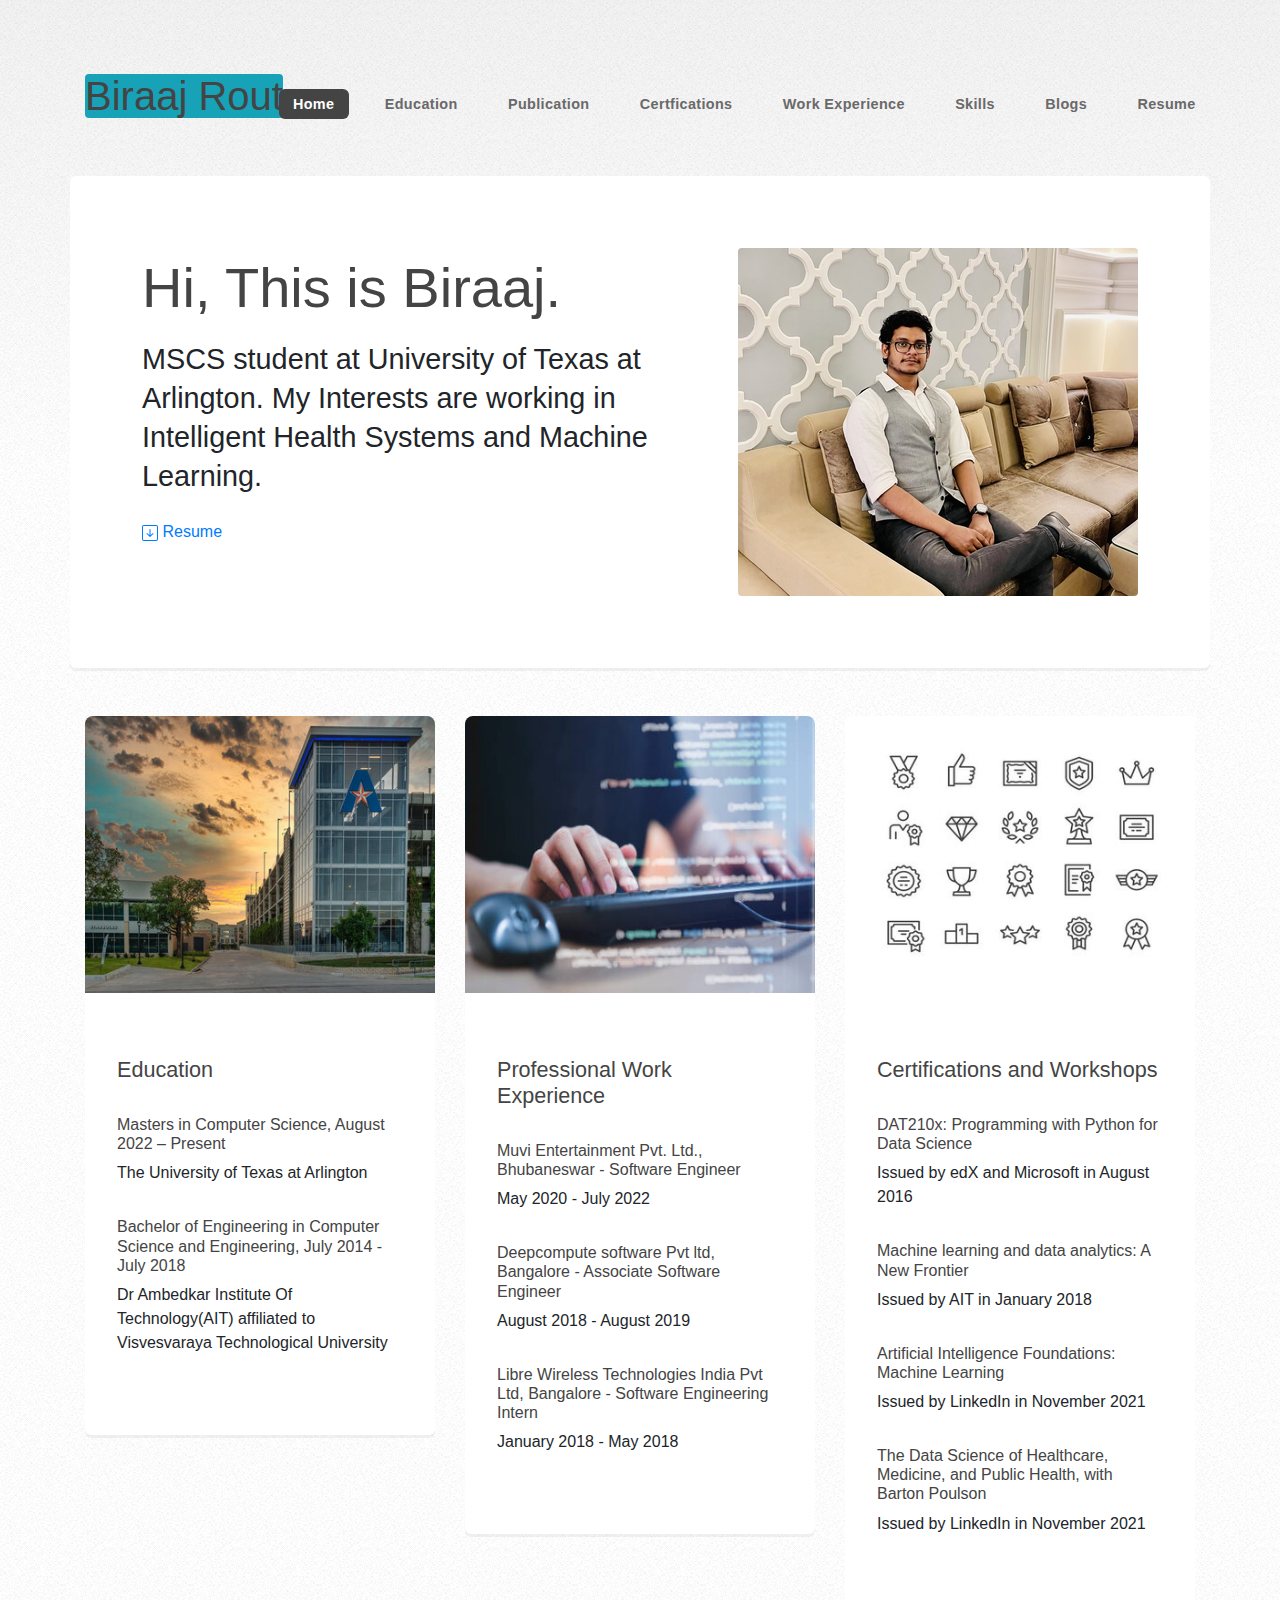
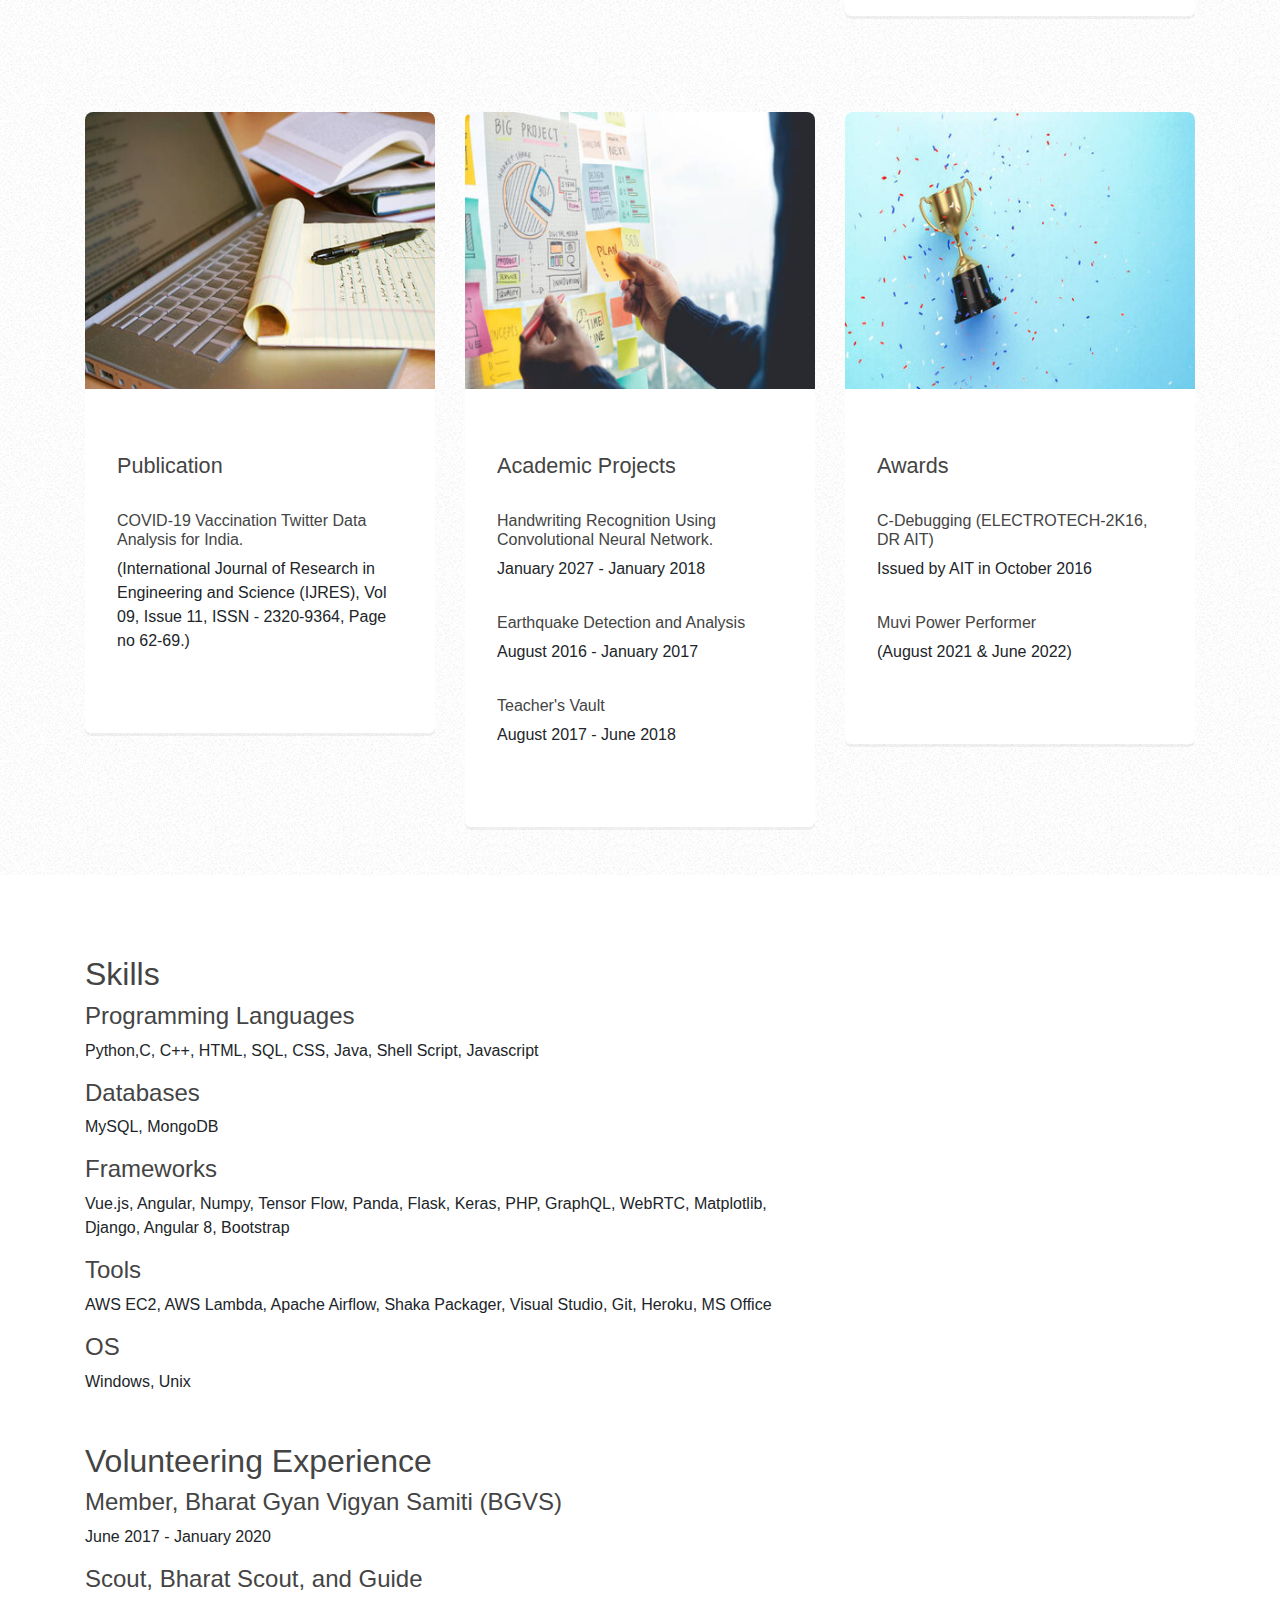
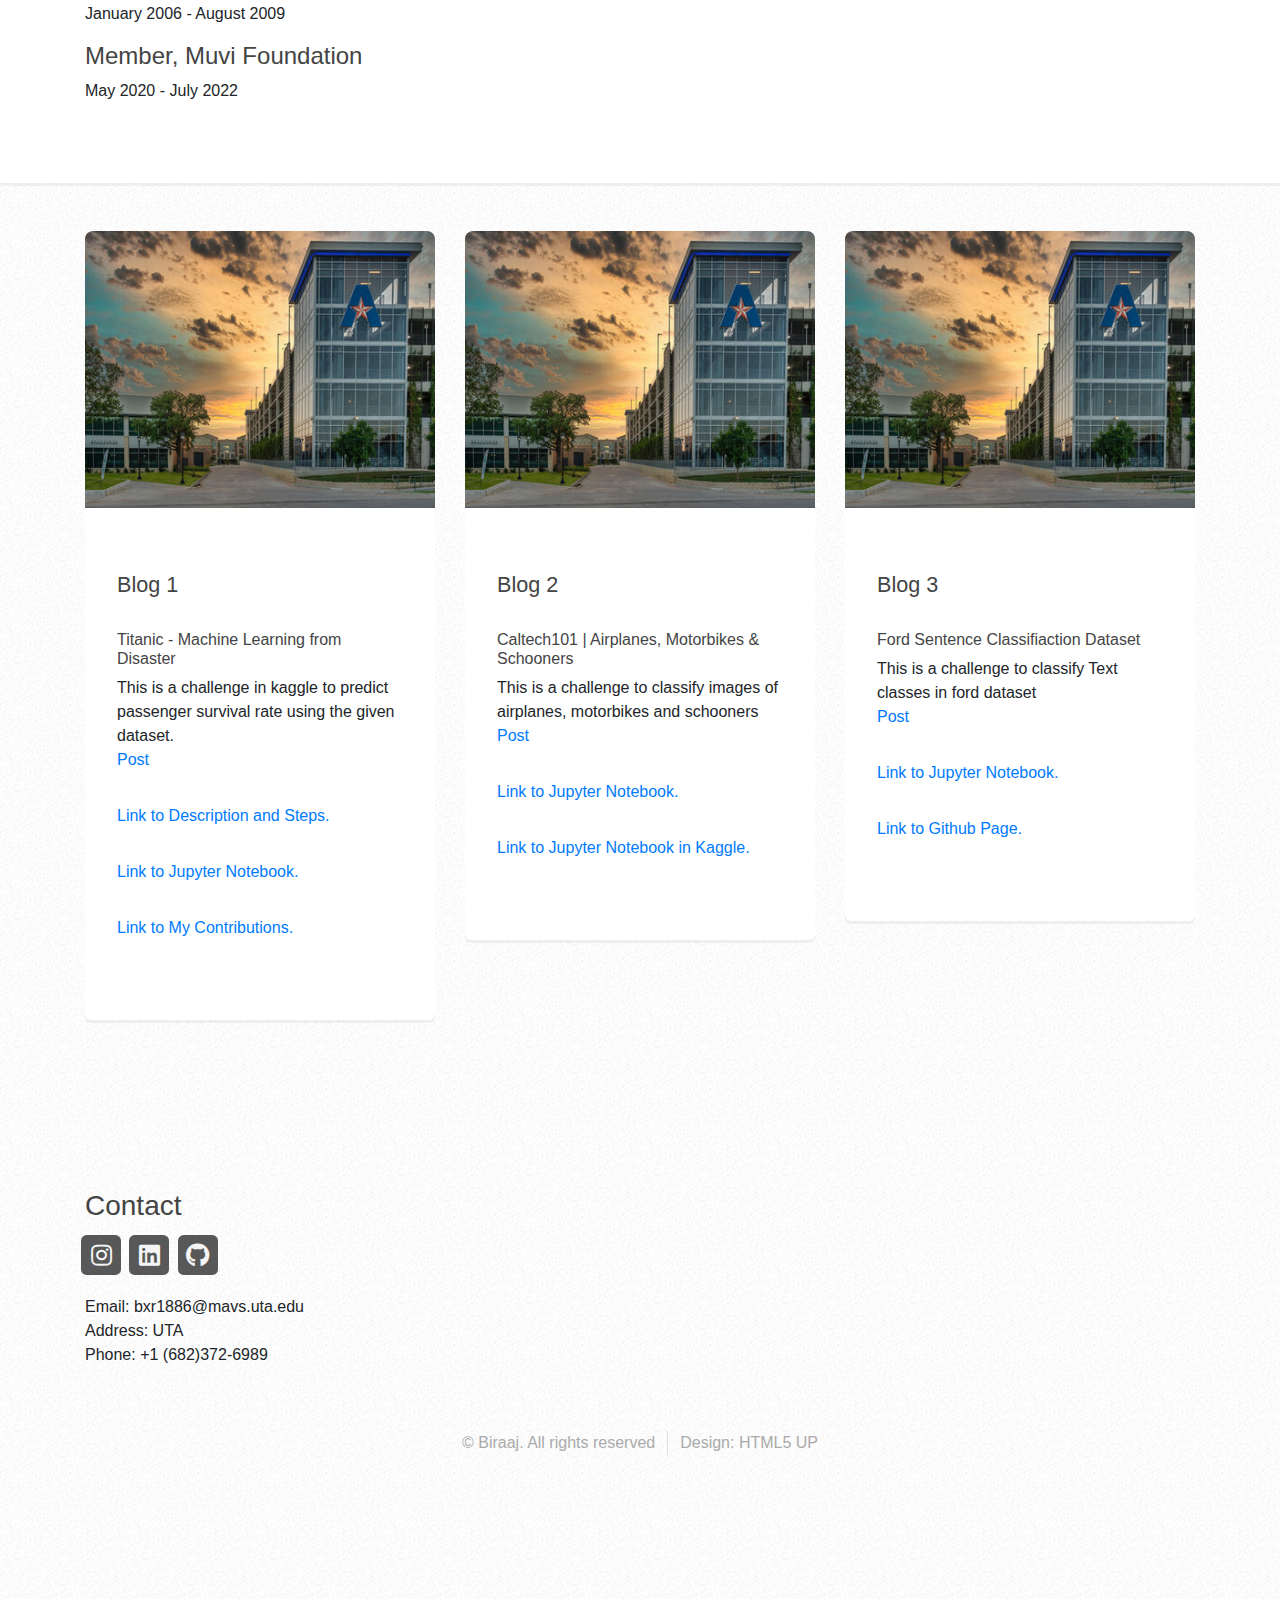
<file: index.html>
<!DOCTYPE HTML>
<!--
	Verti by HTML5 UP
	html5up.net | @ajlkn
	Free for personal and commercial use under the CCA 3.0 license (html5up.net/license)
-->
<html>
	<head>
		<title>Homepage</title>
		<meta charset="utf-8" />
		<meta name="viewport" content="width=device-width, initial-scale=1, user-scalable=no" />
		<link rel="stylesheet" href="assets/css/main.css" />
		<link rel="stylesheet" href="https://cdn.jsdelivr.net/npm/bootstrap@4.3.1/dist/css/bootstrap.min.css" integrity="sha384-ggOyR0iXCbMQv3Xipma34MD+dH/1fQ784/j6cY/iJTQUOhcWr7x9JvoRxT2MZw1T" crossorigin="anonymous">
	</head>
	<body class="is-preload homepage">
		<div id="page-wrapper">

			<!-- Header -->
				<div id="header-wrapper">
					<header id="header" class="container">

						<!-- Logo -->
							<div>
								<h1 class="current"><a class="bg-info rounded" href="index.html">Biraaj Rout</a></h1>
								<span></span>
							</div>

						<!-- Nav -->
							<nav id="nav">
								<ul>
									<li class="current"><a href="index.html">Home</a></li>
									<li><a href="#education">Education</a></li>
									<li><a href="#publication">Publication</a></li>
									<li><a href="#certification">Certfications</a></li>
									<li><a href="#workexperience">Work Experience</a></li>
									<li><a href="#skills">Skills</a></li>
									<li><a href="Blogs">Blogs</a></li>
									<li><a href="https://biraaj.github.io/portfolio/uploads/Resume_fall_2022_biraaj_rout.pdf">Resume</a></li>
								</ul>
							</nav>

					</header>
				</div>

			<!-- Banner -->
				<div id="banner-wrapper">
					<div id="banner" class="box container">
						<div class="row">
							<div class="col-7 col-12-medium">
								<h2>Hi, This is Biraaj.</h2>
								<p style="font-size:180%;">MSCS student at University of Texas at Arlington. My Interests are working in Intelligent Health Systems and Machine Learning.</p>
								</br>
								<div><a href="https://biraaj.github.io/portfolio/uploads/Resume_fall_2022_biraaj_rout.pdf"><svg xmlns="http://www.w3.org/2000/svg" width="16" height="16" fill="currentColor" class="bi bi-arrow-down-square" viewBox="0 0 16 16">
									<path fill-rule="evenodd" d="M15 2a1 1 0 0 0-1-1H2a1 1 0 0 0-1 1v12a1 1 0 0 0 1 1h12a1 1 0 0 0 1-1V2zM0 2a2 2 0 0 1 2-2h12a2 2 0 0 1 2 2v12a2 2 0 0 1-2 2H2a2 2 0 0 1-2-2V2zm8.5 2.5a.5.5 0 0 0-1 0v5.793L5.354 8.146a.5.5 0 1 0-.708.708l3 3a.5.5 0 0 0 .708 0l3-3a.5.5 0 0 0-.708-.708L8.5 10.293V4.5z"/>
								  </svg>&nbsp;Resume</a></div>
							</div>
							<div class="col-5 col-12-medium">
								<ul>
									<li><div><img src="images/biraajpic1.jpg" class="rounded float-sm-right"></div></li>
								</ul>
							</div>
						</div>
					</div>
				</div>

			<!-- Features wrapper 1-->
				<div id="features-wrapper">
					<div class="container">
						<div class="row">
							<div class="col-4 col-12-medium">
								<!-- Box -->
								<section class="box feature" id="education">
									<a href="#" class="image featured"><img src="images/education.jpg" alt="" /></a>
									<div class="inner">
										<header>
											<h2>Education</h2>
										</header>
										<header>
											<h6>Masters in Computer Science, August 2022 – Present</h6>
											<p>The University of Texas at Arlington</p>
										</header>
										<header>
											<h6>Bachelor of Engineering in Computer Science and Engineering, July 2014 - July 2018</h6>
											<p>Dr Ambedkar Institute Of Technology(AIT) affiliated to Visvesvaraya Technological University</p>
										</header>

									</div>
								</section>
							</div>
							<div class="col-4 col-12-medium">
								<!-- Box -->
								<section class="box feature" id="workexperience">
									<a href="#" class="image featured"><img src="images/professional.jpg" alt="" /></a>
									<div class="inner">
										<header>
											<h2>Professional Work Experience</h2>
										</header>
										<header>
											<h6>Muvi Entertainment Pvt. Ltd., Bhubaneswar - Software Engineer</h6>
											<h7>May 2020 - July 2022</h7>
										</header>
										<header>
											<h6>Deepcompute software Pvt ltd, Bangalore - Associate Software Engineer</h6>
											<h7>August 2018 - August 2019</h7>
										</header>
										<header>
											<h6>Libre Wireless Technologies India Pvt Ltd, Bangalore - Software Engineering Intern</h6>
											<h7>January 2018 - May 2018</h7>
										</header>
									</div>
								</section>
							</div>
							<div class="col-4 col-12-medium">
								<!-- Box -->
								<section class="box feature" id="certification">
									<a href="#" class="image featured"><img src="images/certifications.jpg" alt="" /></a>
									<div class="inner">
										<header>
											<h2>Certifications and Workshops</h2>
										</header>
										<header>
											<h6>DAT210x: Programming with Python for Data Science</h6>
											<h7>Issued by edX and Microsoft in August 2016</h7>
										</header>
										<header>
											<h6>Machine learning and data analytics: A New Frontier</h6>
											<h7>Issued by AIT in January 2018</h7>
										</header>
										<header>
											<h6>Artificial Intelligence Foundations: Machine Learning</h6>
											<h7>Issued by LinkedIn in November 2021</h7>
										</header>
										<header>
											<h6>The Data Science of Healthcare, Medicine, and Public Health, with Barton Poulson</h6>
											<h7>Issued by LinkedIn in November 2021</h7>
										</header>
									</div>
								</section>
							</div>
						</div>
					</div>
				</div>

				<!-- Features wrapper 2-->
				<div id="features-wrapper">
					<div class="container">
						<div class="row">
							<div class="col-4 col-12-medium">
								<!-- Box -->
								<section class="box feature" id="publication">
									<a href="#" class="image featured"><img src="images/research.jpg" alt="" /></a>
									<div class="inner">
										<header>
											<h2>Publication</h2>
										</header>
										<header>
											<h6>COVID-19 Vaccination Twitter Data Analysis for India.</h6>
											<h7>(International Journal of Research in Engineering and Science 
												(IJRES), Vol 09, Issue 11, ISSN - 2320-9364, Page no 62-69.)</h7>
										</header>
									</div>
								</section>
							</div>
							<div class="col-4 col-12-medium">
								<!-- Box -->
								<section class="box feature" id="projects">
									<a href="#" class="image featured"><img src="images/projects.jpg" alt="" /></a>
									<div class="inner">
										<header>
											<h2>Academic Projects</h2>
										</header>
										<header>
											<h6>Handwriting Recognition Using Convolutional Neural Network.</h6>
											<h7>January 2027 - January 2018</h7>
										</header>
										<header>
											<h6>Earthquake Detection and Analysis</h6>
											<h7>August 2016 - January 2017</h7>
										</header>
										<header>
											<h6>Teacher's Vault</h6>
											<h7>August 2017 - June 2018</h7>
										</header>
									</div>
								</section>
							</div>
							<div class="col-4 col-12-medium">
								<!-- Box -->
								<section class="box feature" id="awards">
									<a href="#" class="image featured"><img src="images/award.jpg" alt="" /></a>
									<div class="inner">
										<header>
											<h2>Awards</h2>
										</header>
										<header>
											<h6>C-Debugging (ELECTROTECH-2K16, DR AIT)</h6>
											<h7>Issued by AIT in October 2016</h7>
										</header>
										<header>
											<h6>Muvi Power Performer</h6>
											<h7>(August 2021 & June 2022)</h7>
										</header>
									</div>
								</section>
							</div>
						</div>
					</div>
				</div>

			<!-- Main -->
				<div id="main-wrapper">
					<div class="container">
						<div class="row gtr-200">
							<div class="col-8 col-12-medium imp-medium">

								<!-- Content -->
									<div id="content">
										<section class="last" id="skills">
											<h2>Skills</h2>
											<h4>Programming Languages</h4>
											<p>Python,C, C++, HTML, SQL, CSS, Java, Shell Script, Javascript</p>
											<h4>Databases</h4>
											<p> MySQL, MongoDB</p>
											<h4>Frameworks</h4>
											<p>Vue.js, Angular, Numpy, Tensor Flow, Panda, Flask, Keras, PHP, GraphQL, WebRTC, Matplotlib, Django, 
												Angular 8, Bootstrap</p>
											<h4>Tools</h4>
											<p>AWS EC2, AWS Lambda, Apache Airflow, Shaka Packager, Visual Studio, Git, Heroku, MS Office</p>
											<h4>OS</h4>
											<p> Windows, Unix</p>
										</section>
									</div>
									</br></br>
									<div id="content">
										<section class="last" id="volunteering">
											<h2>Volunteering Experience</h2>
											<h4>Member, Bharat Gyan Vigyan Samiti (BGVS)</h4>
											<p>June 2017 - January 2020</p>
											<h4>Scout, Bharat Scout, and Guide</h4>
											<p>January 2006 - August 2009</p>
											<h4>Member, Muvi Foundation </h4>
											<p>May 2020 - July 2022</p>
										</section>
									</div>
							</div>
						</div>
					</div>
				</div>

				<!-- Features wrapper 1-->
				<div id="features-wrapper">
					<div class="container">
						<div class="row">
							<div class="col-4 col-12-medium">
								<!-- Box -->
								<section class="box feature" id="Blogs">
									<a href="#" class="image featured"><img src="images/education.jpg" alt="" /></a>
									<div class="inner">
										<header>
											<h2>Blog 1</h2>
										</header>
										<header>
											<h6>Titanic - Machine Learning from Disaster</h6>
											<p>This is a challenge in kaggle to predict passenger survival rate using the given dataset.</p>
											<a href="https://biraaj.github.io/portfolio/titanic_prediction.html">Post</a>
										</header>
										<header>
											<a href="https://github.com/biraaj/Titanic_Survival_Prediction#readme">Link to Description and Steps.</a>
										</header>
										<header>
											<a href="https://github.com/biraaj/Titanic_Survival_Prediction/blob/main/titanic_predictions.ipynb">Link to Jupyter Notebook.</a>
										</header>
										<header>
											<a href="https://github.com/biraaj/Titanic_Survival_Prediction#my-contributions">Link to My Contributions.</a>	
										</header>
									</div>
								</section>
							</div>
							<div class="col-4 col-12-medium">
								<!-- Box -->
								<section class="box feature" id="Blogs">
									<a href="#" class="image featured"><img src="images/education.jpg" alt="" /></a>
									<div class="inner">
										<header>
											<h2>Blog 2</h2>
										</header>
										<header>
											<h6>Caltech101 | Airplanes, Motorbikes & Schooners</h6>
											<p>This is a challenge to classify images of airplanes, motorbikes and schooners</p>
											<a href="https://biraaj.github.io/portfolio/caltech101.html">Post</a>
										</header>
										<header>
											<a href="https://github.com/biraaj/Caltech101-Airplanes-Motorbikes-Schooners/blob/main/caltech101.ipynb">Link to Jupyter Notebook.</a>
										</header>
										<header>
											<a href="https://www.kaggle.com/code/biraaj027/caltech101-airplane-schooner">Link to Jupyter Notebook in Kaggle.</a>
										</header>
									</div>
								</section>
							</div>

							<div class="col-4 col-12-medium">
								<!-- Box -->
								<section class="box feature" id="Blogs">
									<a href="#" class="image featured"><img src="images/education.jpg" alt="" /></a>
									<div class="inner">
										<header>
											<h2>Blog 3</h2>
										</header>
										<header>
											<h6>Ford Sentence Classifiaction Dataset</h6>
											<p>This is a challenge to classify Text classes in ford dataset</p>
											<a href="https://medium.com/@biraaj.ca/naive-bayes-text-classifier-a691a852f571">Post</a>
										</header>
										<header>
											<a href="https://github.com/biraaj/Naive_Bayes_Text_Classifier/blob/main/data_mining_naive_bayes_assignment.ipynb">Link to Jupyter Notebook.</a>
										</header>
										<header>
											<a href="https://github.com/biraaj/Naive_Bayes_Text_Classifier">Link to Github Page.</a>
										</header>
									</div>
								</section>
							</div>
							<div class="col-4 col-12-medium">
							</div>
						</div>
					</div>
				</div>

			<!-- Footer -->
				<div id="footer-wrapper">
					<footer id="footer" class="container">
						<div class="row">
							<div class="col-3 col-6-medium col-12-small">
								<section class="widget contact last" id="contact">
									<h3>Contact</h3>
									<ul>
										<li><a href="https://www.instagram.com/biraaj_rt/" class="icon brands fa-instagram"><span class="label">Instagram</span></a></li>
										<li><a href="https://www.linkedin.com/in/biraaj/" class="icon brands fa-linkedin"><span class="label">LinkedIn</span></a></li>
										<li><a href="https://github.com/biraaj" class="icon brands fa-github"><span class="label">Github</span></a></li>
									</ul>
									<p>Email: bxr1886@mavs.uta.edu<br/>
									Address: UTA<br/>
									Phone: +1 (682)372-6989</p>
								</section>
							</div>
							<div class="col-3 col-6-medium col-12-small">
							</div>
							<div class="col-3 col-6-medium col-12-small">
							</div>
							<div class="col-3 col-6-medium col-12-small">
							</div>
						</div>
						<div class="row">
							<div class="col-12">
								<div id="copyright">
									<ul class="menu">
										<li>&copy; Biraaj. All rights reserved</li><li>Design: <a href="http://html5up.net">HTML5 UP</a></li>
									</ul>
								</div>
							</div>
						</div>
					</footer>
				</div>

			</div>

		<!-- Scripts -->

			<script src="assets/js/jquery.min.js"></script>
			<script src="assets/js/jquery.dropotron.min.js"></script>
			<script src="assets/js/browser.min.js"></script>
			<script src="assets/js/breakpoints.min.js"></script>
			<script src="assets/js/util.js"></script>
			<script src="assets/js/main.js"></script>
			<script src="https://code.jquery.com/jquery-3.3.1.slim.min.js" integrity="sha384-q8i/X+965DzO0rT7abK41JStQIAqVgRVzpbzo5smXKp4YfRvH+8abtTE1Pi6jizo" crossorigin="anonymous"></script>
			<script src="https://cdn.jsdelivr.net/npm/popper.js@1.14.7/dist/umd/popper.min.js" integrity="sha384-UO2eT0CpHqdSJQ6hJty5KVphtPhzWj9WO1clHTMGa3JDZwrnQq4sF86dIHNDz0W1" crossorigin="anonymous"></script>
			<script src="https://cdn.jsdelivr.net/npm/bootstrap@4.3.1/dist/js/bootstrap.min.js" integrity="sha384-JjSmVgyd0p3pXB1rRibZUAYoIIy6OrQ6VrjIEaFf/nJGzIxFDsf4x0xIM+B07jRM" crossorigin="anonymous"></script>
	</body>
</html>
</file>
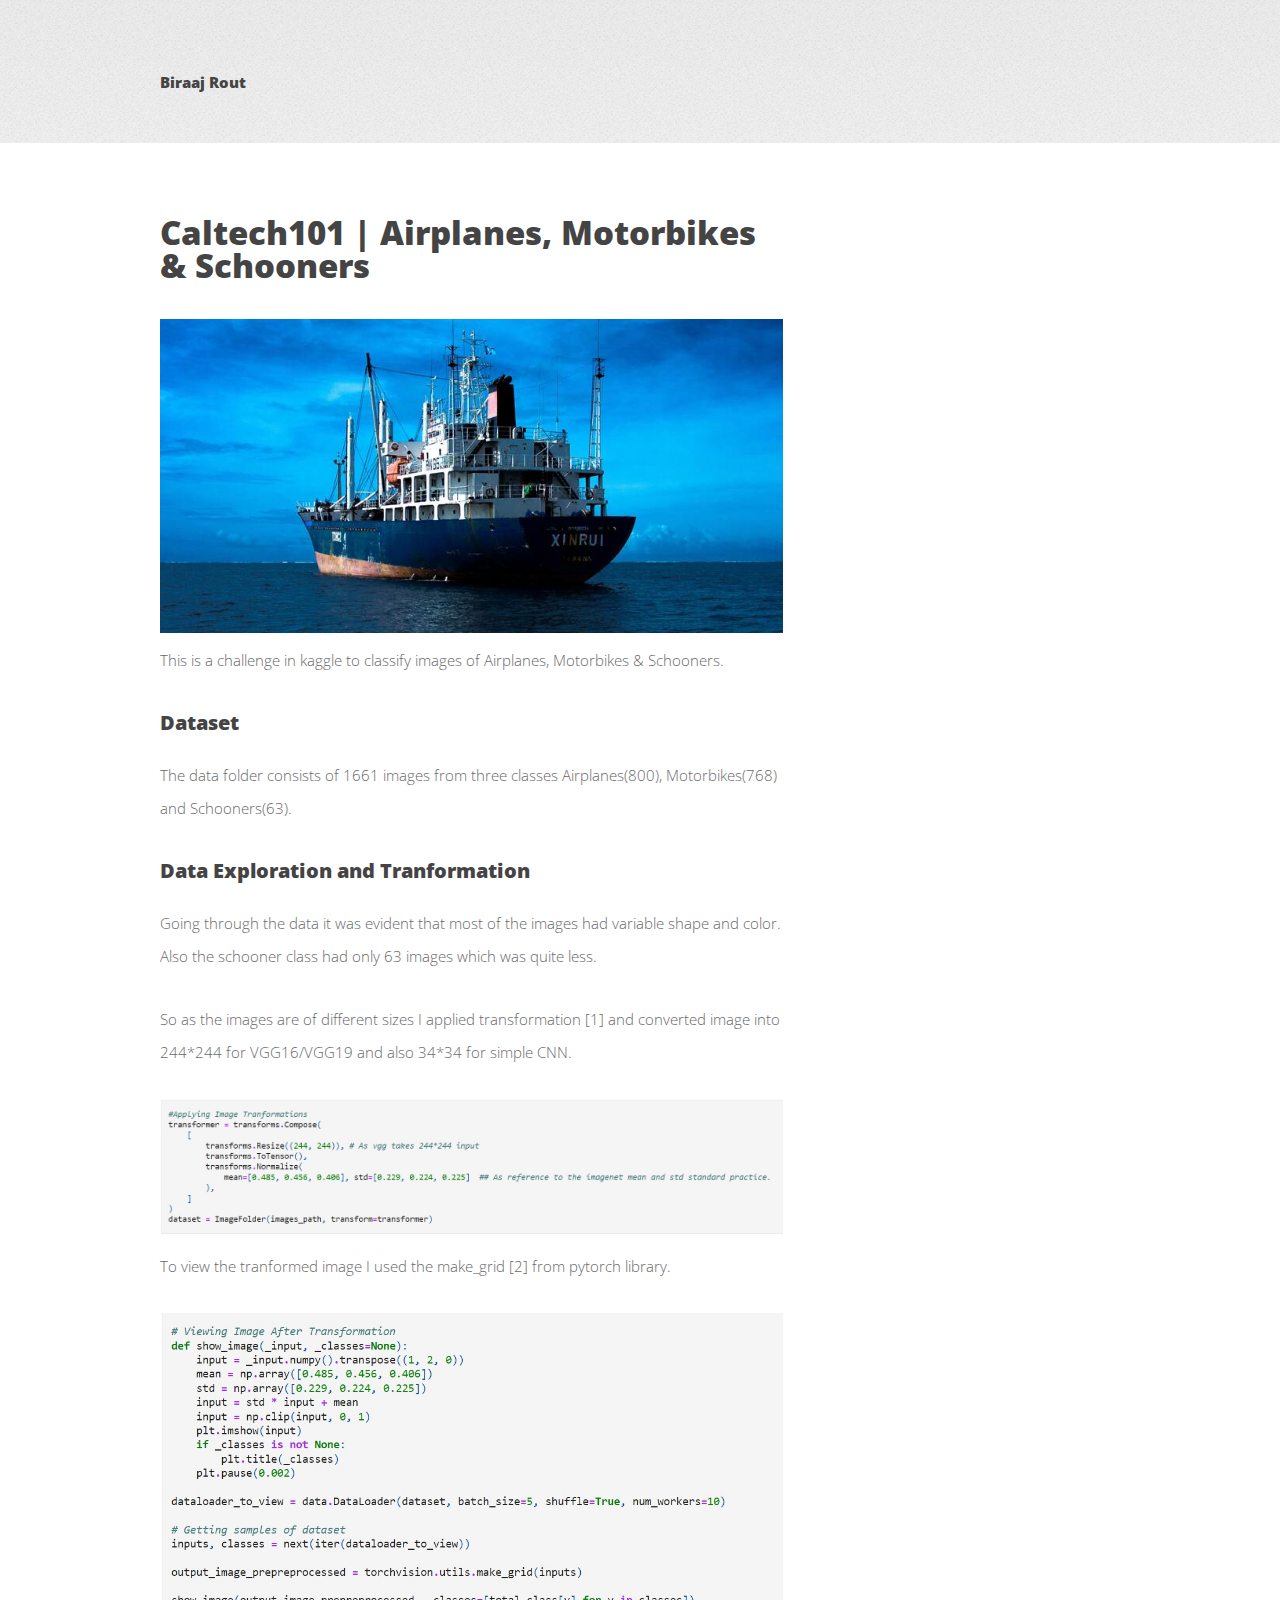
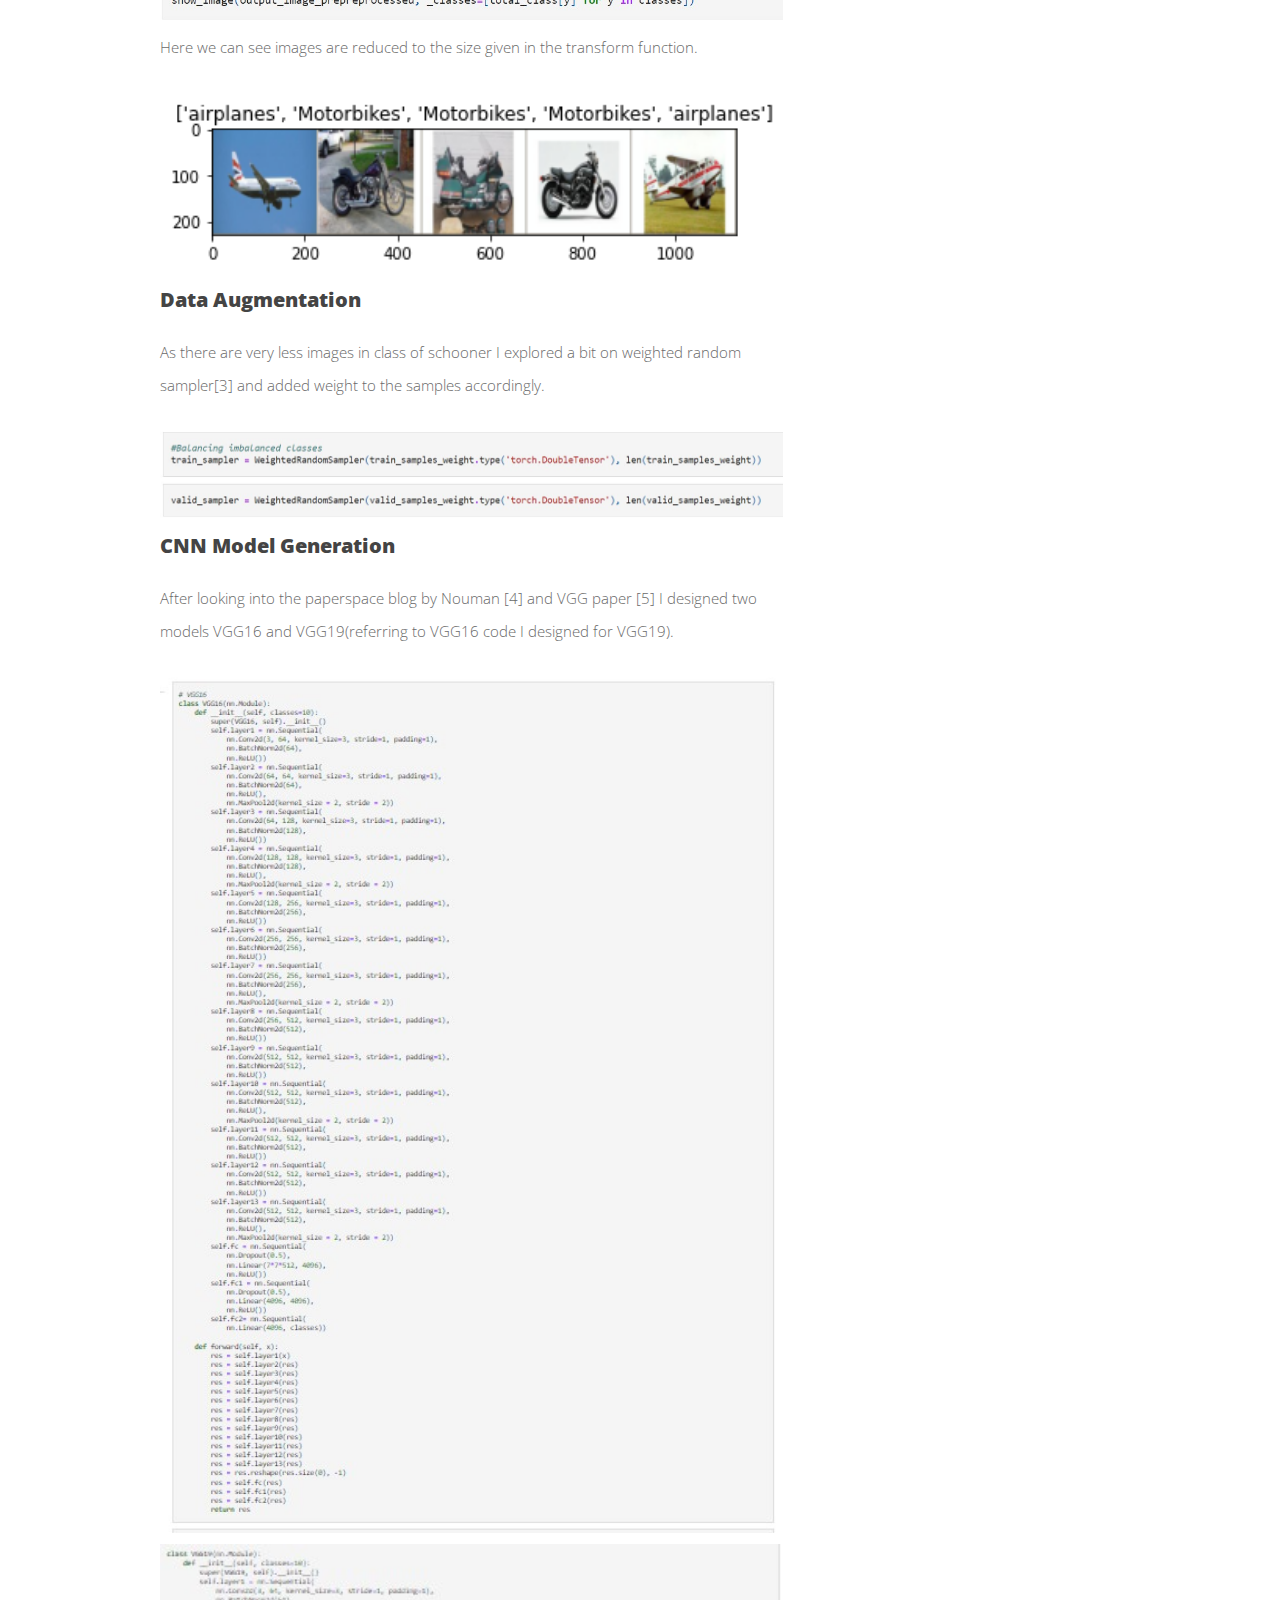
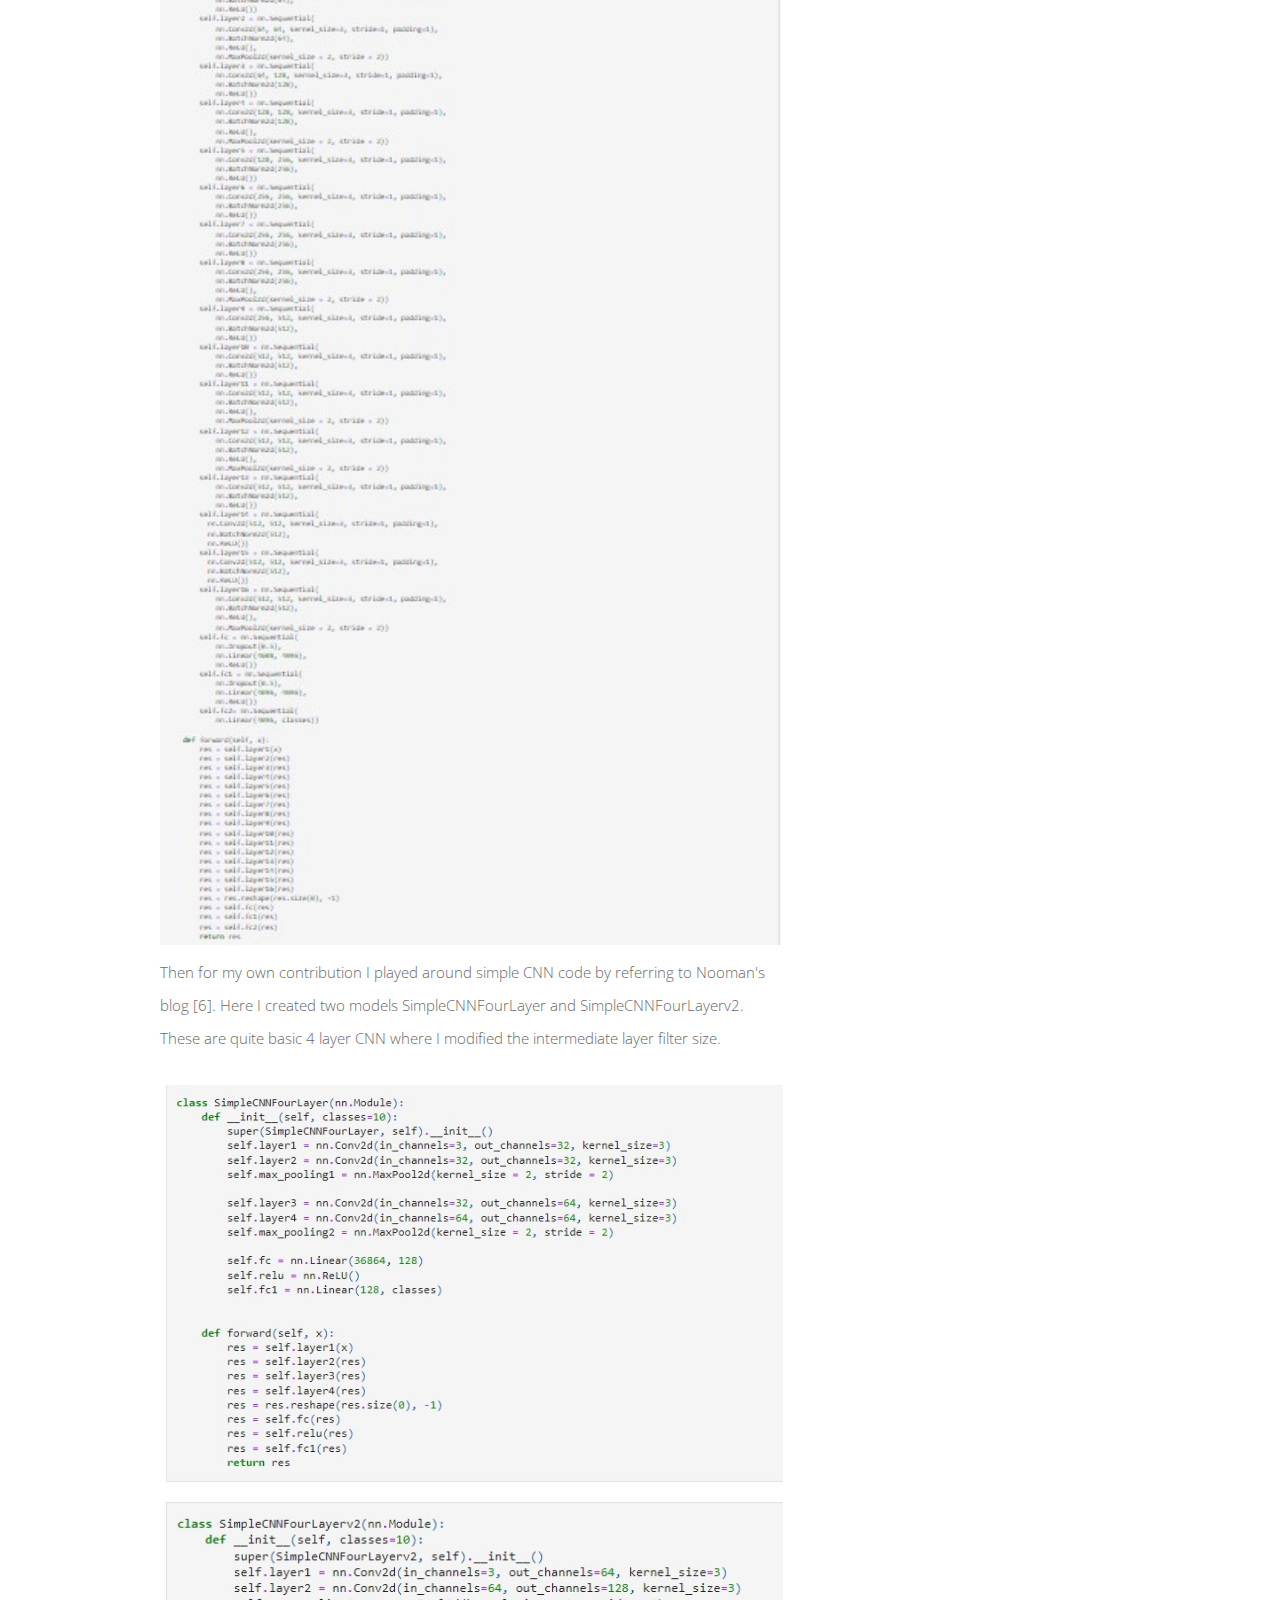
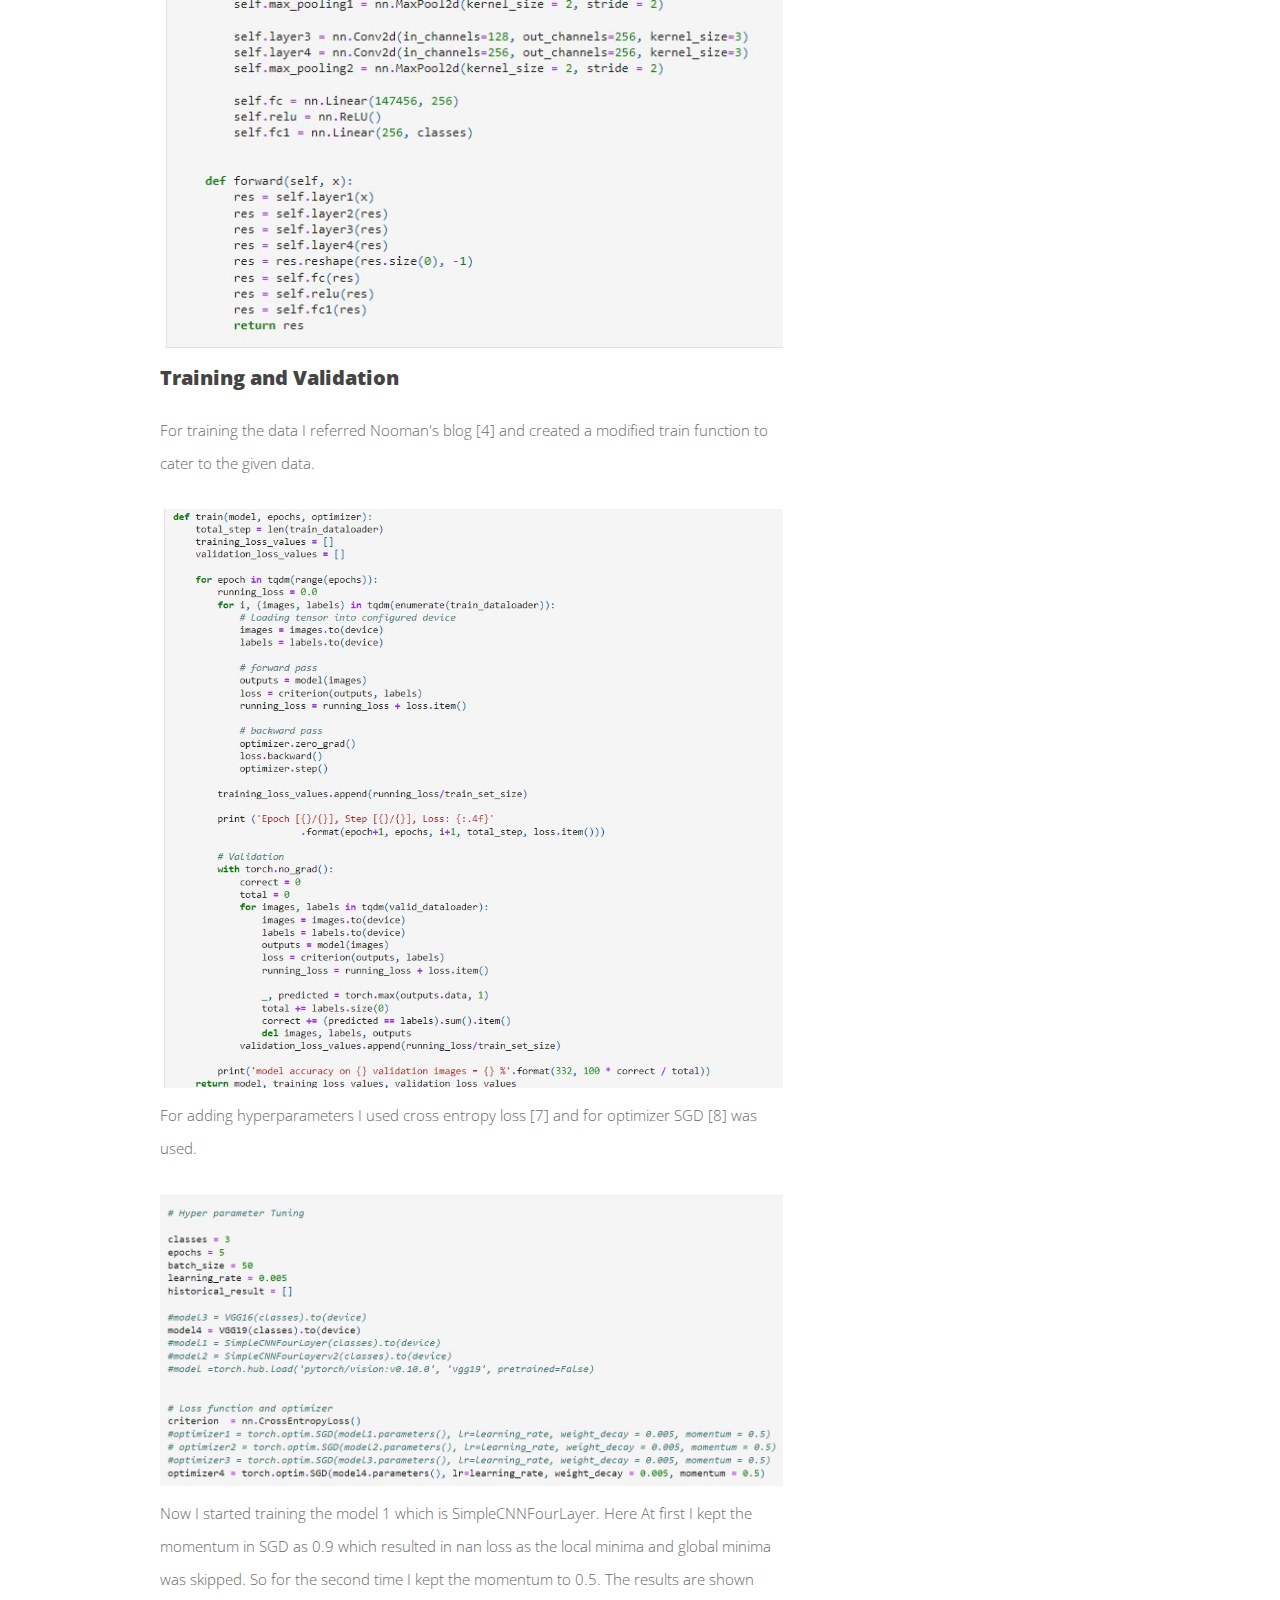
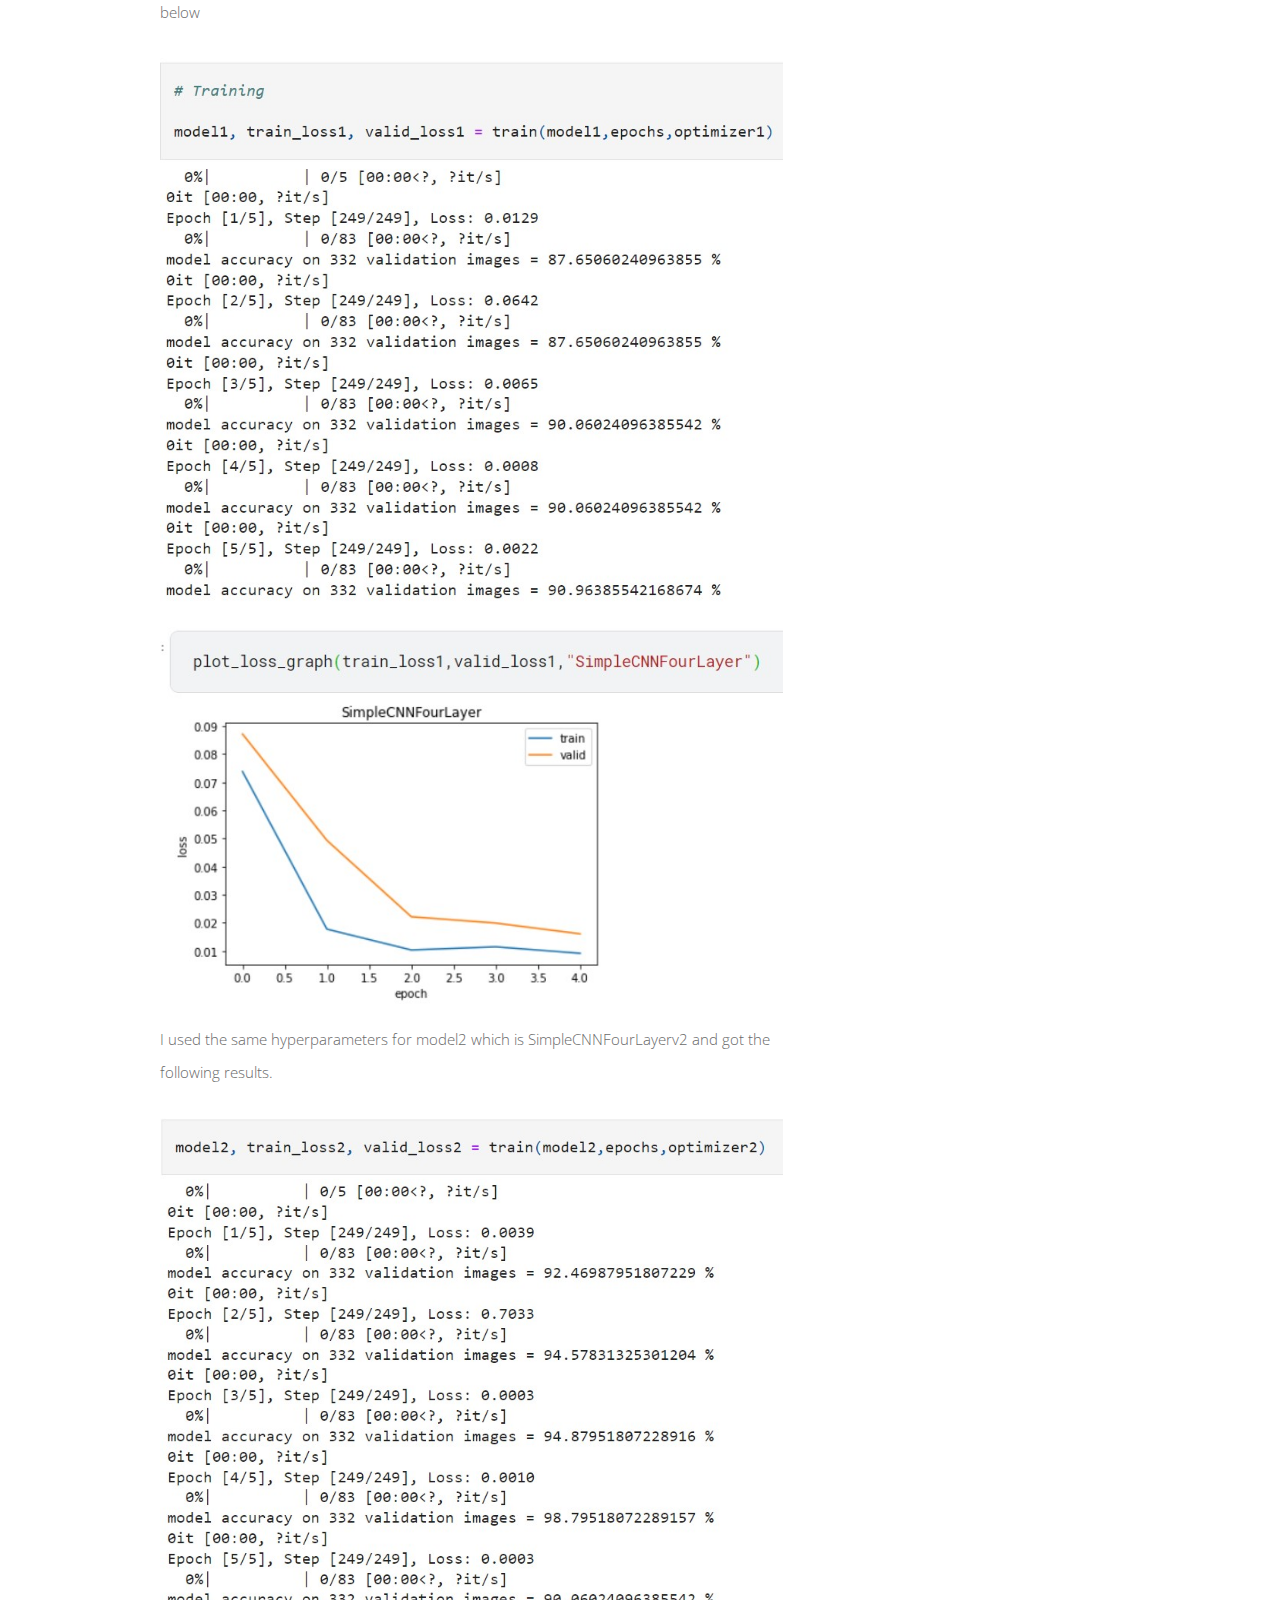
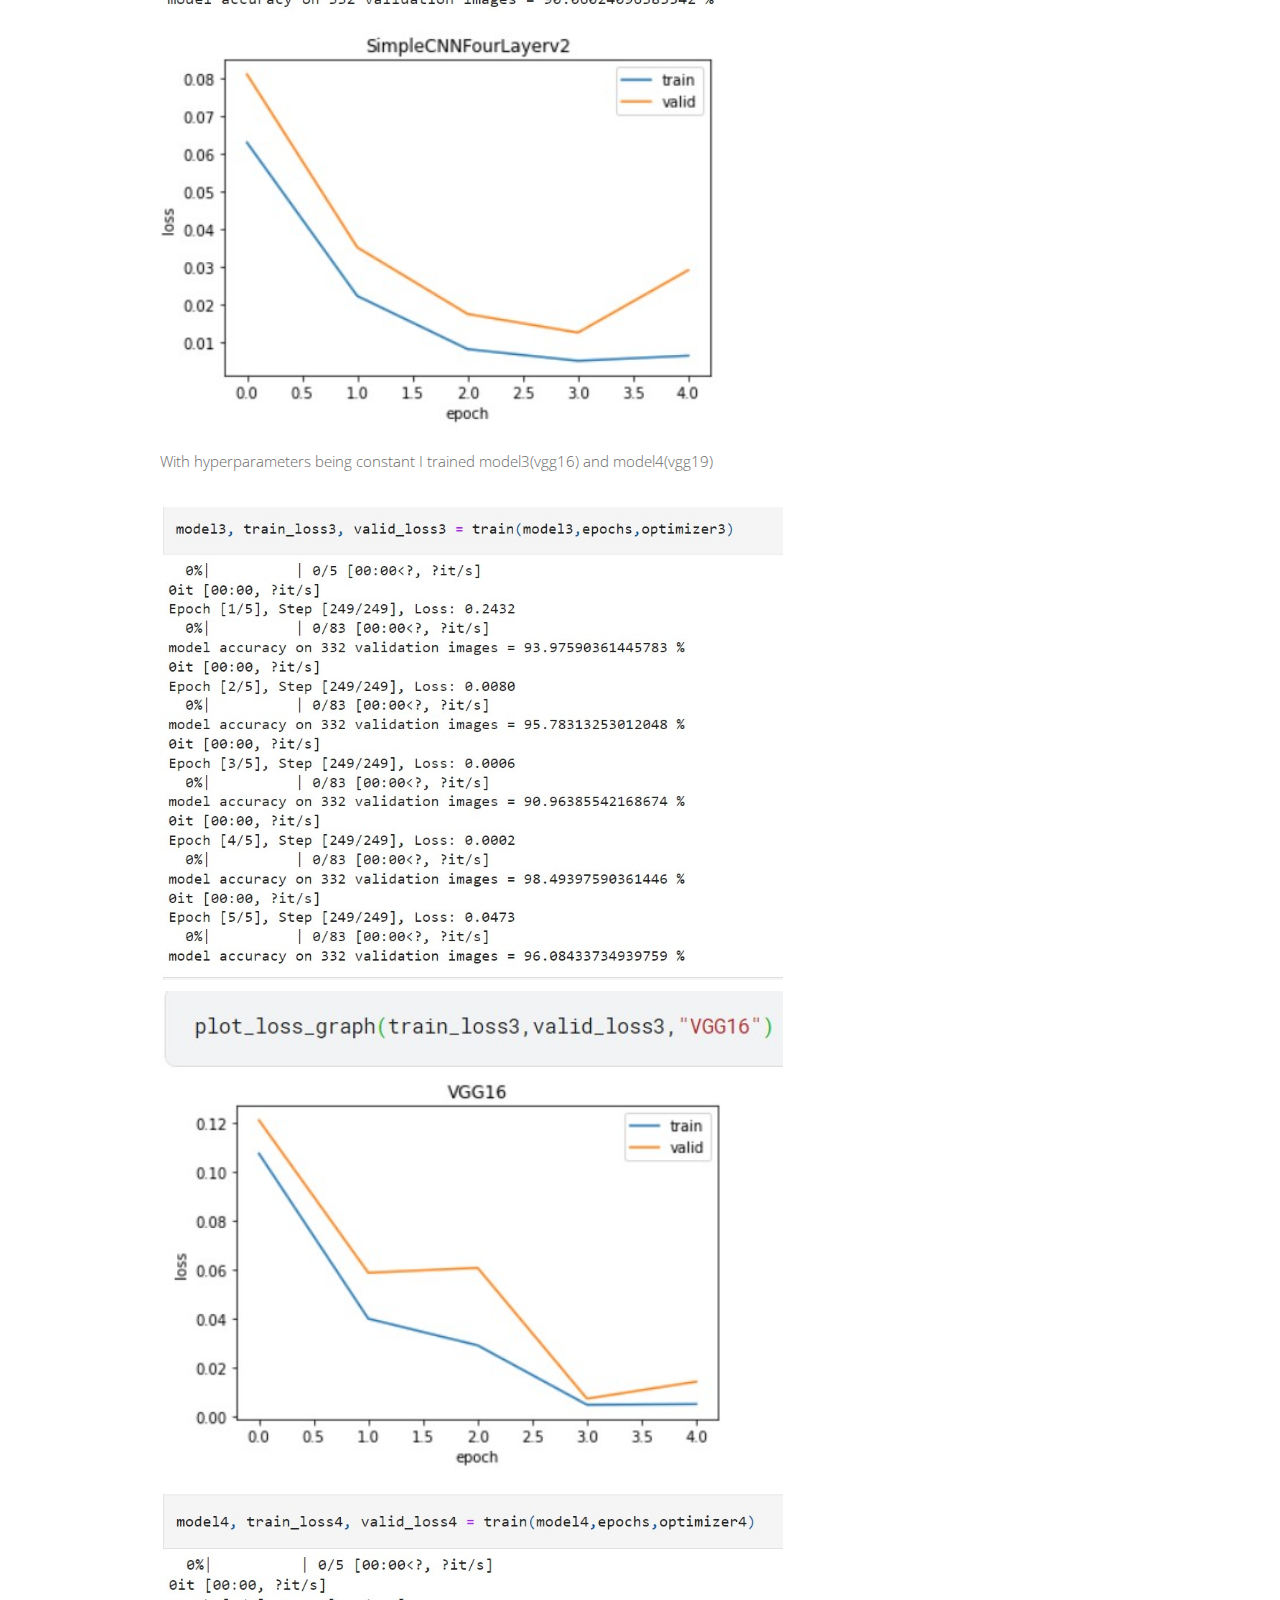
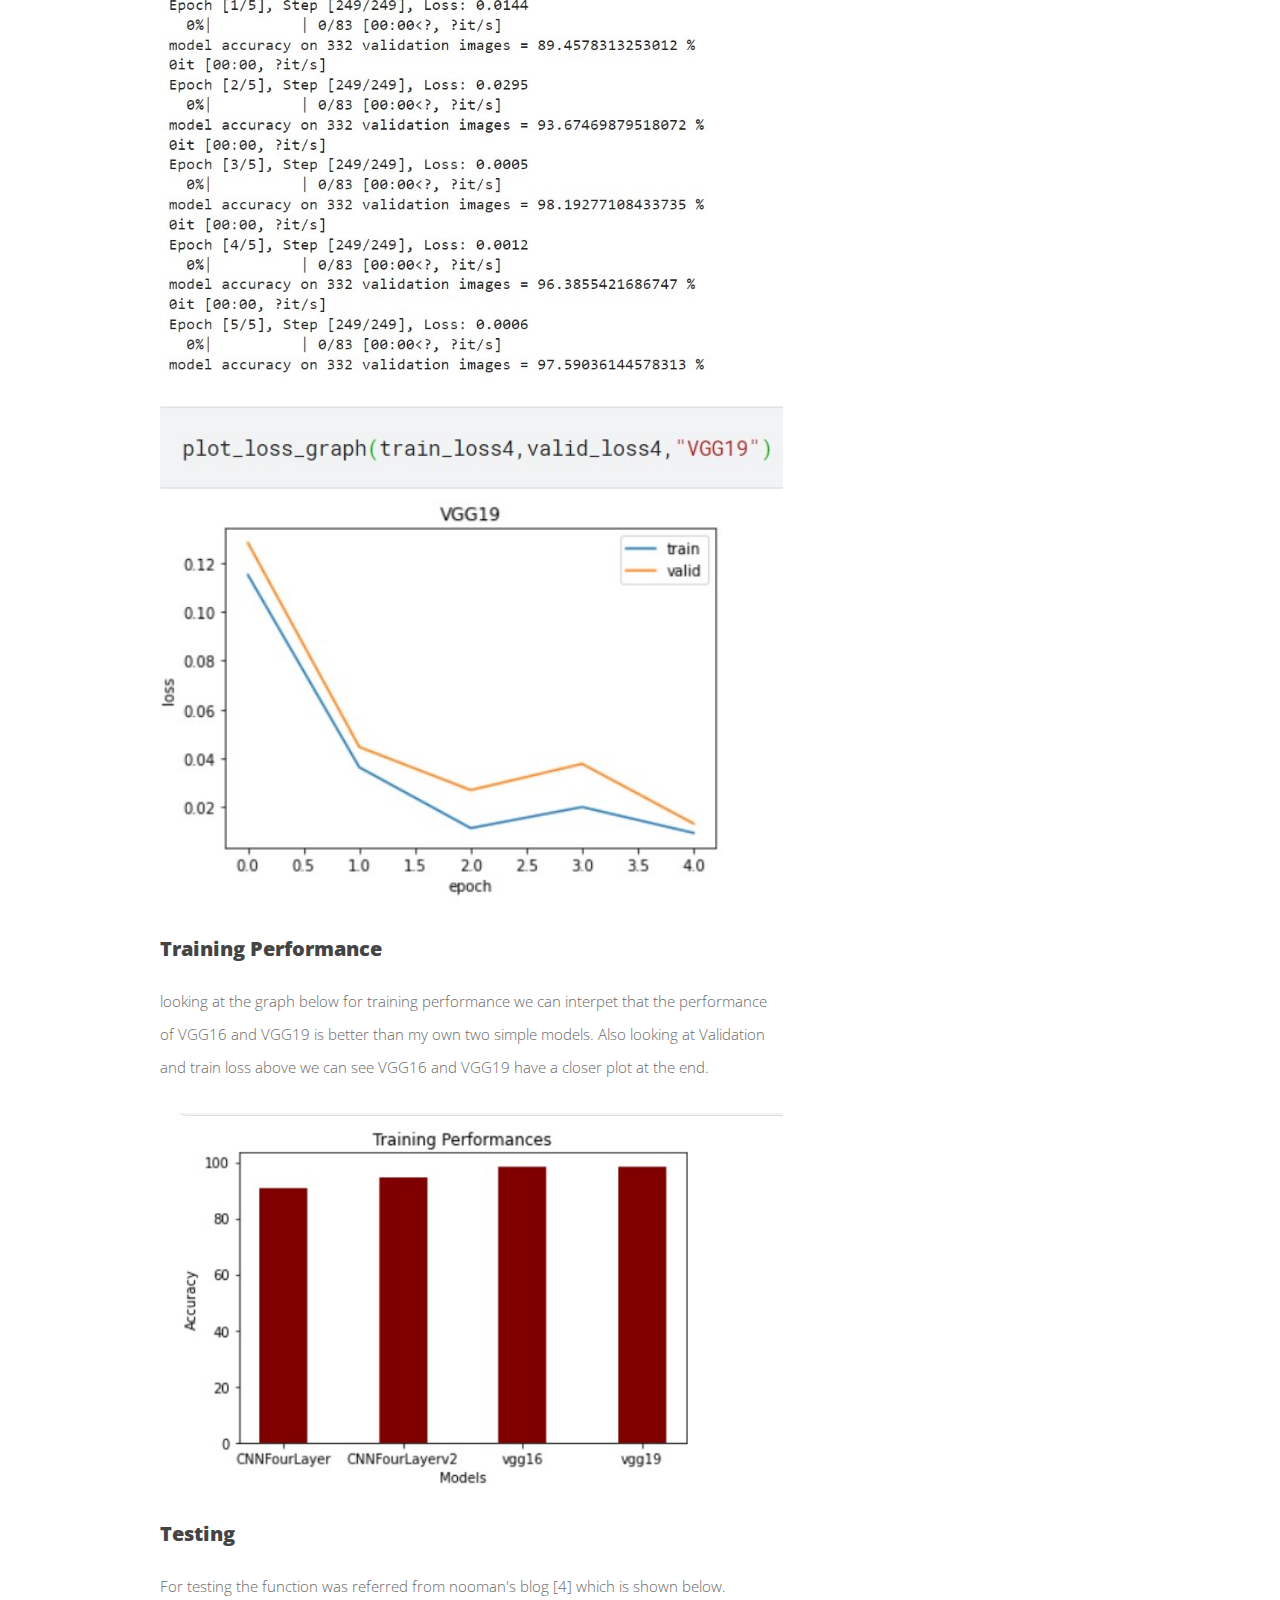
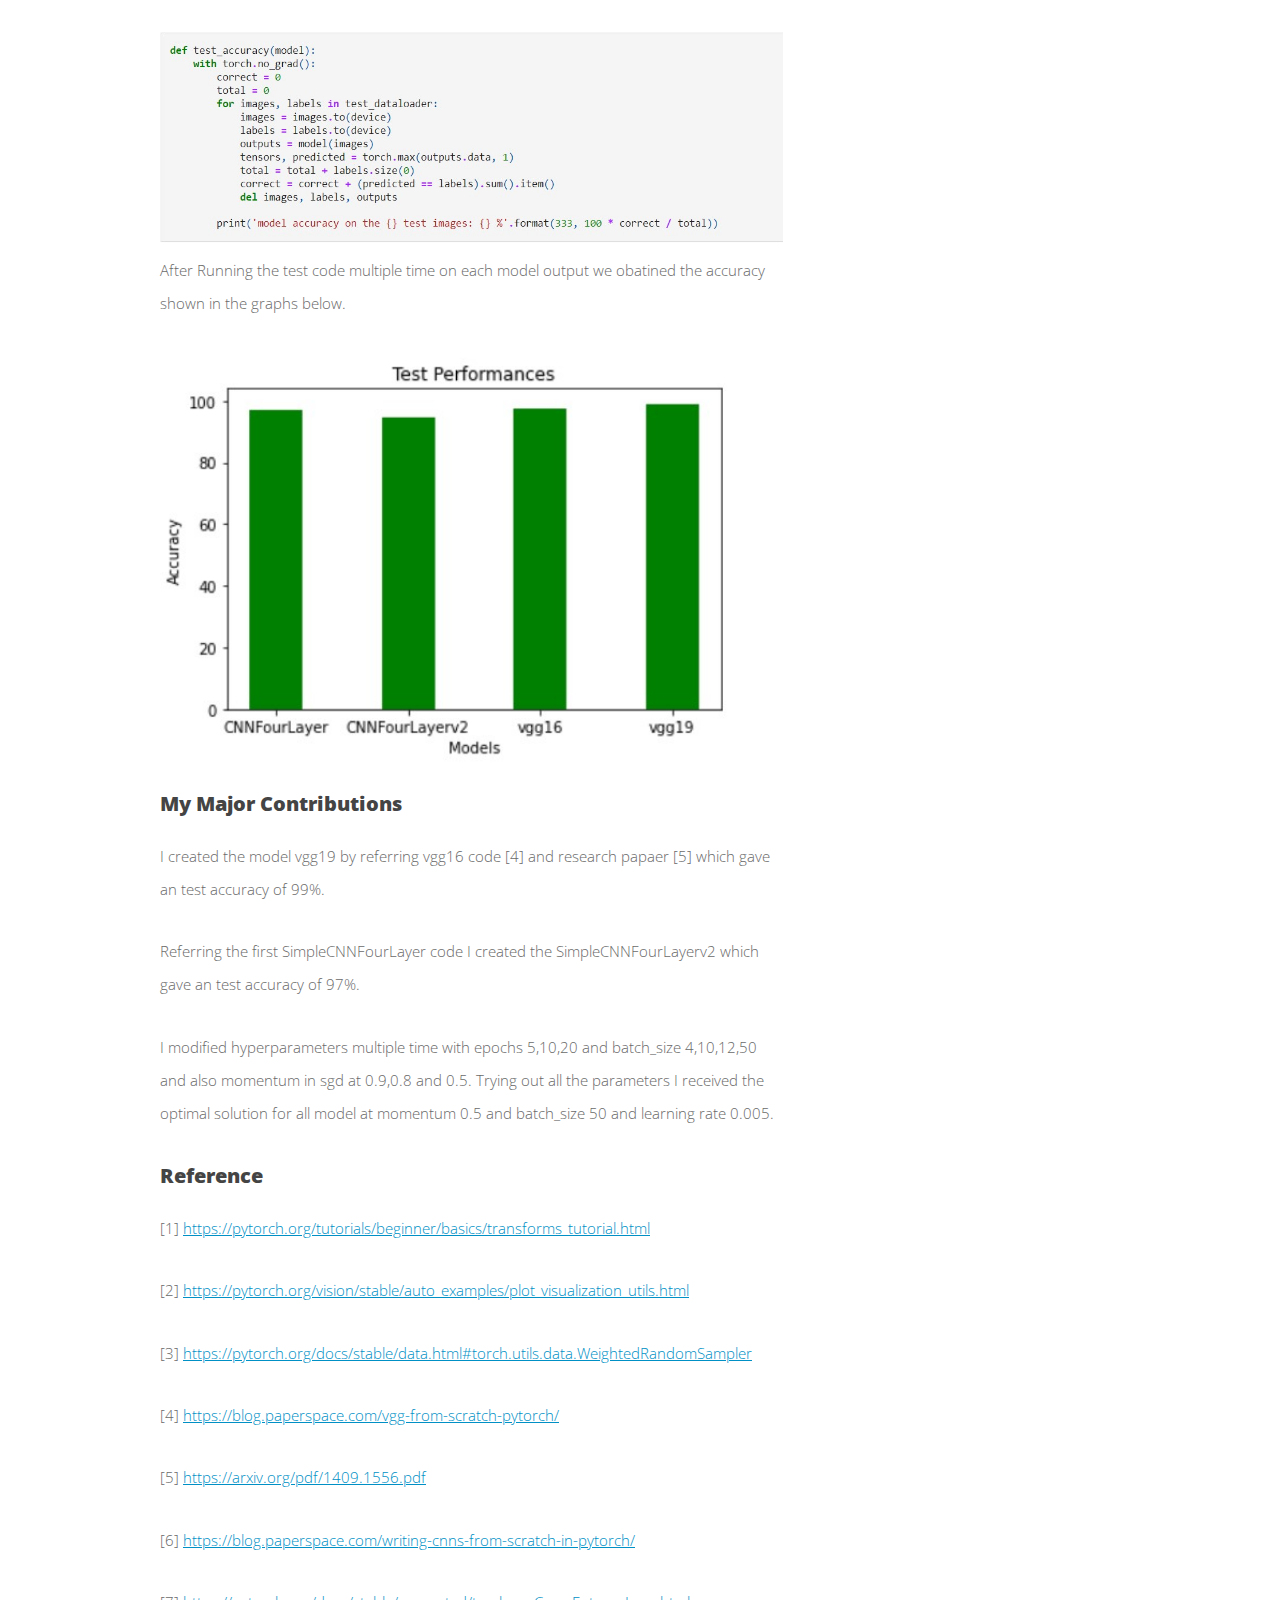
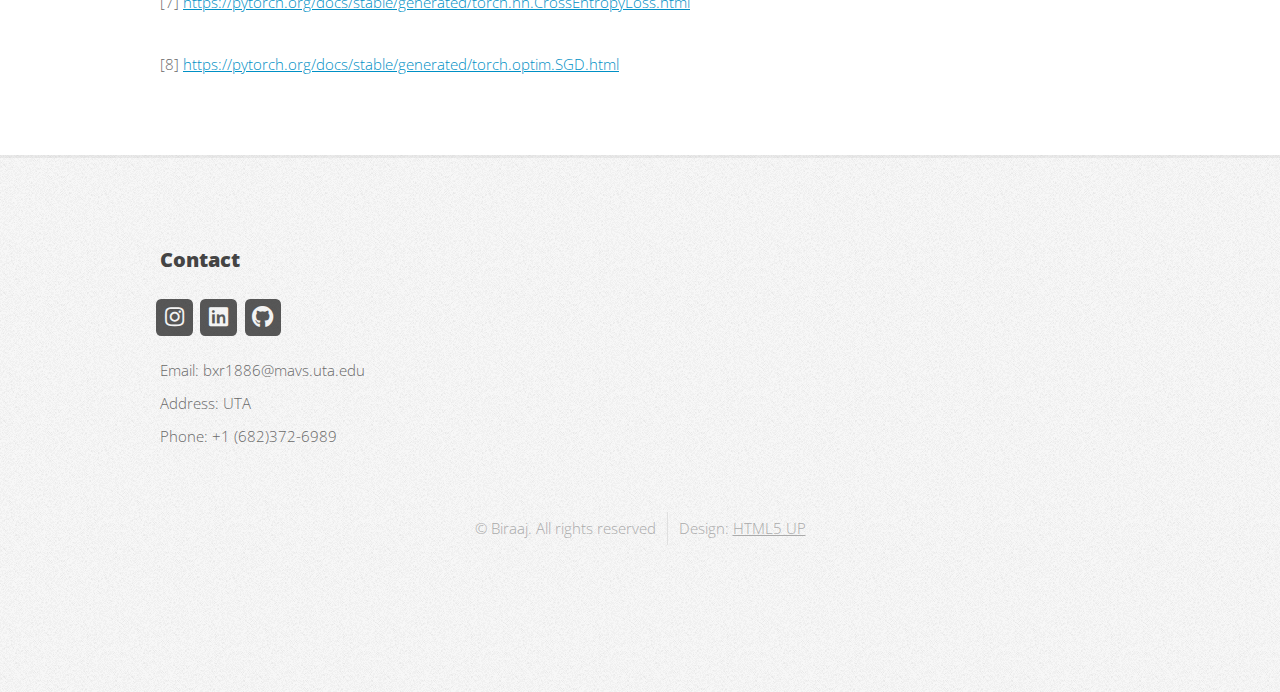
<file: caltech101.html>
<!DOCTYPE HTML>
<!--
	Verti by HTML5 UP
	html5up.net | @ajlkn
	Free for personal and commercial use under the CCA 3.0 license (html5up.net/license)
-->
<html>
	<head>
		<title>Caltech101</title>
		<meta charset="utf-8" />
		<meta name="viewport" content="width=device-width, initial-scale=1, user-scalable=no" />
		<link rel="stylesheet" href="assets/css/main.css" />
	</head>
	<body class="is-preload right-sidebar">
		<div id="page-wrapper">

			<!-- Header -->
				<div id="header-wrapper">
					<header id="header" class="container">

						<!-- Logo -->
						<div>
							<h1 class="current"><a class="bg-info rounded" href="caltech101.html">Biraaj Rout</a></h1>
							<span></span>
						</div>
					</header>
				</div>

			<!-- Main -->
				<div id="main-wrapper">
					<div class="container">
						<div class="row gtr-200">
							<div class="col-8 col-12-medium">
								<div id="content">

									<!-- Content -->
										<article>

											<h2>Caltech101 | Airplanes, Motorbikes & Schooners</h2>

											<image class="embed-responsive-item" src="images/caltech101/dataset-cover.jpeg" style="width:100%"></image>

											<p>This is a challenge in kaggle to classify images of Airplanes, Motorbikes & Schooners.</p>

											<h3>Dataset</h3>
											<p>The data folder consists of 1661 images from three classes Airplanes(800), Motorbikes(768) and Schooners(63).</p>

											<h3>Data Exploration and Tranformation</h3>
											<p>Going through the data it was evident that most of the images had variable shape and color. Also the schooner class had only 63 images which was quite less.</p>
											<p>So as the images are of different sizes I applied transformation [1] and converted image into 244*244 for VGG16/VGG19 and also 34*34 for simple CNN.</p>
                                            <image class="embed-responsive-item" src="images/caltech101/tranform_code.jpg" style="width:100%"></image>

											<p>To view the tranformed image I used the make_grid [2] from pytorch library.</p>
                                            <image class="embed-responsive-item" src="images/caltech101/view_image_transform.jpg" style="width:100%"></image>
                                            <p>Here we can see images are reduced to the size given in the transform function.</p>
                                            <image class="embed-responsive-item" src="images/caltech101/Image_after_transformation.png" style="width:100%"></image>


											<h3>Data Augmentation</h3>
											<p>As there are very less images in class of schooner I explored a bit on weighted random sampler[3] and added weight to the samples accordingly.</p>
                                            <image class="embed-responsive-item" src="images/caltech101/weighted_random_sampler.jpg" style="width:100%"></image>

                                            <h3>CNN Model Generation</h3>
											<p>After looking into the paperspace blog by Nouman [4] and VGG paper [5] I designed two models VGG16 and VGG19(referring to VGG16 code I designed for VGG19).</p>
                                            <image class="embed-responsive-item" src="images/caltech101/vgg_16_model_code.jpg" style="width:100%"></image>
                                            <image class="embed-responsive-item" src="images/caltech101/VGG_19_model_code.jpg" style="width:100%"></image>
                                            <p>Then for my own contribution I played around simple CNN code by referring to Nooman's blog [6]. Here I created two models SimpleCNNFourLayer and SimpleCNNFourLayerv2. These are quite basic 4 layer CNN where I modified the intermediate layer filter size.</p>
                                            <image class="embed-responsive-item" src="images/caltech101/simplecnn_model_code.jpg" style="width:100%"></image>
                                            <image class="embed-responsive-item" src="images/caltech101/Simplecnnv2_model_code.jpg" style="width:100%"></image>


											<h3>Training and Validation</h3>
											<p>For training the data I referred Nooman's blog [4] and created a modified train function to cater to the given data.</p>
                                            <image class="embed-responsive-item" src="images/caltech101/train_function_code.jpg" style="width:100%"></image>

                                            <p>For adding hyperparameters I used cross entropy loss [7] and for optimizer SGD [8] was used.</p>
                                            <image class="embed-responsive-item" src="images/caltech101/hyperparameter_code.jpg" style="width:100%"></image>

                                            <p>Now I started training the model 1 which is SimpleCNNFourLayer. Here At first I kept the momentum in SGD as 0.9 which resulted in nan loss as the local minima and global minima was skipped. So for the second time I kept the momentum to 0.5. The results are shown below</p>
                                            <image class="embed-responsive-item" src="images/caltech101/model1_training.jpg" style="width:100%"></image>
                                            <image class="embed-responsive-item" src="images/caltech101/simplecnnfourlayer_loss_plot.jpg" style="width:100%"></image>

                                            <p>I used the same hyperparameters for model2 which is SimpleCNNFourLayerv2 and got the following results.</p>
                                            <image class="embed-responsive-item" src="images/caltech101/model_2_training.jpg" style="width:100%"></image>
                                            <image class="embed-responsive-item" src="images/caltech101/simplecnnfourlayerv2_loss_plot.jpg" style="width:100%"></image>

                                            <p>With hyperparameters being constant I trained model3(vgg16) and model4(vgg19)</p>
                                            <image class="embed-responsive-item" src="images/caltech101/model3_training.jpg" style="width:100%"></image>
                                            <image class="embed-responsive-item" src="images/caltech101/vgg16_loss_graph.jpg" style="width:100%"></image>

                                            <image class="embed-responsive-item" src="images/caltech101/model4_training.jpg" style="width:100%"></image>
                                            <image class="embed-responsive-item" src="images/caltech101/vgg19_loss_graph.jpg" style="width:100%"></image>

                                            <h3>Training Performance</h3>
                                            <p>looking at the graph below for training performance we can interpet that the performance of VGG16 and VGG19 is better than my own two simple models. Also looking at Validation and train loss above we can see VGG16 and VGG19 have a closer plot at the end.</p>
                                            <image class="embed-responsive-item" src="images/caltech101/training_performances.jpg" style="width:100%"></image>


                                            <h3>Testing</h3>
                                            <p>For testing the function was referred from nooman's blog [4] which is shown below.</p>
                                            <image class="embed-responsive-item" src="images/caltech101/test_function_code.jpg" style="width:100%"></image>
                                            <p>After Running the test code multiple time on each model output we obatined the accuracy shown in the graphs below.</p>
                                            <image class="embed-responsive-item" src="images/caltech101/test_performances.jpg" style="width:100%"></image>


											<h3>My Major Contributions</h3>
											<p>I created the model vgg19 by referring vgg16 code [4] and research papaer [5] which gave an test accuracy of 99%.</p>
                                            <p>Referring the first SimpleCNNFourLayer code I created the SimpleCNNFourLayerv2 which gave an test accuracy of 97%.</p>
                                            <p>I modified hyperparameters multiple time with epochs 5,10,20 and batch_size 4,10,12,50 and also momentum in sgd at 0.9,0.8 and 0.5. Trying out all the parameters I received the optimal solution for all model at momentum 0.5 and batch_size 50 and learning rate 0.005.</p>

											<h3>Reference</h3>
											<p>[1] <a href="https://pytorch.org/tutorials/beginner/basics/transforms_tutorial.html">https://pytorch.org/tutorials/beginner/basics/transforms_tutorial.html</a></p>
											<p>[2] <a href="https://pytorch.org/vision/stable/auto_examples/plot_visualization_utils.html">https://pytorch.org/vision/stable/auto_examples/plot_visualization_utils.html</a></p>
                                            <p>[3] <a href="https://pytorch.org/docs/stable/data.html#torch.utils.data.WeightedRandomSampler">https://pytorch.org/docs/stable/data.html#torch.utils.data.WeightedRandomSampler</a></p>
                                            <p>[4] <a href="https://blog.paperspace.com/vgg-from-scratch-pytor">https://blog.paperspace.com/vgg-from-scratch-pytorch/</a></p>
                                            <p>[5] <a href="https://arxiv.org/pdf/1409.1556.pdf">https://arxiv.org/pdf/1409.1556.pdf</a></p>
                                            <p>[6] <a href="https://blog.paperspace.com/writing-cnns-from-scratch-in-pytorch/">https://blog.paperspace.com/writing-cnns-from-scratch-in-pytorch/</a></p>
                                            <p>[7] <a href="https://pytorch.org/docs/stable/generated/torch.nn.CrossEntropyLoss.html">https://pytorch.org/docs/stable/generated/torch.nn.CrossEntropyLoss.html</a></p>
                                            <p>[8] <a href="https://pytorch.org/docs/stable/generated/torch.optim.SGD.html">https://pytorch.org/docs/stable/generated/torch.optim.SGD.html</a></p>


										</article>

								</div>
							</div>
						</div>
					</div>
				</div>

			
			<!-- Footer -->
				<div id="footer-wrapper">
					<footer id="footer" class="container">
						<div class="row">
							<div class="col-3 col-6-medium col-12-small">
								<section class="widget contact last" id="contact">
									<h3>Contact</h3>
									<ul>
										<li><a href="https://www.instagram.com/biraaj_rt/" class="icon brands fa-instagram"><span class="label">Instagram</span></a></li>
										<li><a href="https://www.linkedin.com/in/biraaj/" class="icon brands fa-linkedin"><span class="label">LinkedIn</span></a></li>
										<li><a href="https://github.com/biraaj" class="icon brands fa-github"><span class="label">Github</span></a></li>
									</ul>
									<p>Email: bxr1886@mavs.uta.edu<br/>
									Address: UTA<br/>
									Phone: +1 (682)372-6989</p>
								</section>
							</div>
							<div class="col-3 col-6-medium col-12-small">
							</div>
							<div class="col-3 col-6-medium col-12-small">
							</div>
							<div class="col-3 col-6-medium col-12-small">
							</div>
						</div>
						<div class="row">
							<div class="col-12">
								<div id="copyright">
									<ul class="menu">
										<li>&copy; Biraaj. All rights reserved</li><li>Design: <a href="http://html5up.net">HTML5 UP</a></li>
									</ul>
								</div>
							</div>
						</div>
					</footer>
				</div>

			</div>

		<!-- Scripts -->

			<script src="assets/js/jquery.min.js"></script>
			<script src="assets/js/jquery.dropotron.min.js"></script>
			<script src="assets/js/browser.min.js"></script>
			<script src="assets/js/breakpoints.min.js"></script>
			<script src="assets/js/util.js"></script>
			<script src="assets/js/main.js"></script>
			<script src="https://cdn.jsdelivr.net/npm/bootstrap@4.3.1/dist/js/bootstrap.min.js" integrity="sha384-JjSmVgyd0p3pXB1rRibZUAYoIIy6OrQ6VrjIEaFf/nJGzIxFDsf4x0xIM+B07jRM" crossorigin="anonymous"></script>
	</body>
</html>
</file>
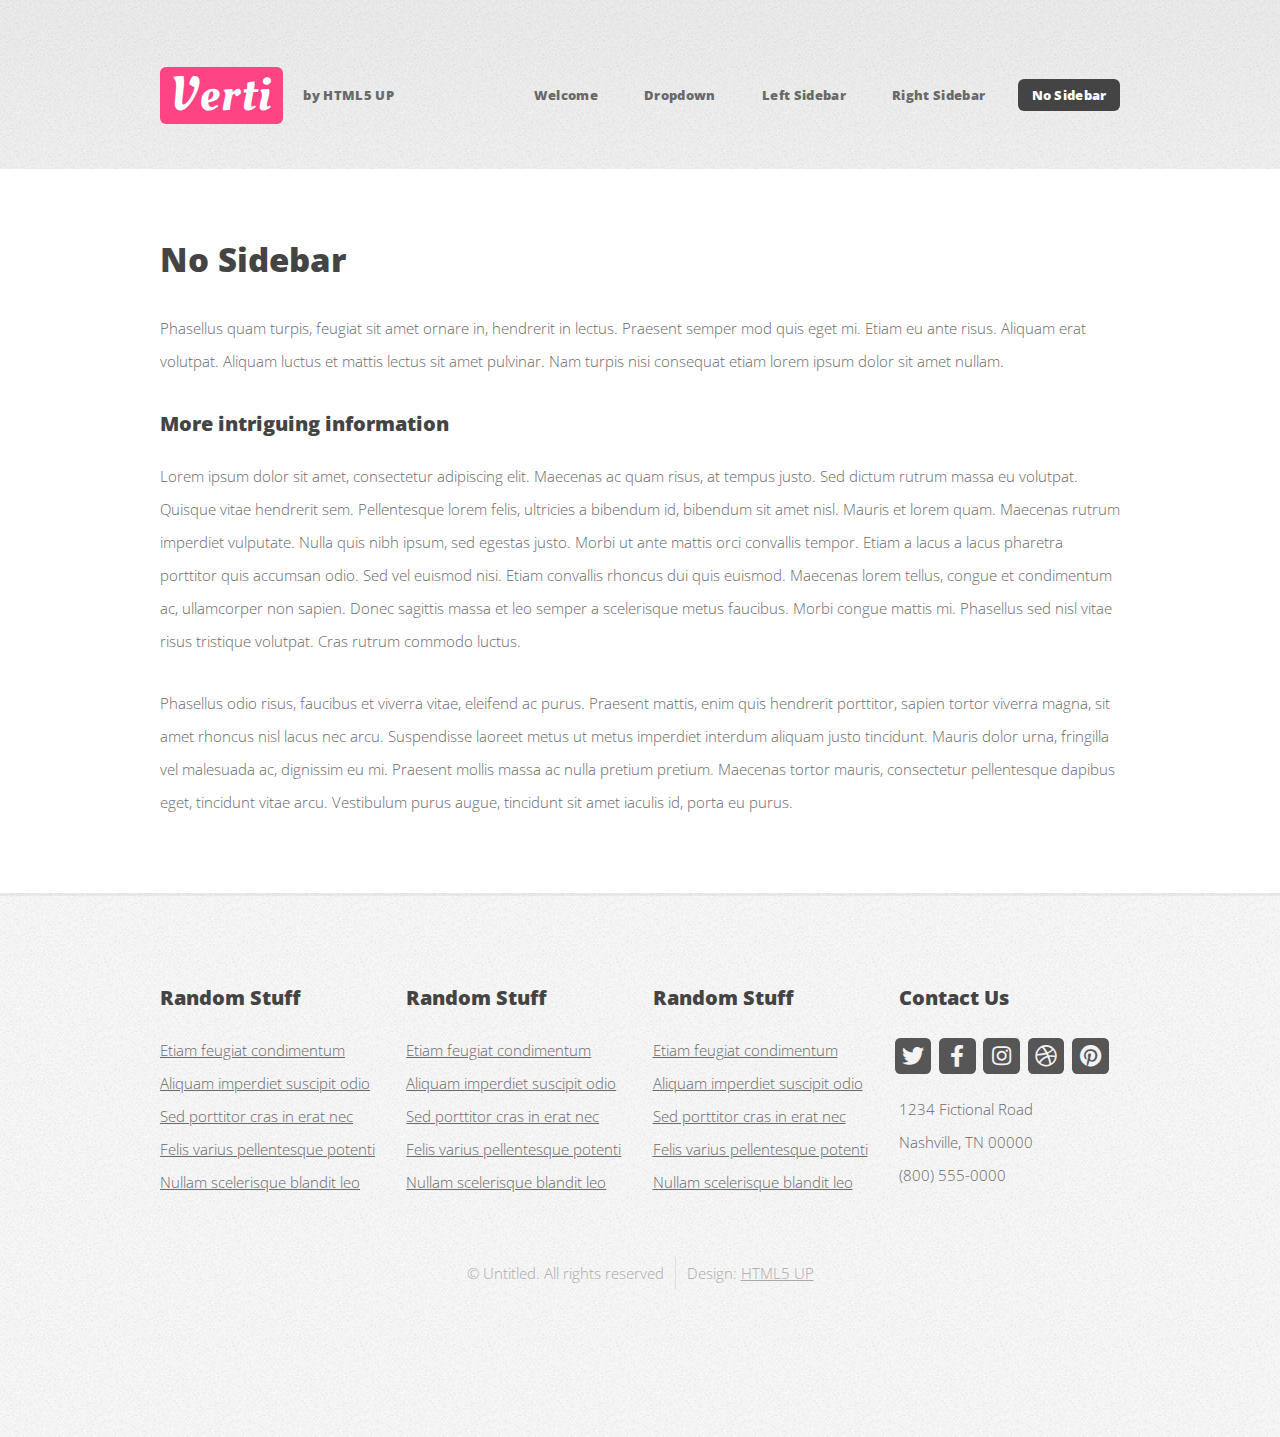
<file: no-sidebar.html>
<!DOCTYPE HTML>
<!--
	Verti by HTML5 UP
	html5up.net | @ajlkn
	Free for personal and commercial use under the CCA 3.0 license (html5up.net/license)
-->
<html>
	<head>
		<title>Verti by HTML5 UP</title>
		<meta charset="utf-8" />
		<meta name="viewport" content="width=device-width, initial-scale=1, user-scalable=no" />
		<link rel="stylesheet" href="assets/css/main.css" />
	</head>
	<body class="is-preload no-sidebar">
		<div id="page-wrapper">

			<!-- Header -->
				<div id="header-wrapper">
					<header id="header" class="container">

						<!-- Logo -->
							<div id="logo">
								<h1><a href="index.html">Verti</a></h1>
								<span>by HTML5 UP</span>
							</div>

						<!-- Nav -->
							<nav id="nav">
								<ul>
									<li><a href="index.html">Welcome</a></li>
									<li>
										<a href="#">Dropdown</a>
										<ul>
											<li><a href="#">Lorem ipsum dolor</a></li>
											<li><a href="#">Magna phasellus</a></li>
											<li>
												<a href="#">Phasellus consequat</a>
												<ul>
													<li><a href="#">Lorem ipsum dolor</a></li>
													<li><a href="#">Phasellus consequat</a></li>
													<li><a href="#">Magna phasellus</a></li>
													<li><a href="#">Etiam dolore nisl</a></li>
												</ul>
											</li>
											<li><a href="#">Veroeros feugiat</a></li>
										</ul>
									</li>
									<li><a href="left-sidebar.html">Left Sidebar</a></li>
									<li><a href="right-sidebar.html">Right Sidebar</a></li>
									<li class="current"><a href="no-sidebar.html">No Sidebar</a></li>
								</ul>
							</nav>

					</header>
				</div>

			<!-- Main -->
				<div id="main-wrapper">
					<div class="container">
						<div id="content">

							<!-- Content -->
								<article>

									<h2>No Sidebar</h2>

									<p>Phasellus quam turpis, feugiat sit amet ornare in, hendrerit in lectus.
									Praesent semper mod quis eget mi. Etiam eu ante risus. Aliquam erat volutpat.
									Aliquam luctus et mattis lectus sit amet pulvinar. Nam turpis nisi
									consequat etiam lorem ipsum dolor sit amet nullam.</p>

									<h3>More intriguing information</h3>
									<p>Lorem ipsum dolor sit amet, consectetur adipiscing elit. Maecenas ac quam risus, at tempus
									justo. Sed dictum rutrum massa eu volutpat. Quisque vitae hendrerit sem. Pellentesque lorem felis,
									ultricies a bibendum id, bibendum sit amet nisl. Mauris et lorem quam. Maecenas rutrum imperdiet
									vulputate. Nulla quis nibh ipsum, sed egestas justo. Morbi ut ante mattis orci convallis tempor.
									Etiam a lacus a lacus pharetra porttitor quis accumsan odio. Sed vel euismod nisi. Etiam convallis
									rhoncus dui quis euismod. Maecenas lorem tellus, congue et condimentum ac, ullamcorper non sapien.
									Donec sagittis massa et leo semper a scelerisque metus faucibus. Morbi congue mattis mi.
									Phasellus sed nisl vitae risus tristique volutpat. Cras rutrum commodo luctus.</p>

									<p>Phasellus odio risus, faucibus et viverra vitae, eleifend ac purus. Praesent mattis, enim
									quis hendrerit porttitor, sapien tortor viverra magna, sit amet rhoncus nisl lacus nec arcu.
									Suspendisse laoreet metus ut metus imperdiet interdum aliquam justo tincidunt. Mauris dolor urna,
									fringilla vel malesuada ac, dignissim eu mi. Praesent mollis massa ac nulla pretium pretium.
									Maecenas tortor mauris, consectetur pellentesque dapibus eget, tincidunt vitae arcu.
									Vestibulum purus augue, tincidunt sit amet iaculis id, porta eu purus.</p>

								</article>

						</div>
					</div>
				</div>

			<!-- Footer -->
				<div id="footer-wrapper">
					<footer id="footer" class="container">
						<div class="row">
							<div class="col-3 col-6-medium col-12-small">

								<!-- Links -->
									<section class="widget links">
										<h3>Random Stuff</h3>
										<ul class="style2">
											<li><a href="#">Etiam feugiat condimentum</a></li>
											<li><a href="#">Aliquam imperdiet suscipit odio</a></li>
											<li><a href="#">Sed porttitor cras in erat nec</a></li>
											<li><a href="#">Felis varius pellentesque potenti</a></li>
											<li><a href="#">Nullam scelerisque blandit leo</a></li>
										</ul>
									</section>

							</div>
							<div class="col-3 col-6-medium col-12-small">

								<!-- Links -->
									<section class="widget links">
										<h3>Random Stuff</h3>
										<ul class="style2">
											<li><a href="#">Etiam feugiat condimentum</a></li>
											<li><a href="#">Aliquam imperdiet suscipit odio</a></li>
											<li><a href="#">Sed porttitor cras in erat nec</a></li>
											<li><a href="#">Felis varius pellentesque potenti</a></li>
											<li><a href="#">Nullam scelerisque blandit leo</a></li>
										</ul>
									</section>

							</div>
							<div class="col-3 col-6-medium col-12-small">

								<!-- Links -->
									<section class="widget links">
										<h3>Random Stuff</h3>
										<ul class="style2">
											<li><a href="#">Etiam feugiat condimentum</a></li>
											<li><a href="#">Aliquam imperdiet suscipit odio</a></li>
											<li><a href="#">Sed porttitor cras in erat nec</a></li>
											<li><a href="#">Felis varius pellentesque potenti</a></li>
											<li><a href="#">Nullam scelerisque blandit leo</a></li>
										</ul>
									</section>

							</div>
							<div class="col-3 col-6-medium col-12-small">

								<!-- Contact -->
									<section class="widget contact">
										<h3>Contact Us</h3>
										<ul>
											<li><a href="#" class="icon brands fa-twitter"><span class="label">Twitter</span></a></li>
											<li><a href="#" class="icon brands fa-facebook-f"><span class="label">Facebook</span></a></li>
											<li><a href="#" class="icon brands fa-instagram"><span class="label">Instagram</span></a></li>
											<li><a href="#" class="icon brands fa-dribbble"><span class="label">Dribbble</span></a></li>
											<li><a href="#" class="icon brands fa-pinterest"><span class="label">Pinterest</span></a></li>
										</ul>
										<p>1234 Fictional Road<br />
										Nashville, TN 00000<br />
										(800) 555-0000</p>
									</section>

							</div>
						</div>
						<div class="row">
							<div class="col-12">
								<div id="copyright">
									<ul class="menu">
										<li>&copy; Untitled. All rights reserved</li><li>Design: <a href="http://html5up.net">HTML5 UP</a></li>
									</ul>
								</div>
							</div>
						</div>
					</footer>
				</div>

			</div>

		<!-- Scripts -->

			<script src="assets/js/jquery.min.js"></script>
			<script src="assets/js/jquery.dropotron.min.js"></script>
			<script src="assets/js/browser.min.js"></script>
			<script src="assets/js/breakpoints.min.js"></script>
			<script src="assets/js/util.js"></script>
			<script src="assets/js/main.js"></script>

	</body>
</html>
</file>
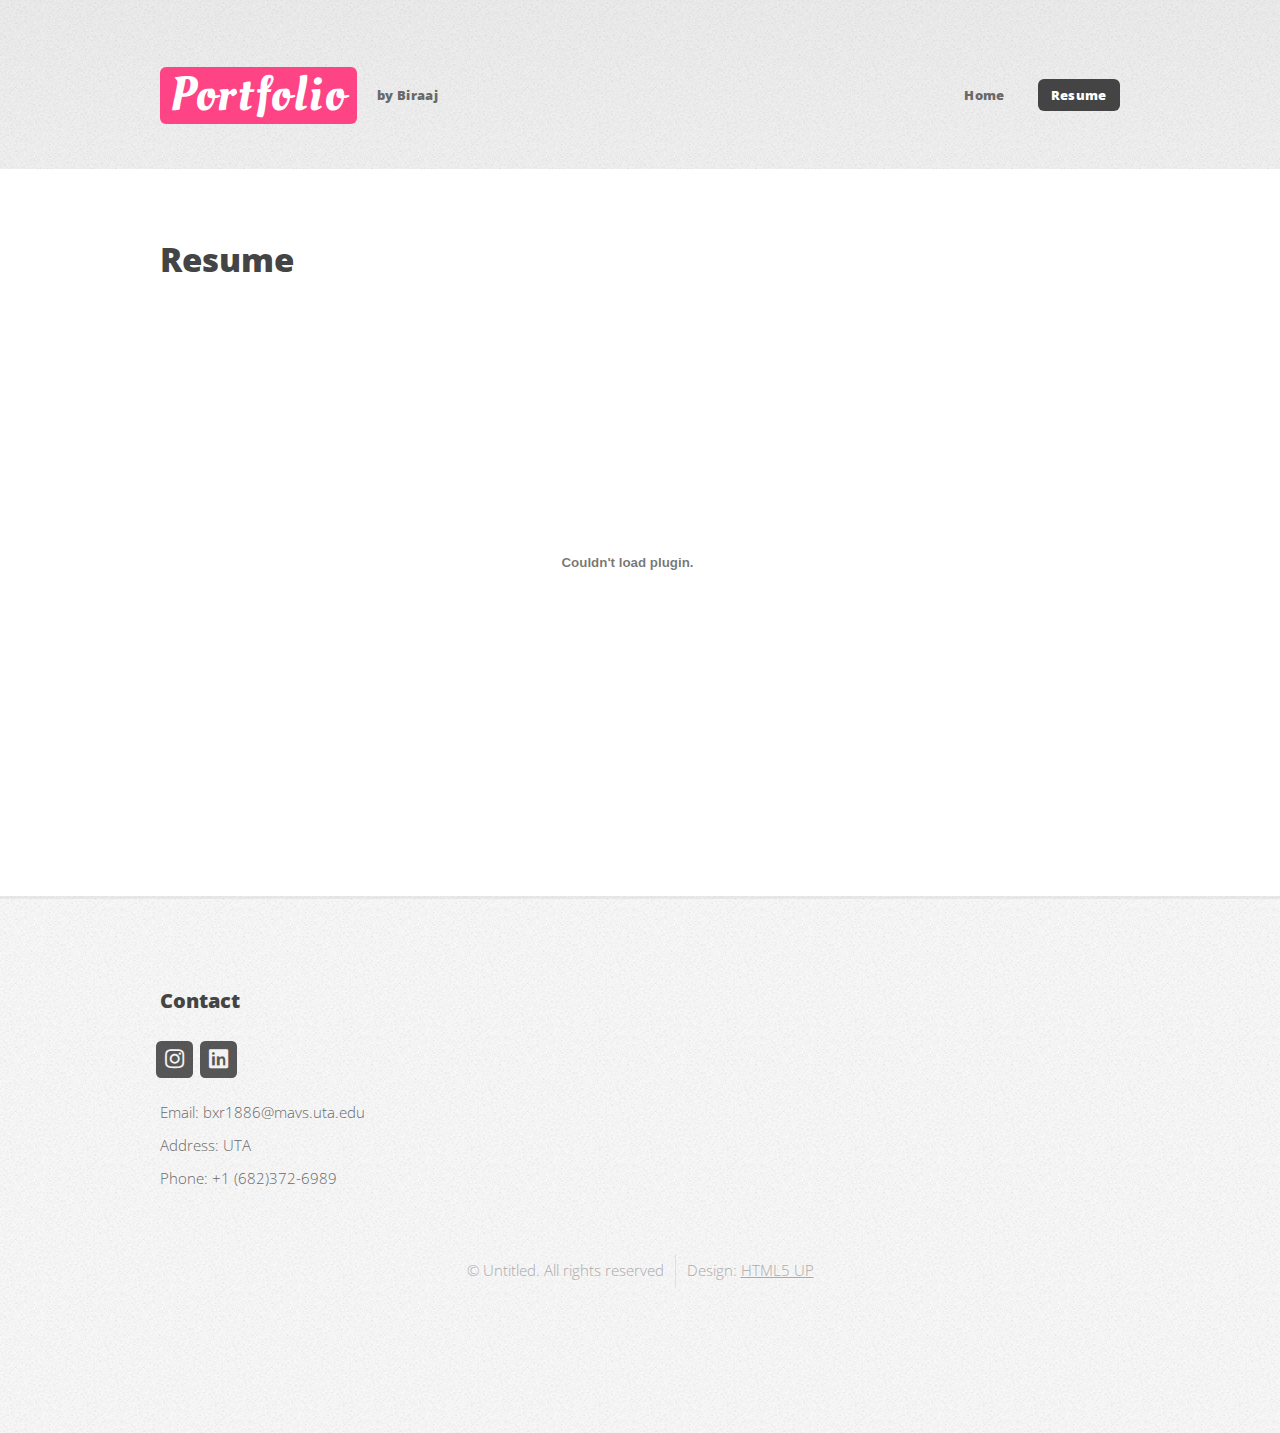
<file: resume.html>
<!DOCTYPE HTML>
<!--
	Verti by HTML5 UP
	html5up.net | @ajlkn
	Free for personal and commercial use under the CCA 3.0 license (html5up.net/license)
-->
<html>
	<head>
		<title>Resume</title>
		<meta charset="utf-8" />
		<meta name="viewport" content="width=device-width, initial-scale=1, user-scalable=no" />
		<link rel="stylesheet" href="assets/css/main.css" />
	</head>
	<body class="is-preload left-sidebar">
		<div id="page-wrapper">

			<!-- Header -->
				<div id="header-wrapper">
					<header id="header" class="container">

						<!-- Logo -->
							<div id="logo">
								<h1><a href="index.html">Portfolio</a></h1>
								<span>by Biraaj</span>
							</div>

						<!-- Nav -->
							<nav id="nav">
								<ul>
									<li><a href="index.html">Home</a></li>
									<li class="current"><a href="resume.html">Resume</a></li>
								</ul>
							</nav>

					</header>
				</div>

			<!-- Main -->
				<div id="main-wrapper">
					<div class="container">
						<div class="row gtr-200">
							<div class="col-8 col-12-medium imp-medium">
								<div id="content">

									<!-- Content -->
										<article>

											<h2>Resume</h2>
											<div>
												<object data="https://github.com/biraaj/portfolio/blob/main/uploads/Resume_fall_2022_biraaj_rout.pdf#page=1&zoom=110" width="150%" height="500px"></object>
											</div>

										</article>

								</div>
							</div>
						</div>
					</div>
				</div>

			<!-- Footer -->
				<div id="footer-wrapper">
					<footer id="footer" class="container">
						<div class="row">
							<div class="col-3 col-6-medium col-12-small">
								<!-- Contact -->
								<section class="widget contact">
									<h3>Contact</h3>
									<ul>
										<li><a href="https://www.instagram.com/biraaj_rt/" class="icon brands fa-instagram"><span class="label">Instagram</span></a></li>
										<li><a href="https://www.linkedin.com/in/biraaj/" class="icon brands fa-linkedin"><span class="label">LinkedIn</span></a></li>
									</ul>
									<p>Email: bxr1886@mavs.uta.edu<br/>
									Address: UTA<br/>
									Phone: +1 (682)372-6989</p>
								</section>
							</div>
							<div class="col-3 col-6-medium col-12-small">
							</div>
							<div class="col-3 col-6-medium col-12-small">
							</div>
							<div class="col-3 col-6-medium col-12-small">
							</div>
						</div>
						<div class="row">
							<div class="col-12">
								<div id="copyright">
									<ul class="menu">
										<li>&copy; Untitled. All rights reserved</li><li>Design: <a href="http://html5up.net">HTML5 UP</a></li>
									</ul>
								</div>
							</div>
						</div>
					</footer>
				</div>

			</div>

		<!-- Scripts -->

			<script src="assets/js/jquery.min.js"></script>
			<script src="assets/js/jquery.dropotron.min.js"></script>
			<script src="assets/js/browser.min.js"></script>
			<script src="assets/js/breakpoints.min.js"></script>
			<script src="assets/js/util.js"></script>
			<script src="assets/js/main.js"></script>

	</body>
</html>
</file>
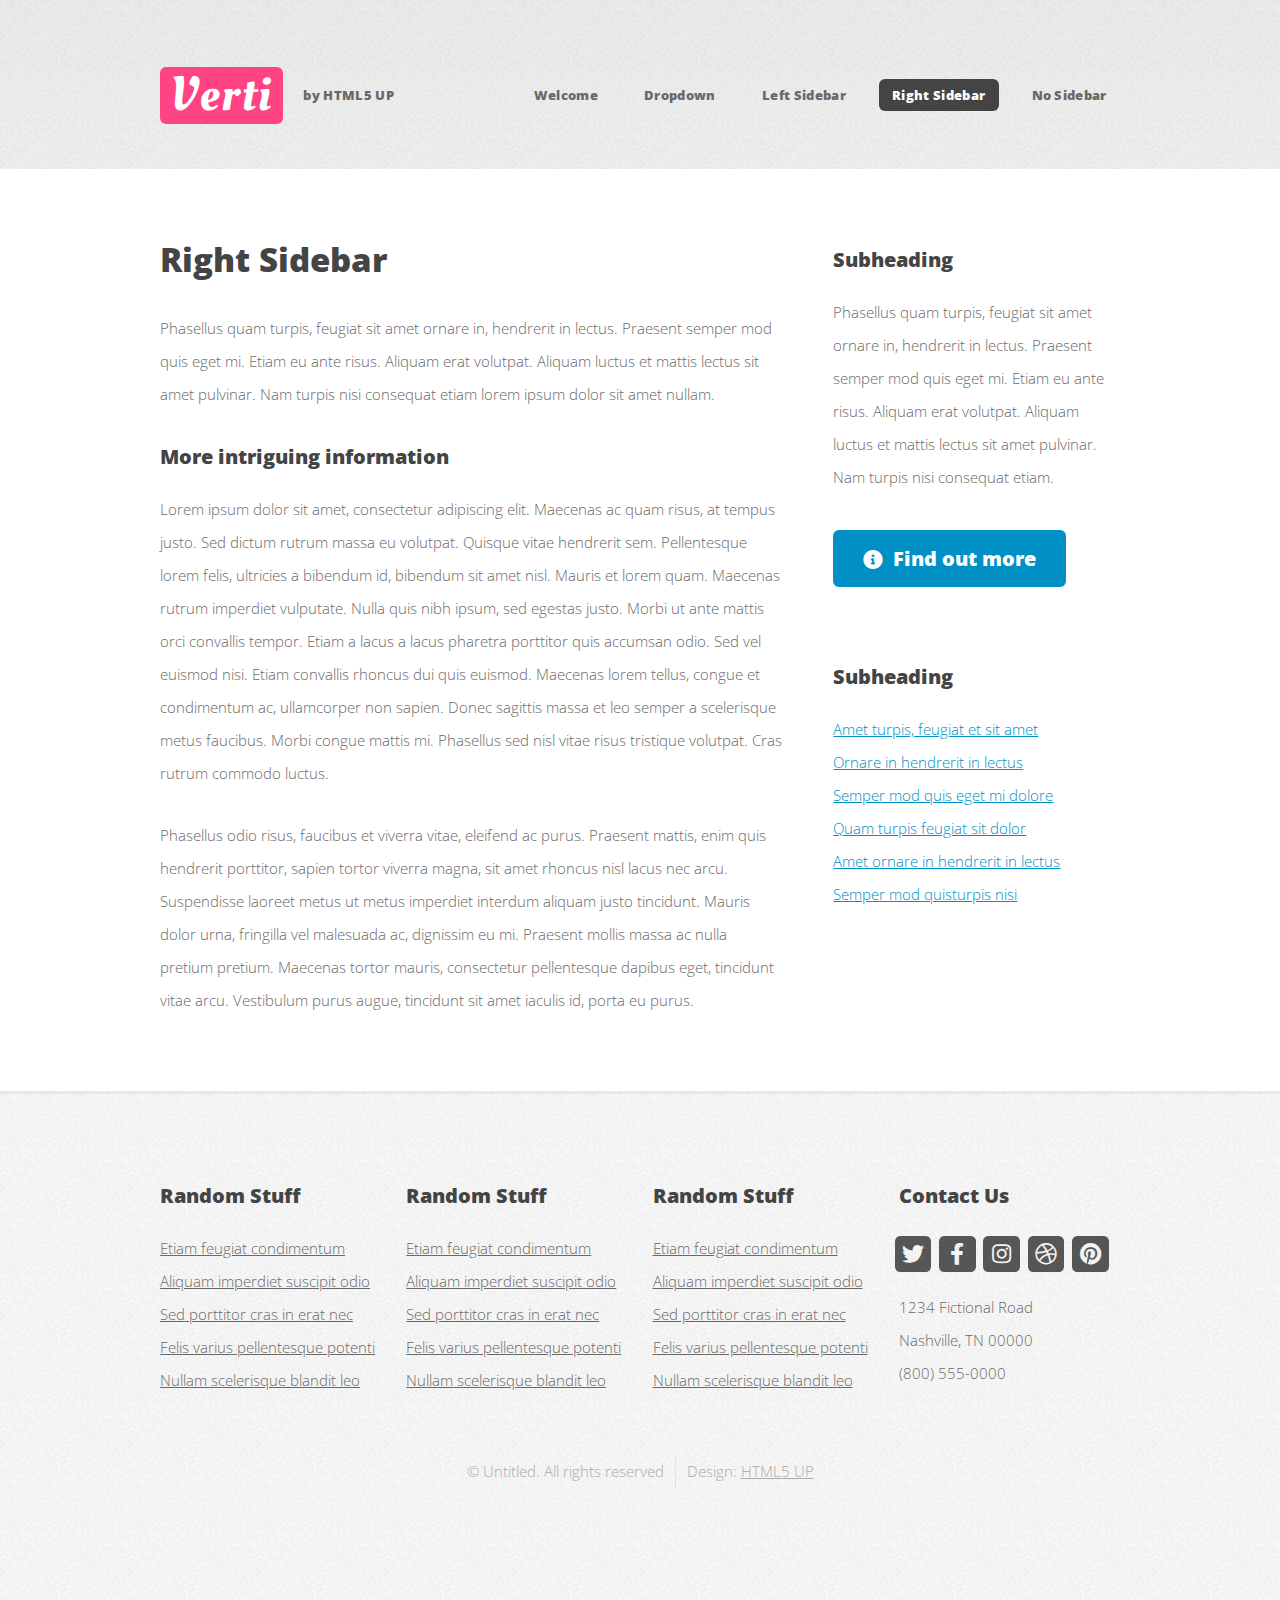
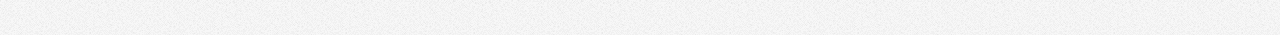
<file: right-sidebar.html>
<!DOCTYPE HTML>
<!--
	Verti by HTML5 UP
	html5up.net | @ajlkn
	Free for personal and commercial use under the CCA 3.0 license (html5up.net/license)
-->
<html>
	<head>
		<title>Verti by HTML5 UP</title>
		<meta charset="utf-8" />
		<meta name="viewport" content="width=device-width, initial-scale=1, user-scalable=no" />
		<link rel="stylesheet" href="assets/css/main.css" />
	</head>
	<body class="is-preload right-sidebar">
		<div id="page-wrapper">

			<!-- Header -->
				<div id="header-wrapper">
					<header id="header" class="container">

						<!-- Logo -->
							<div id="logo">
								<h1><a href="index.html">Verti</a></h1>
								<span>by HTML5 UP</span>
							</div>

						<!-- Nav -->
							<nav id="nav">
								<ul>
									<li><a href="index.html">Welcome</a></li>
									<li>
										<a href="#">Dropdown</a>
										<ul>
											<li><a href="#">Lorem ipsum dolor</a></li>
											<li><a href="#">Magna phasellus</a></li>
											<li>
												<a href="#">Phasellus consequat</a>
												<ul>
													<li><a href="#">Lorem ipsum dolor</a></li>
													<li><a href="#">Phasellus consequat</a></li>
													<li><a href="#">Magna phasellus</a></li>
													<li><a href="#">Etiam dolore nisl</a></li>
												</ul>
											</li>
											<li><a href="#">Veroeros feugiat</a></li>
										</ul>
									</li>
									<li><a href="left-sidebar.html">Left Sidebar</a></li>
									<li class="current"><a href="right-sidebar.html">Right Sidebar</a></li>
									<li><a href="no-sidebar.html">No Sidebar</a></li>
								</ul>
							</nav>

					</header>
				</div>

			<!-- Main -->
				<div id="main-wrapper">
					<div class="container">
						<div class="row gtr-200">
							<div class="col-8 col-12-medium">
								<div id="content">

									<!-- Content -->
										<article>

											<h2>Right Sidebar</h2>

											<p>Phasellus quam turpis, feugiat sit amet ornare in, hendrerit in lectus.
											Praesent semper mod quis eget mi. Etiam eu ante risus. Aliquam erat volutpat.
											Aliquam luctus et mattis lectus sit amet pulvinar. Nam turpis nisi
											consequat etiam lorem ipsum dolor sit amet nullam.</p>

											<h3>More intriguing information</h3>
											<p>Lorem ipsum dolor sit amet, consectetur adipiscing elit. Maecenas ac quam risus, at tempus
											justo. Sed dictum rutrum massa eu volutpat. Quisque vitae hendrerit sem. Pellentesque lorem felis,
											ultricies a bibendum id, bibendum sit amet nisl. Mauris et lorem quam. Maecenas rutrum imperdiet
											vulputate. Nulla quis nibh ipsum, sed egestas justo. Morbi ut ante mattis orci convallis tempor.
											Etiam a lacus a lacus pharetra porttitor quis accumsan odio. Sed vel euismod nisi. Etiam convallis
											rhoncus dui quis euismod. Maecenas lorem tellus, congue et condimentum ac, ullamcorper non sapien.
											Donec sagittis massa et leo semper a scelerisque metus faucibus. Morbi congue mattis mi.
											Phasellus sed nisl vitae risus tristique volutpat. Cras rutrum commodo luctus.</p>

											<p>Phasellus odio risus, faucibus et viverra vitae, eleifend ac purus. Praesent mattis, enim
											quis hendrerit porttitor, sapien tortor viverra magna, sit amet rhoncus nisl lacus nec arcu.
											Suspendisse laoreet metus ut metus imperdiet interdum aliquam justo tincidunt. Mauris dolor urna,
											fringilla vel malesuada ac, dignissim eu mi. Praesent mollis massa ac nulla pretium pretium.
											Maecenas tortor mauris, consectetur pellentesque dapibus eget, tincidunt vitae arcu.
											Vestibulum purus augue, tincidunt sit amet iaculis id, porta eu purus.</p>

										</article>

								</div>
							</div>
							<div class="col-4 col-12-medium">
								<div id="sidebar">

									<!-- Sidebar -->
										<section>
											<h3>Subheading</h3>
											<p>Phasellus quam turpis, feugiat sit amet ornare in, hendrerit in lectus.
											Praesent semper mod quis eget mi. Etiam eu ante risus. Aliquam erat volutpat.
											Aliquam luctus et mattis lectus sit amet pulvinar. Nam turpis nisi
											consequat etiam.</p>
											<footer>
												<a href="#" class="button icon solid fa-info-circle">Find out more</a>
											</footer>
										</section>

										<section>
											<h3>Subheading</h3>
											<ul class="style2">
												<li><a href="#">Amet turpis, feugiat et sit amet</a></li>
												<li><a href="#">Ornare in hendrerit in lectus</a></li>
												<li><a href="#">Semper mod quis eget mi dolore</a></li>
												<li><a href="#">Quam turpis feugiat sit dolor</a></li>
												<li><a href="#">Amet ornare in hendrerit in lectus</a></li>
												<li><a href="#">Semper mod quisturpis nisi</a></li>
											</ul>
										</section>

								</div>
							</div>
						</div>
					</div>
				</div>

			<!-- Footer -->
				<div id="footer-wrapper">
					<footer id="footer" class="container">
						<div class="row">
							<div class="col-3 col-6-medium col-12-small">

								<!-- Links -->
									<section class="widget links">
										<h3>Random Stuff</h3>
										<ul class="style2">
											<li><a href="#">Etiam feugiat condimentum</a></li>
											<li><a href="#">Aliquam imperdiet suscipit odio</a></li>
											<li><a href="#">Sed porttitor cras in erat nec</a></li>
											<li><a href="#">Felis varius pellentesque potenti</a></li>
											<li><a href="#">Nullam scelerisque blandit leo</a></li>
										</ul>
									</section>

							</div>
							<div class="col-3 col-6-medium col-12-small">

								<!-- Links -->
									<section class="widget links">
										<h3>Random Stuff</h3>
										<ul class="style2">
											<li><a href="#">Etiam feugiat condimentum</a></li>
											<li><a href="#">Aliquam imperdiet suscipit odio</a></li>
											<li><a href="#">Sed porttitor cras in erat nec</a></li>
											<li><a href="#">Felis varius pellentesque potenti</a></li>
											<li><a href="#">Nullam scelerisque blandit leo</a></li>
										</ul>
									</section>

							</div>
							<div class="col-3 col-6-medium col-12-small">

								<!-- Links -->
									<section class="widget links">
										<h3>Random Stuff</h3>
										<ul class="style2">
											<li><a href="#">Etiam feugiat condimentum</a></li>
											<li><a href="#">Aliquam imperdiet suscipit odio</a></li>
											<li><a href="#">Sed porttitor cras in erat nec</a></li>
											<li><a href="#">Felis varius pellentesque potenti</a></li>
											<li><a href="#">Nullam scelerisque blandit leo</a></li>
										</ul>
									</section>

							</div>
							<div class="col-3 col-6-medium col-12-small">

								<!-- Contact -->
									<section class="widget contact">
										<h3>Contact Us</h3>
										<ul>
											<li><a href="#" class="icon brands fa-twitter"><span class="label">Twitter</span></a></li>
											<li><a href="#" class="icon brands fa-facebook-f"><span class="label">Facebook</span></a></li>
											<li><a href="#" class="icon brands fa-instagram"><span class="label">Instagram</span></a></li>
											<li><a href="#" class="icon brands fa-dribbble"><span class="label">Dribbble</span></a></li>
											<li><a href="#" class="icon brands fa-pinterest"><span class="label">Pinterest</span></a></li>
										</ul>
										<p>1234 Fictional Road<br />
										Nashville, TN 00000<br />
										(800) 555-0000</p>
									</section>

							</div>
						</div>
						<div class="row">
							<div class="col-12">
								<div id="copyright">
									<ul class="menu">
										<li>&copy; Untitled. All rights reserved</li><li>Design: <a href="http://html5up.net">HTML5 UP</a></li>
									</ul>
								</div>
							</div>
						</div>
					</footer>
				</div>

			</div>

		<!-- Scripts -->

			<script src="assets/js/jquery.min.js"></script>
			<script src="assets/js/jquery.dropotron.min.js"></script>
			<script src="assets/js/browser.min.js"></script>
			<script src="assets/js/breakpoints.min.js"></script>
			<script src="assets/js/util.js"></script>
			<script src="assets/js/main.js"></script>

	</body>
</html>
</file>
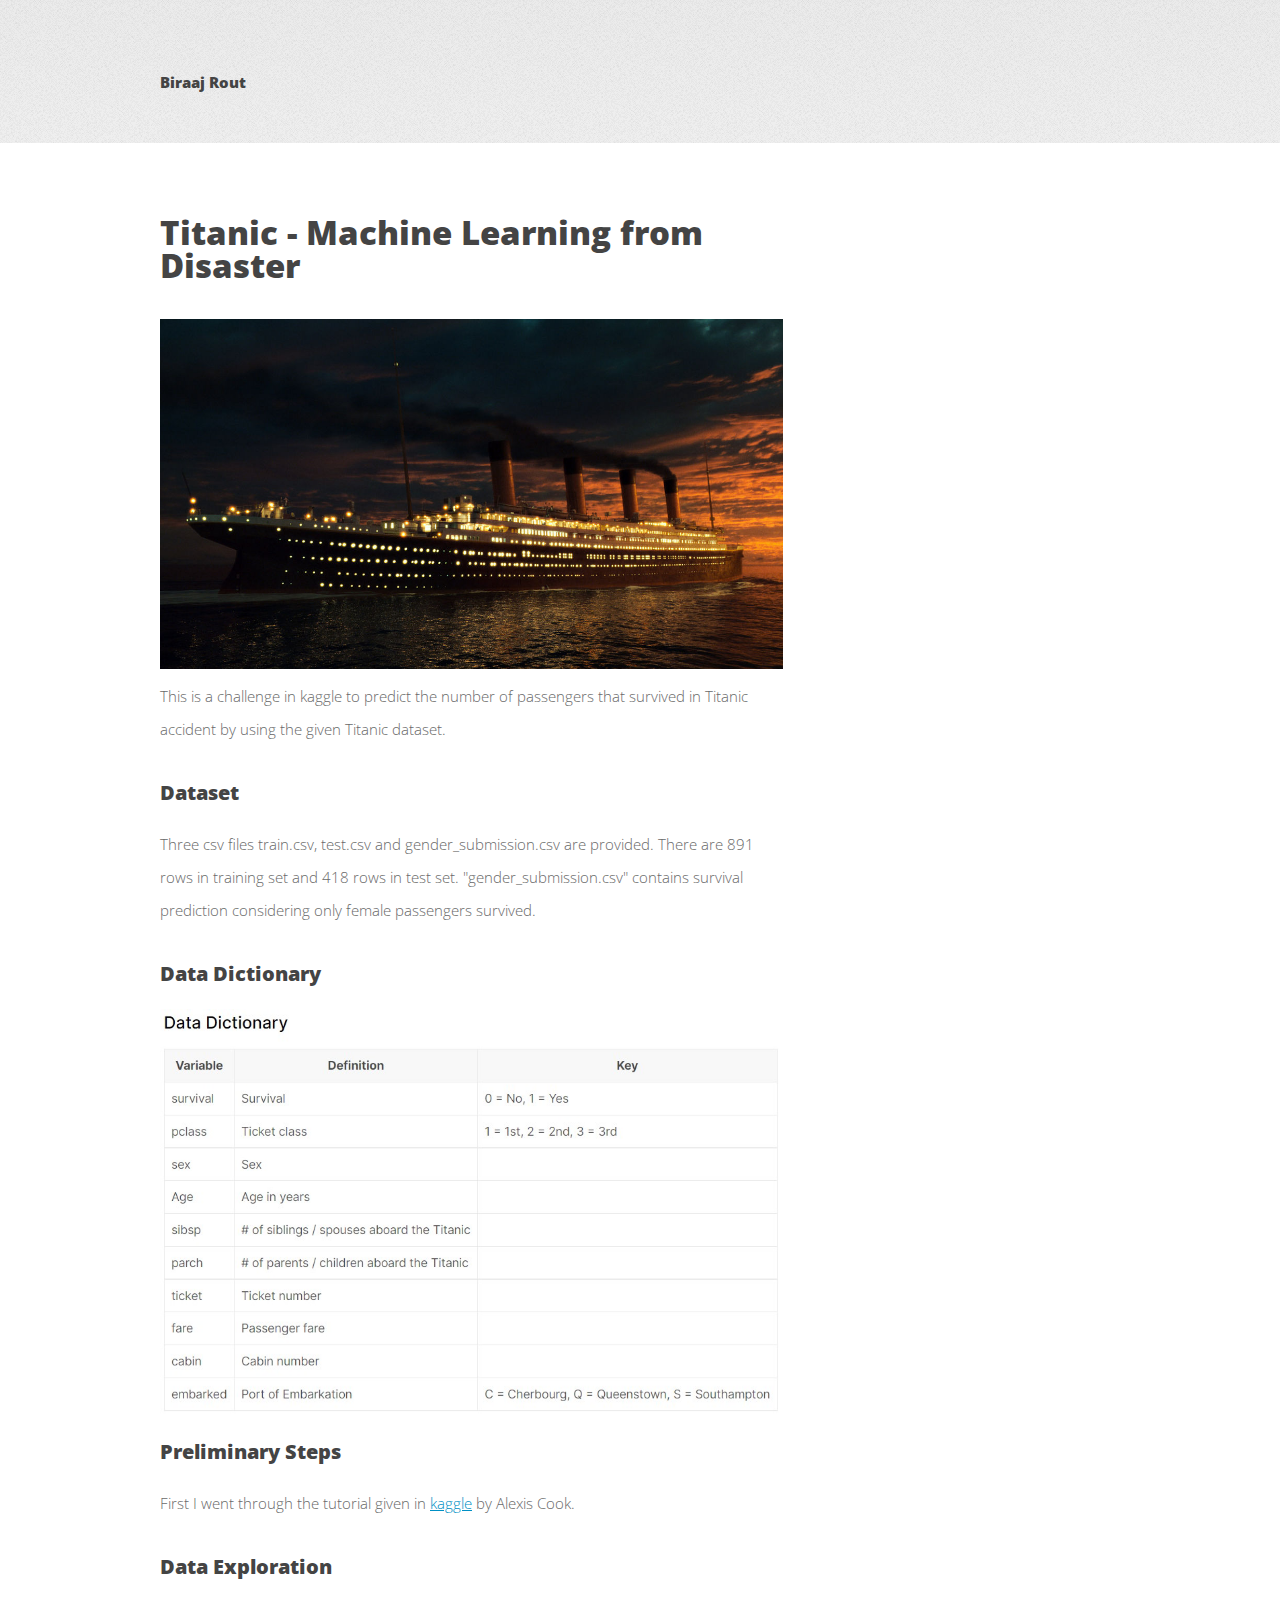
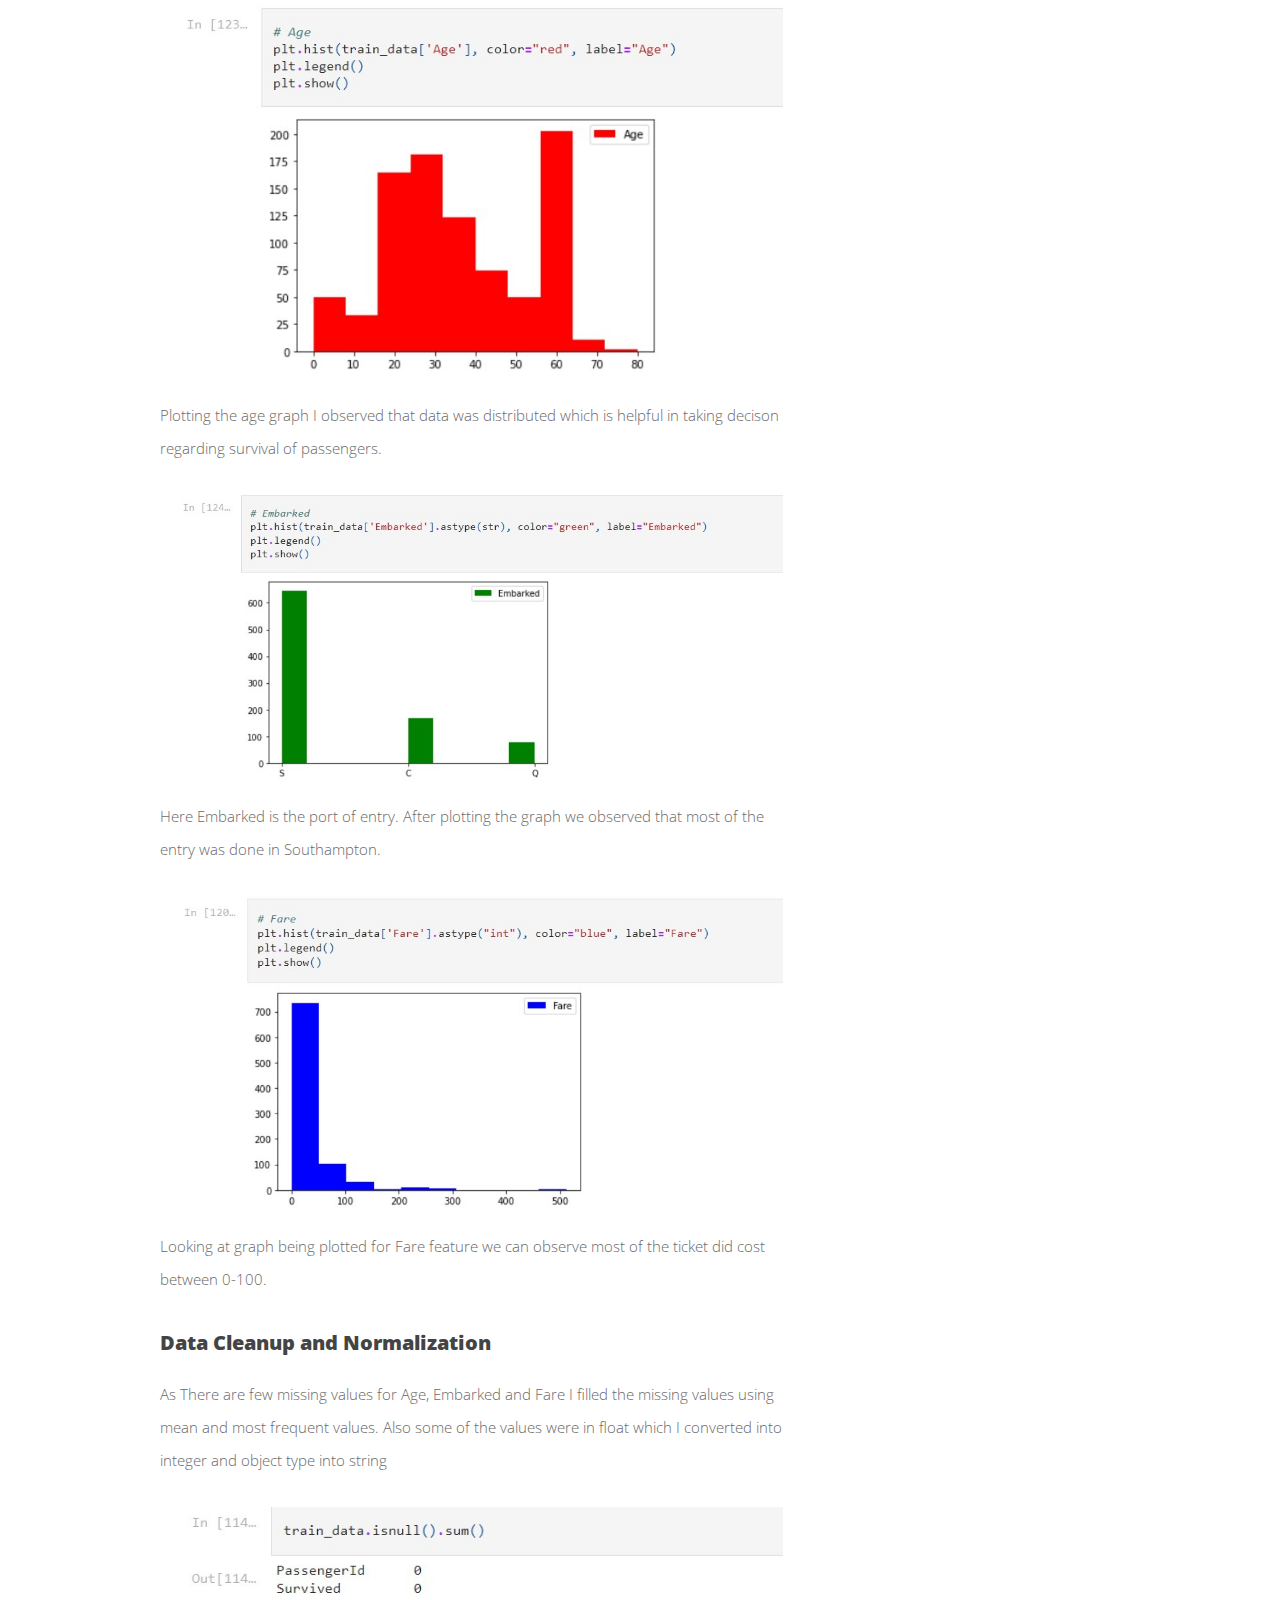
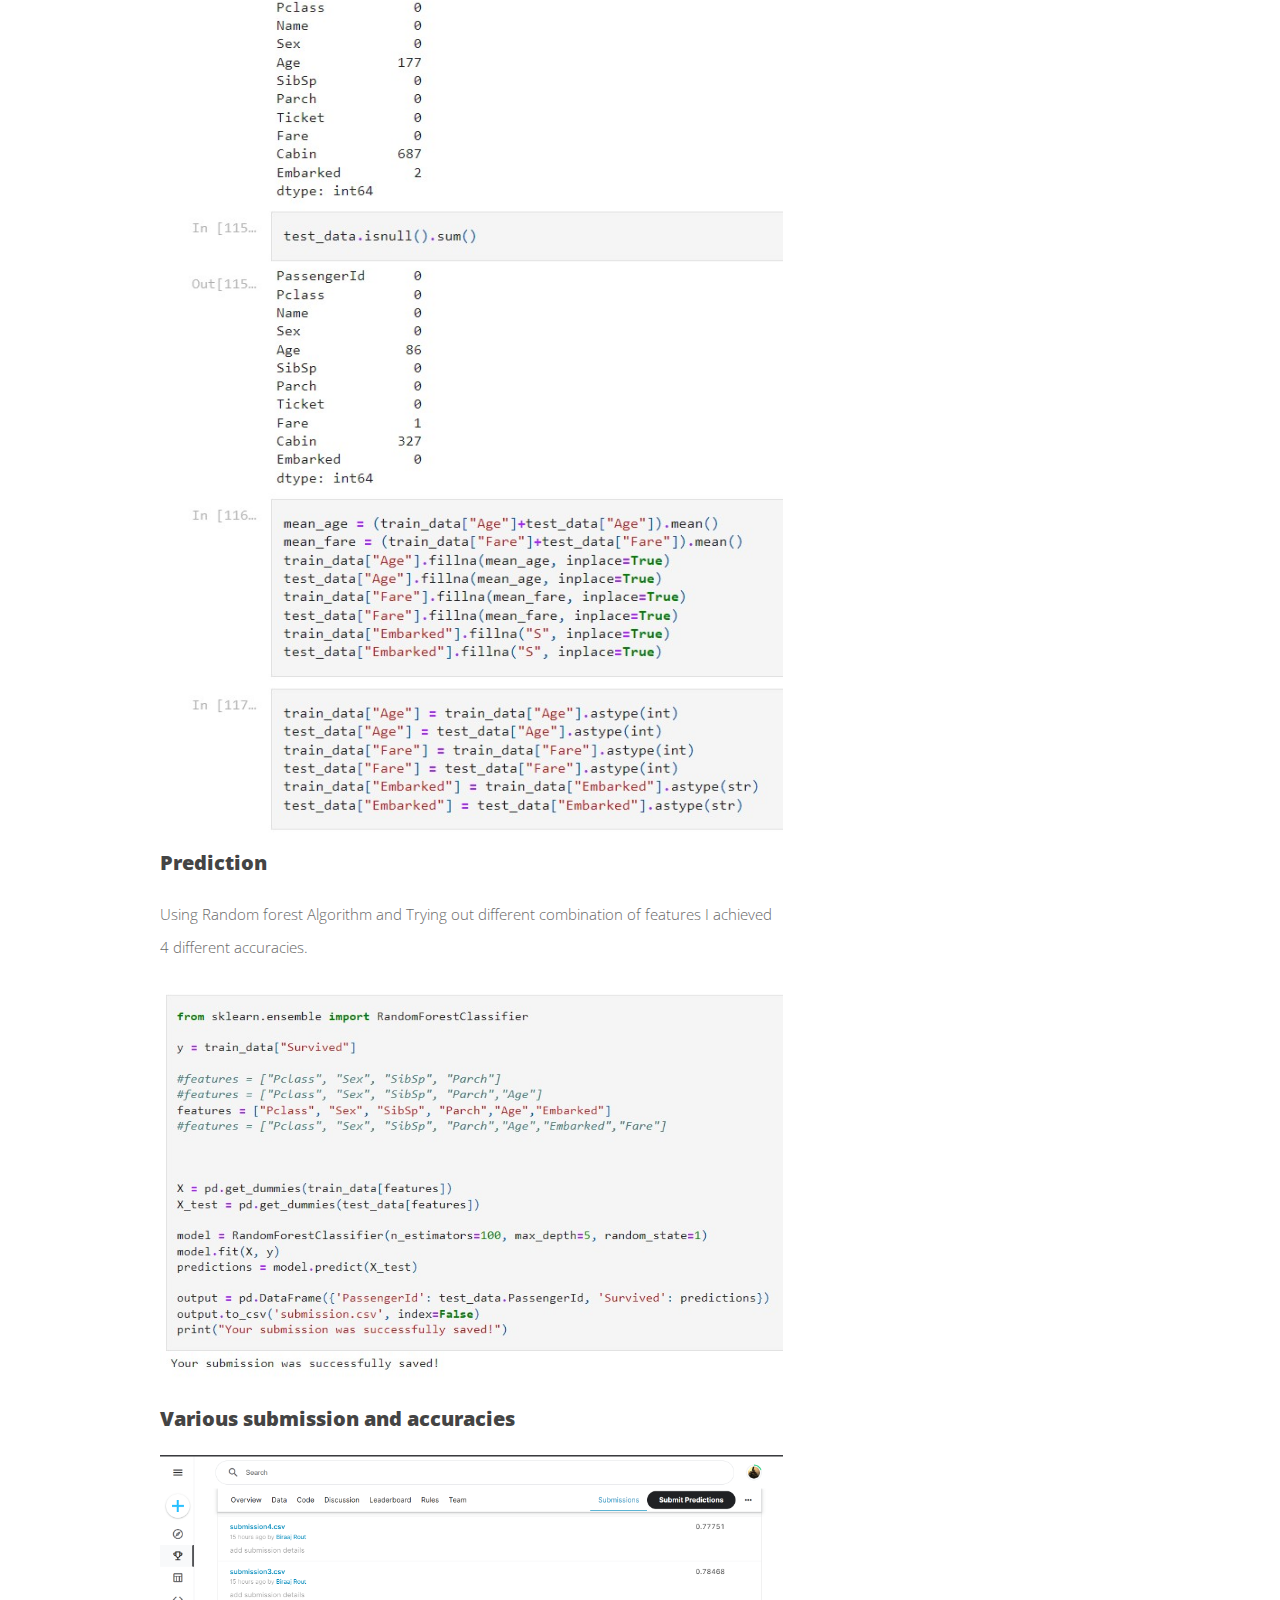
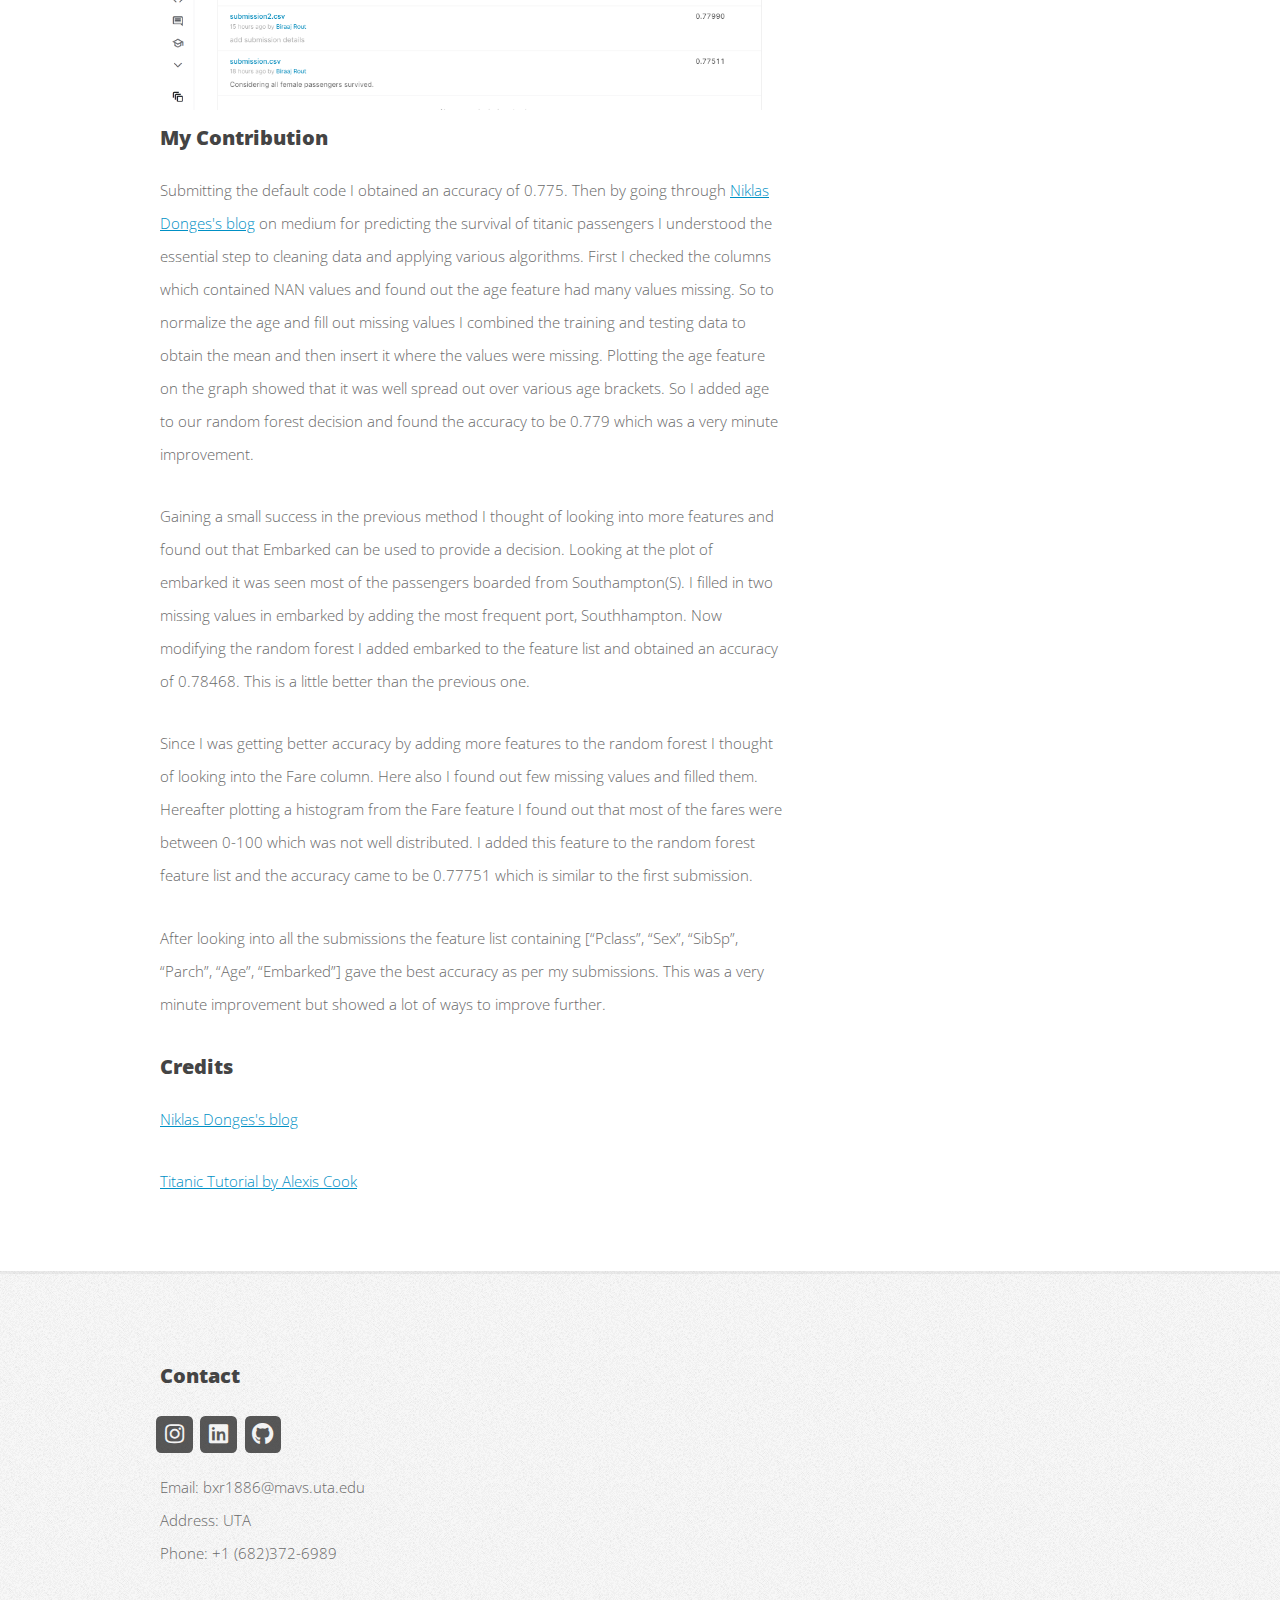
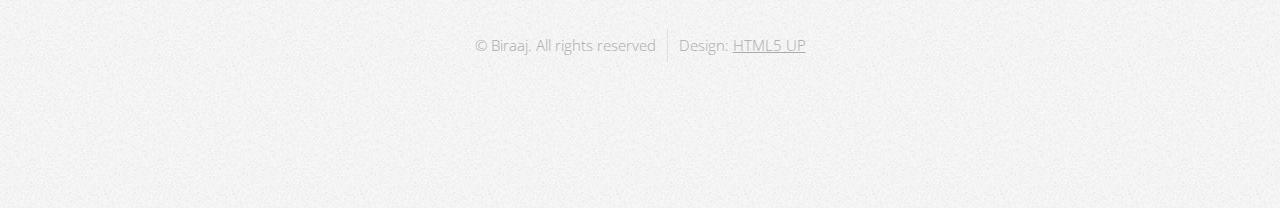
<file: titanic_prediction.html>
<!DOCTYPE HTML>
<!--
	Verti by HTML5 UP
	html5up.net | @ajlkn
	Free for personal and commercial use under the CCA 3.0 license (html5up.net/license)
-->
<html>
	<head>
		<title>Titanic Predictions</title>
		<meta charset="utf-8" />
		<meta name="viewport" content="width=device-width, initial-scale=1, user-scalable=no" />
		<link rel="stylesheet" href="assets/css/main.css" />
	</head>
	<body class="is-preload right-sidebar">
		<div id="page-wrapper">

			<!-- Header -->
				<div id="header-wrapper">
					<header id="header" class="container">

						<!-- Logo -->
						<div>
							<h1 class="current"><a class="bg-info rounded" href="titanic_prediction.html">Biraaj Rout</a></h1>
							<span></span>
						</div>
					</header>
				</div>

			<!-- Main -->
				<div id="main-wrapper">
					<div class="container">
						<div class="row gtr-200">
							<div class="col-8 col-12-medium">
								<div id="content">

									<!-- Content -->
										<article>

											<h2>Titanic - Machine Learning from Disaster</h2>

											<image class="embed-responsive-item" src="images/titanic.jpg" style="width:100%"></image>

											<p>This is a challenge in kaggle to predict the number of passengers that survived in Titanic accident by using the given Titanic dataset.</p>

											<h3>Dataset</h3>
											<p>Three csv files train.csv, test.csv and gender_submission.csv are provided. There are 891 rows in training set and 418 rows in test set. "gender_submission.csv" contains survival prediction considering only female passengers survived.</p>

											<h3>Data Dictionary</h3>
											<image class="embed-responsive-item" src="images/data_dictionary_titanic.jpg" style="width:100%"></image>

											<h3>Preliminary Steps</h3>
											<p>First I went through the tutorial given in <a href="https://www.kaggle.com/code/alexisbcook/titanic-tutorial/notebook">kaggle</a> by Alexis Cook.</p>

											<h3>Data Exploration</h3>
											<image class="embed-responsive-item" src="images/age_graph_titanic.jpg" style="width:100%"></image>
											<p>Plotting the age graph I observed that data was distributed which is helpful in taking decison regarding survival of passengers.</p>

											<image class="embed-responsive-item" src="images/embarked_titanic.jpg" style="width:100%"></image>
											<p>Here Embarked is the port of entry. After plotting the graph we observed that most of the entry was done in Southampton.</p>

											<image class="embed-responsive-item" src="images/Fare_titanic.jpg" style="width:100%"></image>
											<p>Looking at graph being plotted for Fare feature we can observe most of the ticket did cost between 0-100.</p>

											<h3>Data Cleanup and Normalization</h3>
											<p>As There are few missing values for Age, Embarked and Fare I filled the missing values using mean and most frequent values. Also some of the values were in float which I converted into integer and object type into string</p>
											<image class="embed-responsive-item" src="images/data_cleanup_titanic.jpg" style="width:100%"></image>

											<h3>Prediction</h3>
											<p>Using Random forest Algorithm and Trying out different combination of features I achieved 4 different accuracies.</p>
											<image class="embed-responsive-item" src="images/prediction_code_titanic.jpg" style="width:100%"></image>
											
											<h3>Various submission and accuracies</h3>
											<image class="embed-responsive-item" src="images/submission_screenshot_titanic.png" style="width:100%"></image>

											<h3>My Contribution</h3>
											<p>Submitting the default code I obtained an accuracy of 0.775. Then by going through <a href="https://towardsdatascience.com/predicting-the-survival-of-titanic-passengers-30870ccc7e8">Niklas Donges's blog</a> on medium for predicting the survival of titanic passengers I understood the essential step to cleaning data and applying various algorithms. First I checked the columns which contained NAN values and found out the age feature had many values missing. So to normalize the age and fill out missing values I combined the training and testing data to obtain the mean and then insert it where the values were missing. Plotting the age feature on the graph showed that it was well spread out over various age brackets. So I added age to our random forest decision and found the accuracy to be 0.779 which was a very minute improvement.</p>
											<p>Gaining a small success in the previous method I thought of looking into more features and found out that Embarked can be used to provide a decision. Looking at the plot of embarked it was seen most of the passengers boarded from Southampton(S). I filled in two missing values in embarked by adding the most frequent port, Southhampton. Now modifying the random forest I added embarked to the feature list and obtained an accuracy of 0.78468. This is a little better than the previous one.</p>
											<p>Since I was getting better accuracy by adding more features to the random forest I thought of looking into the Fare column. Here also I found out few missing values and filled them. Hereafter plotting a histogram from the Fare feature I found out that most of the fares were between 0-100 which was not well distributed. I added this feature to the random forest feature list and the accuracy came to be 0.77751 which is similar to the first submission.</p>
											<p>After looking into all the submissions the feature list containing [“Pclass”, “Sex”, “SibSp”, “Parch”, “Age”, “Embarked”] gave the best accuracy as per my submissions. This was a very minute improvement but showed a lot of ways to improve further.</p>

											<h3>Credits</h3>
											<p><a href="https://towardsdatascience.com/predicting-the-survival-of-titanic-passengers-30870ccc7e8">Niklas Donges's blog</a></p>
											<p><a href="https://www.kaggle.com/code/alexisbcook/titanic-tutorial/notebook">Titanic Tutorial by Alexis Cook</a></p>

										</article>

								</div>
							</div>
						</div>
					</div>
				</div>

			
			<!-- Footer -->
				<div id="footer-wrapper">
					<footer id="footer" class="container">
						<div class="row">
							<div class="col-3 col-6-medium col-12-small">
								<section class="widget contact last" id="contact">
									<h3>Contact</h3>
									<ul>
										<li><a href="https://www.instagram.com/biraaj_rt/" class="icon brands fa-instagram"><span class="label">Instagram</span></a></li>
										<li><a href="https://www.linkedin.com/in/biraaj/" class="icon brands fa-linkedin"><span class="label">LinkedIn</span></a></li>
										<li><a href="https://github.com/biraaj" class="icon brands fa-github"><span class="label">Github</span></a></li>
									</ul>
									<p>Email: bxr1886@mavs.uta.edu<br/>
									Address: UTA<br/>
									Phone: +1 (682)372-6989</p>
								</section>
							</div>
							<div class="col-3 col-6-medium col-12-small">
							</div>
							<div class="col-3 col-6-medium col-12-small">
							</div>
							<div class="col-3 col-6-medium col-12-small">
							</div>
						</div>
						<div class="row">
							<div class="col-12">
								<div id="copyright">
									<ul class="menu">
										<li>&copy; Biraaj. All rights reserved</li><li>Design: <a href="http://html5up.net">HTML5 UP</a></li>
									</ul>
								</div>
							</div>
						</div>
					</footer>
				</div>

			</div>

		<!-- Scripts -->

			<script src="assets/js/jquery.min.js"></script>
			<script src="assets/js/jquery.dropotron.min.js"></script>
			<script src="assets/js/browser.min.js"></script>
			<script src="assets/js/breakpoints.min.js"></script>
			<script src="assets/js/util.js"></script>
			<script src="assets/js/main.js"></script>
			<script src="https://cdn.jsdelivr.net/npm/bootstrap@4.3.1/dist/js/bootstrap.min.js" integrity="sha384-JjSmVgyd0p3pXB1rRibZUAYoIIy6OrQ6VrjIEaFf/nJGzIxFDsf4x0xIM+B07jRM" crossorigin="anonymous"></script>
	</body>
</html>
</file>
<file: assets/css/main.css>
@import url("fontawesome-all.min.css");
@import url("https://fonts.googleapis.com/css?family=Oleo+Script:400|Open+Sans:300,300italic,600,600italic,800");

/*
	Verti by HTML5 UP
	html5up.net | @ajlkn
	Free for personal and commercial use under the CCA 3.0 license (html5up.net/license)
*/

html, body, div, span, applet, object,
iframe, h1, h2, h3, h4, h5, h6, p, blockquote,
pre, a, abbr, acronym, address, big, cite,
code, del, dfn, em, img, ins, kbd, q, s, samp,
small, strike, strong, sub, sup, tt, var, b,
u, i, center, dl, dt, dd, ol, ul, li, fieldset,
form, label, legend, table, caption, tbody,
tfoot, thead, tr, th, td, article, aside,
canvas, details, embed, figure, figcaption,
footer, header, hgroup, menu, nav, output, ruby,
section, summary, time, mark, audio, video {
	margin: 0;
	padding: 0;
	border: 0;
	font-size: 100%;
	font: inherit;
	vertical-align: baseline;}

article, aside, details, figcaption, figure,
footer, header, hgroup, menu, nav, section {
	display: block;}

body {
	line-height: 1;
}

ol, ul {
	list-style: none;
}

blockquote, q {
	quotes: none;
}

	blockquote:before, blockquote:after, q:before, q:after {
		content: '';
		content: none;
	}

table {
	border-collapse: collapse;
	border-spacing: 0;
}

body {
	-webkit-text-size-adjust: none;
}

mark {
	background-color: transparent;
	color: inherit;
}

input::-moz-focus-inner {
	border: 0;
	padding: 0;
}

input, select, textarea {
	-moz-appearance: none;
	-webkit-appearance: none;
	-ms-appearance: none;
	appearance: none;
}

/* Basic */

	@-ms-viewport {
		width: device-width;
	}

	html {
		box-sizing: border-box;
	}

	*, *:before, *:after {
		box-sizing: inherit;
	}

	body {
		background-image: -moz-linear-gradient(top, rgba(0, 0, 0, 0.05), rgba(0, 0, 0, 0)), url("images/bg01.png");
		background-image: -webkit-linear-gradient(top, rgba(0, 0, 0, 0.05), rgba(0, 0, 0, 0)), url("images/bg01.png");
		background-image: -ms-linear-gradient(top, rgba(0, 0, 0, 0.05), rgba(0, 0, 0, 0)), url("images/bg01.png");
		background-image: linear-gradient(top, rgba(0, 0, 0, 0.05), rgba(0, 0, 0, 0)), url("images/bg01.png");
		background-color: #f7f7f7;
		background-position: top left, top left;
		background-repeat: repeat-x, repeat;
		background-size: 100% 30em, auto;
		font-family: 'Open Sans', sans-serif;
		font-size: 13pt;
		color: #696969;
		font-weight: 300;
		line-height: 2.25em;
	}

		body.is-preload *, body.is-preload *:before, body.is-preload *:after {
			-moz-animation: none !important;
			-webkit-animation: none !important;
			-ms-animation: none !important;
			animation: none !important;
			-moz-transition: none !important;
			-webkit-transition: none !important;
			-ms-transition: none !important;
			transition: none !important;
		}

	input, select, textarea {
		font-family: 'Open Sans', sans-serif;
		font-size: 13pt;
		color: #696969;
		font-weight: 300;
		line-height: 2.25em;
	}

	a {
		color: #0090c5;
		text-decoration: underline;
	}

		a:hover {
			text-decoration: none;
		}

	h1, h2, h3, h4, h5, h6 {
		color: #444;
		font-weight: 800;
	}

		h1 a, h2 a, h3 a, h4 a, h5 a, h6 a {
			color: inherit;
			text-decoration: none;
			outline: 0;
		}

	h2 {
		font-size: 2.25em;
		margin: 0 0 1.1em 0;
		line-height: 1em;
	}

	h3 {
		font-size: 1.35em;
		margin: 0 0 1em 0;
	}

	b, strong {
		font-weight: 600;
		color: #444;
	}

	i, em {
		font-style: italic;
	}

	br.clear {
		clear: both;
	}

	sub {
		position: relative;
		top: 0.5em;
		font-size: 0.8em;
	}

	sup {
		position: relative;
		top: -0.5em;
		font-size: 0.8em;
	}

	hr {
		border: 0;
		border-top: solid 1px #eee;
	}

	blockquote {
		border-left: solid 0.5em #eee;
		padding: 1em 0 1em 2em;
		font-style: italic;
	}

	p, ul, ol, dl, table {
		margin-bottom: 2em;
	}

/* Container */

	.container {
		margin: 0 auto;
		max-width: 100%;
		width: 1400px;
	}

		@media screen and (max-width: 1680px) {

			.container {
				width: 1200px;
			}

		}

		@media screen and (max-width: 1280px) {

			.container {
				width: 960px;
			}

		}

		@media screen and (max-width: 980px) {

			.container {
				width: 90%;
			}

		}

		@media screen and (max-width: 736px) {

			.container {
				width: 100%;
			}

		}

/* Row */

	.row {
		display: flex;
		flex-wrap: wrap;
		box-sizing: border-box;
		align-items: stretch;
	}

		.row > * {
			box-sizing: border-box;
		}

		.row.gtr-uniform > * > :last-child {
			margin-bottom: 0;
		}

		.row.aln-left {
			justify-content: flex-start;
		}

		.row.aln-center {
			justify-content: center;
		}

		.row.aln-right {
			justify-content: flex-end;
		}

		.row.aln-top {
			align-items: flex-start;
		}

		.row.aln-middle {
			align-items: center;
		}

		.row.aln-bottom {
			align-items: flex-end;
		}

		.row > .imp {
			order: -1;
		}

		.row > .col-1 {
			width: 8.33333%;
		}

		.row > .off-1 {
			margin-left: 8.33333%;
		}

		.row > .col-2 {
			width: 16.66667%;
		}

		.row > .off-2 {
			margin-left: 16.66667%;
		}

		.row > .col-3 {
			width: 25%;
		}

		.row > .off-3 {
			margin-left: 25%;
		}

		.row > .col-4 {
			width: 33.33333%;
		}

		.row > .off-4 {
			margin-left: 33.33333%;
		}

		.row > .col-5 {
			width: 41.66667%;
		}

		.row > .off-5 {
			margin-left: 41.66667%;
		}

		.row > .col-6 {
			width: 50%;
		}

		.row > .off-6 {
			margin-left: 50%;
		}

		.row > .col-7 {
			width: 58.33333%;
		}

		.row > .off-7 {
			margin-left: 58.33333%;
		}

		.row > .col-8 {
			width: 66.66667%;
		}

		.row > .off-8 {
			margin-left: 66.66667%;
		}

		.row > .col-9 {
			width: 75%;
		}

		.row > .off-9 {
			margin-left: 75%;
		}

		.row > .col-10 {
			width: 83.33333%;
		}

		.row > .off-10 {
			margin-left: 83.33333%;
		}

		.row > .col-11 {
			width: 91.66667%;
		}

		.row > .off-11 {
			margin-left: 91.66667%;
		}

		.row > .col-12 {
			width: 100%;
		}

		.row > .off-12 {
			margin-left: 100%;
		}

		.row.gtr-0 {
			margin-top: 0px;
			margin-left: 0px;
		}

			.row.gtr-0 > * {
				padding: 0px 0 0 0px;
			}

			.row.gtr-0.gtr-uniform {
				margin-top: 0px;
			}

				.row.gtr-0.gtr-uniform > * {
					padding-top: 0px;
				}

		.row.gtr-25 {
			margin-top: -10px;
			margin-left: -10px;
		}

			.row.gtr-25 > * {
				padding: 10px 0 0 10px;
			}

			.row.gtr-25.gtr-uniform {
				margin-top: -10px;
			}

				.row.gtr-25.gtr-uniform > * {
					padding-top: 10px;
				}

		.row.gtr-50 {
			margin-top: -20px;
			margin-left: -20px;
		}

			.row.gtr-50 > * {
				padding: 20px 0 0 20px;
			}

			.row.gtr-50.gtr-uniform {
				margin-top: -20px;
			}

				.row.gtr-50.gtr-uniform > * {
					padding-top: 20px;
				}

		.row {
			margin-top: -40px;
			margin-left: -40px;
		}

			.row > * {
				padding: 40px 0 0 40px;
			}

			.row.gtr-uniform {
				margin-top: -40px;
			}

				.row.gtr-uniform > * {
					padding-top: 40px;
				}

		.row.gtr-150 {
			margin-top: -60px;
			margin-left: -60px;
		}

			.row.gtr-150 > * {
				padding: 60px 0 0 60px;
			}

			.row.gtr-150.gtr-uniform {
				margin-top: -60px;
			}

				.row.gtr-150.gtr-uniform > * {
					padding-top: 60px;
				}

		.row.gtr-200 {
			margin-top: -80px;
			margin-left: -80px;
		}

			.row.gtr-200 > * {
				padding: 80px 0 0 80px;
			}

			.row.gtr-200.gtr-uniform {
				margin-top: -80px;
			}

				.row.gtr-200.gtr-uniform > * {
					padding-top: 80px;
				}

		@media screen and (max-width: 1680px) {

			.row {
				display: flex;
				flex-wrap: wrap;
				box-sizing: border-box;
				align-items: stretch;
			}

				.row > * {
					box-sizing: border-box;
				}

				.row.gtr-uniform > * > :last-child {
					margin-bottom: 0;
				}

				.row.aln-left {
					justify-content: flex-start;
				}

				.row.aln-center {
					justify-content: center;
				}

				.row.aln-right {
					justify-content: flex-end;
				}

				.row.aln-top {
					align-items: flex-start;
				}

				.row.aln-middle {
					align-items: center;
				}

				.row.aln-bottom {
					align-items: flex-end;
				}

				.row > .imp-xlarge {
					order: -1;
				}

				.row > .col-1-xlarge {
					width: 8.33333%;
				}

				.row > .off-1-xlarge {
					margin-left: 8.33333%;
				}

				.row > .col-2-xlarge {
					width: 16.66667%;
				}

				.row > .off-2-xlarge {
					margin-left: 16.66667%;
				}

				.row > .col-3-xlarge {
					width: 25%;
				}

				.row > .off-3-xlarge {
					margin-left: 25%;
				}

				.row > .col-4-xlarge {
					width: 33.33333%;
				}

				.row > .off-4-xlarge {
					margin-left: 33.33333%;
				}

				.row > .col-5-xlarge {
					width: 41.66667%;
				}

				.row > .off-5-xlarge {
					margin-left: 41.66667%;
				}

				.row > .col-6-xlarge {
					width: 50%;
				}

				.row > .off-6-xlarge {
					margin-left: 50%;
				}

				.row > .col-7-xlarge {
					width: 58.33333%;
				}

				.row > .off-7-xlarge {
					margin-left: 58.33333%;
				}

				.row > .col-8-xlarge {
					width: 66.66667%;
				}

				.row > .off-8-xlarge {
					margin-left: 66.66667%;
				}

				.row > .col-9-xlarge {
					width: 75%;
				}

				.row > .off-9-xlarge {
					margin-left: 75%;
				}

				.row > .col-10-xlarge {
					width: 83.33333%;
				}

				.row > .off-10-xlarge {
					margin-left: 83.33333%;
				}

				.row > .col-11-xlarge {
					width: 91.66667%;
				}

				.row > .off-11-xlarge {
					margin-left: 91.66667%;
				}

				.row > .col-12-xlarge {
					width: 100%;
				}

				.row > .off-12-xlarge {
					margin-left: 100%;
				}

				.row.gtr-0 {
					margin-top: 0px;
					margin-left: 0px;
				}

					.row.gtr-0 > * {
						padding: 0px 0 0 0px;
					}

					.row.gtr-0.gtr-uniform {
						margin-top: 0px;
					}

						.row.gtr-0.gtr-uniform > * {
							padding-top: 0px;
						}

				.row.gtr-25 {
					margin-top: -10px;
					margin-left: -10px;
				}

					.row.gtr-25 > * {
						padding: 10px 0 0 10px;
					}

					.row.gtr-25.gtr-uniform {
						margin-top: -10px;
					}

						.row.gtr-25.gtr-uniform > * {
							padding-top: 10px;
						}

				.row.gtr-50 {
					margin-top: -20px;
					margin-left: -20px;
				}

					.row.gtr-50 > * {
						padding: 20px 0 0 20px;
					}

					.row.gtr-50.gtr-uniform {
						margin-top: -20px;
					}

						.row.gtr-50.gtr-uniform > * {
							padding-top: 20px;
						}

				.row {
					margin-top: -40px;
					margin-left: -40px;
				}

					.row > * {
						padding: 40px 0 0 40px;
					}

					.row.gtr-uniform {
						margin-top: -40px;
					}

						.row.gtr-uniform > * {
							padding-top: 40px;
						}

				.row.gtr-150 {
					margin-top: -60px;
					margin-left: -60px;
				}

					.row.gtr-150 > * {
						padding: 60px 0 0 60px;
					}

					.row.gtr-150.gtr-uniform {
						margin-top: -60px;
					}

						.row.gtr-150.gtr-uniform > * {
							padding-top: 60px;
						}

				.row.gtr-200 {
					margin-top: -80px;
					margin-left: -80px;
				}

					.row.gtr-200 > * {
						padding: 80px 0 0 80px;
					}

					.row.gtr-200.gtr-uniform {
						margin-top: -80px;
					}

						.row.gtr-200.gtr-uniform > * {
							padding-top: 80px;
						}

		}

		@media screen and (max-width: 1280px) {

			.row {
				display: flex;
				flex-wrap: wrap;
				box-sizing: border-box;
				align-items: stretch;
			}

				.row > * {
					box-sizing: border-box;
				}

				.row.gtr-uniform > * > :last-child {
					margin-bottom: 0;
				}

				.row.aln-left {
					justify-content: flex-start;
				}

				.row.aln-center {
					justify-content: center;
				}

				.row.aln-right {
					justify-content: flex-end;
				}

				.row.aln-top {
					align-items: flex-start;
				}

				.row.aln-middle {
					align-items: center;
				}

				.row.aln-bottom {
					align-items: flex-end;
				}

				.row > .imp-large {
					order: -1;
				}

				.row > .col-1-large {
					width: 8.33333%;
				}

				.row > .off-1-large {
					margin-left: 8.33333%;
				}

				.row > .col-2-large {
					width: 16.66667%;
				}

				.row > .off-2-large {
					margin-left: 16.66667%;
				}

				.row > .col-3-large {
					width: 25%;
				}

				.row > .off-3-large {
					margin-left: 25%;
				}

				.row > .col-4-large {
					width: 33.33333%;
				}

				.row > .off-4-large {
					margin-left: 33.33333%;
				}

				.row > .col-5-large {
					width: 41.66667%;
				}

				.row > .off-5-large {
					margin-left: 41.66667%;
				}

				.row > .col-6-large {
					width: 50%;
				}

				.row > .off-6-large {
					margin-left: 50%;
				}

				.row > .col-7-large {
					width: 58.33333%;
				}

				.row > .off-7-large {
					margin-left: 58.33333%;
				}

				.row > .col-8-large {
					width: 66.66667%;
				}

				.row > .off-8-large {
					margin-left: 66.66667%;
				}

				.row > .col-9-large {
					width: 75%;
				}

				.row > .off-9-large {
					margin-left: 75%;
				}

				.row > .col-10-large {
					width: 83.33333%;
				}

				.row > .off-10-large {
					margin-left: 83.33333%;
				}

				.row > .col-11-large {
					width: 91.66667%;
				}

				.row > .off-11-large {
					margin-left: 91.66667%;
				}

				.row > .col-12-large {
					width: 100%;
				}

				.row > .off-12-large {
					margin-left: 100%;
				}

				.row.gtr-0 {
					margin-top: 0px;
					margin-left: 0px;
				}

					.row.gtr-0 > * {
						padding: 0px 0 0 0px;
					}

					.row.gtr-0.gtr-uniform {
						margin-top: 0px;
					}

						.row.gtr-0.gtr-uniform > * {
							padding-top: 0px;
						}

				.row.gtr-25 {
					margin-top: -6.25px;
					margin-left: -6.25px;
				}

					.row.gtr-25 > * {
						padding: 6.25px 0 0 6.25px;
					}

					.row.gtr-25.gtr-uniform {
						margin-top: -6.25px;
					}

						.row.gtr-25.gtr-uniform > * {
							padding-top: 6.25px;
						}

				.row.gtr-50 {
					margin-top: -12.5px;
					margin-left: -12.5px;
				}

					.row.gtr-50 > * {
						padding: 12.5px 0 0 12.5px;
					}

					.row.gtr-50.gtr-uniform {
						margin-top: -12.5px;
					}

						.row.gtr-50.gtr-uniform > * {
							padding-top: 12.5px;
						}

				.row {
					margin-top: -25px;
					margin-left: -25px;
				}

					.row > * {
						padding: 25px 0 0 25px;
					}

					.row.gtr-uniform {
						margin-top: -25px;
					}

						.row.gtr-uniform > * {
							padding-top: 25px;
						}

				.row.gtr-150 {
					margin-top: -37.5px;
					margin-left: -37.5px;
				}

					.row.gtr-150 > * {
						padding: 37.5px 0 0 37.5px;
					}

					.row.gtr-150.gtr-uniform {
						margin-top: -37.5px;
					}

						.row.gtr-150.gtr-uniform > * {
							padding-top: 37.5px;
						}

				.row.gtr-200 {
					margin-top: -50px;
					margin-left: -50px;
				}

					.row.gtr-200 > * {
						padding: 50px 0 0 50px;
					}

					.row.gtr-200.gtr-uniform {
						margin-top: -50px;
					}

						.row.gtr-200.gtr-uniform > * {
							padding-top: 50px;
						}

		}

		@media screen and (max-width: 980px) {

			.row {
				display: flex;
				flex-wrap: wrap;
				box-sizing: border-box;
				align-items: stretch;
			}

				.row > * {
					box-sizing: border-box;
				}

				.row.gtr-uniform > * > :last-child {
					margin-bottom: 0;
				}

				.row.aln-left {
					justify-content: flex-start;
				}

				.row.aln-center {
					justify-content: center;
				}

				.row.aln-right {
					justify-content: flex-end;
				}

				.row.aln-top {
					align-items: flex-start;
				}

				.row.aln-middle {
					align-items: center;
				}

				.row.aln-bottom {
					align-items: flex-end;
				}

				.row > .imp-medium {
					order: -1;
				}

				.row > .col-1-medium {
					width: 8.33333%;
				}

				.row > .off-1-medium {
					margin-left: 8.33333%;
				}

				.row > .col-2-medium {
					width: 16.66667%;
				}

				.row > .off-2-medium {
					margin-left: 16.66667%;
				}

				.row > .col-3-medium {
					width: 25%;
				}

				.row > .off-3-medium {
					margin-left: 25%;
				}

				.row > .col-4-medium {
					width: 33.33333%;
				}

				.row > .off-4-medium {
					margin-left: 33.33333%;
				}

				.row > .col-5-medium {
					width: 41.66667%;
				}

				.row > .off-5-medium {
					margin-left: 41.66667%;
				}

				.row > .col-6-medium {
					width: 50%;
				}

				.row > .off-6-medium {
					margin-left: 50%;
				}

				.row > .col-7-medium {
					width: 58.33333%;
				}

				.row > .off-7-medium {
					margin-left: 58.33333%;
				}

				.row > .col-8-medium {
					width: 66.66667%;
				}

				.row > .off-8-medium {
					margin-left: 66.66667%;
				}

				.row > .col-9-medium {
					width: 75%;
				}

				.row > .off-9-medium {
					margin-left: 75%;
				}

				.row > .col-10-medium {
					width: 83.33333%;
				}

				.row > .off-10-medium {
					margin-left: 83.33333%;
				}

				.row > .col-11-medium {
					width: 91.66667%;
				}

				.row > .off-11-medium {
					margin-left: 91.66667%;
				}

				.row > .col-12-medium {
					width: 100%;
				}

				.row > .off-12-medium {
					margin-left: 100%;
				}

				.row.gtr-0 {
					margin-top: 0px;
					margin-left: 0px;
				}

					.row.gtr-0 > * {
						padding: 0px 0 0 0px;
					}

					.row.gtr-0.gtr-uniform {
						margin-top: 0px;
					}

						.row.gtr-0.gtr-uniform > * {
							padding-top: 0px;
						}

				.row.gtr-25 {
					margin-top: -6.25px;
					margin-left: -6.25px;
				}

					.row.gtr-25 > * {
						padding: 6.25px 0 0 6.25px;
					}

					.row.gtr-25.gtr-uniform {
						margin-top: -6.25px;
					}

						.row.gtr-25.gtr-uniform > * {
							padding-top: 6.25px;
						}

				.row.gtr-50 {
					margin-top: -12.5px;
					margin-left: -12.5px;
				}

					.row.gtr-50 > * {
						padding: 12.5px 0 0 12.5px;
					}

					.row.gtr-50.gtr-uniform {
						margin-top: -12.5px;
					}

						.row.gtr-50.gtr-uniform > * {
							padding-top: 12.5px;
						}

				.row {
					margin-top: -25px;
					margin-left: -25px;
				}

					.row > * {
						padding: 25px 0 0 25px;
					}

					.row.gtr-uniform {
						margin-top: -25px;
					}

						.row.gtr-uniform > * {
							padding-top: 25px;
						}

				.row.gtr-150 {
					margin-top: -37.5px;
					margin-left: -37.5px;
				}

					.row.gtr-150 > * {
						padding: 37.5px 0 0 37.5px;
					}

					.row.gtr-150.gtr-uniform {
						margin-top: -37.5px;
					}

						.row.gtr-150.gtr-uniform > * {
							padding-top: 37.5px;
						}

				.row.gtr-200 {
					margin-top: -50px;
					margin-left: -50px;
				}

					.row.gtr-200 > * {
						padding: 50px 0 0 50px;
					}

					.row.gtr-200.gtr-uniform {
						margin-top: -50px;
					}

						.row.gtr-200.gtr-uniform > * {
							padding-top: 50px;
						}

		}

		@media screen and (max-width: 736px) {

			.row {
				display: flex;
				flex-wrap: wrap;
				box-sizing: border-box;
				align-items: stretch;
			}

				.row > * {
					box-sizing: border-box;
				}

				.row.gtr-uniform > * > :last-child {
					margin-bottom: 0;
				}

				.row.aln-left {
					justify-content: flex-start;
				}

				.row.aln-center {
					justify-content: center;
				}

				.row.aln-right {
					justify-content: flex-end;
				}

				.row.aln-top {
					align-items: flex-start;
				}

				.row.aln-middle {
					align-items: center;
				}

				.row.aln-bottom {
					align-items: flex-end;
				}

				.row > .imp-small {
					order: -1;
				}

				.row > .col-1-small {
					width: 8.33333%;
				}

				.row > .off-1-small {
					margin-left: 8.33333%;
				}

				.row > .col-2-small {
					width: 16.66667%;
				}

				.row > .off-2-small {
					margin-left: 16.66667%;
				}

				.row > .col-3-small {
					width: 25%;
				}

				.row > .off-3-small {
					margin-left: 25%;
				}

				.row > .col-4-small {
					width: 33.33333%;
				}

				.row > .off-4-small {
					margin-left: 33.33333%;
				}

				.row > .col-5-small {
					width: 41.66667%;
				}

				.row > .off-5-small {
					margin-left: 41.66667%;
				}

				.row > .col-6-small {
					width: 50%;
				}

				.row > .off-6-small {
					margin-left: 50%;
				}

				.row > .col-7-small {
					width: 58.33333%;
				}

				.row > .off-7-small {
					margin-left: 58.33333%;
				}

				.row > .col-8-small {
					width: 66.66667%;
				}

				.row > .off-8-small {
					margin-left: 66.66667%;
				}

				.row > .col-9-small {
					width: 75%;
				}

				.row > .off-9-small {
					margin-left: 75%;
				}

				.row > .col-10-small {
					width: 83.33333%;
				}

				.row > .off-10-small {
					margin-left: 83.33333%;
				}

				.row > .col-11-small {
					width: 91.66667%;
				}

				.row > .off-11-small {
					margin-left: 91.66667%;
				}

				.row > .col-12-small {
					width: 100%;
				}

				.row > .off-12-small {
					margin-left: 100%;
				}

				.row.gtr-0 {
					margin-top: 0px;
					margin-left: 0px;
				}

					.row.gtr-0 > * {
						padding: 0px 0 0 0px;
					}

					.row.gtr-0.gtr-uniform {
						margin-top: 0px;
					}

						.row.gtr-0.gtr-uniform > * {
							padding-top: 0px;
						}

				.row.gtr-25 {
					margin-top: -5px;
					margin-left: -5px;
				}

					.row.gtr-25 > * {
						padding: 5px 0 0 5px;
					}

					.row.gtr-25.gtr-uniform {
						margin-top: -5px;
					}

						.row.gtr-25.gtr-uniform > * {
							padding-top: 5px;
						}

				.row.gtr-50 {
					margin-top: -10px;
					margin-left: -10px;
				}

					.row.gtr-50 > * {
						padding: 10px 0 0 10px;
					}

					.row.gtr-50.gtr-uniform {
						margin-top: -10px;
					}

						.row.gtr-50.gtr-uniform > * {
							padding-top: 10px;
						}

				.row {
					margin-top: -20px;
					margin-left: -20px;
				}

					.row > * {
						padding: 20px 0 0 20px;
					}

					.row.gtr-uniform {
						margin-top: -20px;
					}

						.row.gtr-uniform > * {
							padding-top: 20px;
						}

				.row.gtr-150 {
					margin-top: -30px;
					margin-left: -30px;
				}

					.row.gtr-150 > * {
						padding: 30px 0 0 30px;
					}

					.row.gtr-150.gtr-uniform {
						margin-top: -30px;
					}

						.row.gtr-150.gtr-uniform > * {
							padding-top: 30px;
						}

				.row.gtr-200 {
					margin-top: -40px;
					margin-left: -40px;
				}

					.row.gtr-200 > * {
						padding: 40px 0 0 40px;
					}

					.row.gtr-200.gtr-uniform {
						margin-top: -40px;
					}

						.row.gtr-200.gtr-uniform > * {
							padding-top: 40px;
						}

		}

/* Section/Article */

	section, article {
		margin-bottom: 5em;
	}

	section > :last-child,
	article > :last-child,
	section:last-child,
	article:last-child {
		margin-bottom: 0;
	}

	header {
		margin: 0 0 2em 0;
	}

		header h2, header h3 {
			margin: 0 0 0.25em 0;
		}

		header p {
			margin: 0;
		}

	footer {
		margin: 2.5em 0 0 0;
	}

/* Forms */

	form label {
		display: block;
		font-weight: 800;
		margin: 0 0 1em 0;
		font-size: 0.8em;
		color: #444;
	}

	form input[type="text"],
	form input[type="email"],
	form input[type="password"],
	form select,
	form textarea {
		-webkit-appearance: none;
		display: block;
		width: 100%;
		border-radius: 8px;
		border: solid 1px #eee;
	}

		form input[type="text"]:focus,
		form input[type="email"]:focus,
		form input[type="password"]:focus,
		form select:focus,
		form textarea:focus {
			border-color: #0090c5;
		}

	form input[type="text"],
	form input[type="email"],
	form input[type="password"] {
		line-height: 3em;
		padding: 0 1em;
	}

	form select {
		line-height: 3em;
		padding: 0 1em;
	}

	form textarea {
		min-height: 9em;
		padding: 1em;
	}

	form ::-webkit-input-placeholder {
		color: #555 !important;
	}

	form :-moz-placeholder {
		color: #555 !important;
	}

	form ::-moz-placeholder {
		color: #555 !important;
	}

	form :-ms-input-placeholder {
		color: #555 !important;
	}

	form ::-moz-focus-inner {
		border: 0;
	}

/* Tables */

	table {
		width: 100%;
	}

		table tr {
			border-top: solid 1px #eee;
		}

			table tr:first-child {
				border-top: 0;
			}

		table td {
			padding: 0.5em 1em 0.5em 1em;
		}

		table th {
			text-align: left;
			padding: 0.5em 1em 0.5em 1em;
			font-weight: 800;
			margin: 0 0 1em 0;
		}

		table thead {
			background: #404248;
			color: #fff;
		}

/* Image */

	.image {
		display: inline-block;
		outline: 0;
	}

		.image img {
			display: block;
			width: 100%;
			border-radius: 8px;
		}

		.image.fit {
			display: block;
			width: 100%;
		}

		.image.featured {
			display: block;
			width: 100%;
			margin: 0 0 2.5em 0;
		}

		.image.left {
			float: left;
			margin: 0 2em 2em 0;
		}

		.image.centered {
			display: block;
			margin: 0 0 2.5em 0;
		}

			.image.centered img {
				margin: 0 auto;
				width: auto;
			}

/* Button */

	input[type="button"],
	input[type="submit"],
	input[type="reset"],
	button,
	.button {
		-moz-transition: background-color .25s ease-in-out;
		-webkit-transition: background-color .25s ease-in-out;
		-ms-transition: background-color .25s ease-in-out;
		transition: background-color .25s ease-in-out;
		-webkit-appearance: none;
		position: relative;
		display: inline-block;
		background: #0090c5;
		color: #fff;
		text-decoration: none;
		border-radius: 6px;
		font-weight: 800;
		outline: 0;
		border: 0;
		cursor: pointer;
		font-size: 1.35em;
		padding: 0.6em 1.5em;
	}

		input[type="button"].icon:before,
		input[type="submit"].icon:before,
		input[type="reset"].icon:before,
		button.icon:before,
		.button.icon:before {
			position: relative;
			margin-right: 0.5em;
			top: 0.05em;
		}

		input[type="button"]:hover,
		input[type="submit"]:hover,
		input[type="reset"]:hover,
		button:hover,
		.button:hover {
			background: #10a0d5;
		}

		input[type="button"]:active,
		input[type="submit"]:active,
		input[type="reset"]:active,
		button:active,
		.button:active {
			background: #20b0e5;
		}

		input[type="button"].alt,
		input[type="submit"].alt,
		input[type="reset"].alt,
		button.alt,
		.button.alt {
			background: #f1f1f1;
			background: rgba(0, 0, 0, 0.05);
			color: #444;
		}

			input[type="button"].alt:hover,
			input[type="submit"].alt:hover,
			input[type="reset"].alt:hover,
			button.alt:hover,
			.button.alt:hover {
				background: #e8e8e8;
				background: rgba(0, 0, 0, 0.085);
			}

			input[type="button"].alt:active,
			input[type="submit"].alt:active,
			input[type="reset"].alt:active,
			button.alt:active,
			.button.alt:active {
				background: #e4e4e4;
				background: rgba(0, 0, 0, 0.15);
			}

		input[type="button"].large,
		input[type="submit"].large,
		input[type="reset"].large,
		button.large,
		.button.large {
			font-size: 2.25em;
			padding: 0.8em 0.9em;
		}

/* List */

	ul {
		list-style: disc;
		padding-left: 1em;
	}

		ul li {
			padding-left: 0.5em;
		}

		ul.style2 {
			list-style: none;
			padding-left: 0;
		}

			ul.style2 li {
				padding-left: 0;
			}

	ol {
		list-style: decimal;
		padding-left: 1.25em;
	}

		ol li {
			padding-left: 0.25em;
		}

/* Actions */

	ul.actions {
		list-style: none;
		padding-left: 0;
	}

		ul.actions li {
			display: inline-block;
			padding: 0 0 0 0.25em;
			margin: 0 0 0 0.25em;
		}

			ul.actions li:first-child {
				margin-left: 0;
				padding-left: 0;
			}

/* Menu */

	ul.menu {
		list-style: none;
		padding-left: 0;
	}

		ul.menu li {
			border-left: solid 1px #e0e0e0;
			display: inline-block;
			padding: 0 0 0 0.75em;
			margin: 0 0 0 0.75em;
		}

			ul.menu li:first-child {
				border-left: 0;
				margin-left: 0;
				padding-left: 0;
			}

/* Box */

	.box {
		background: #fff;
		border-radius: 6px;
		box-shadow: 0px 3px 0px 0px rgba(0, 0, 0, 0.05);
		padding: 2em;
	}

		.box.feature {
			padding: 0;
		}

			.box.feature .inner {
				padding: 4em 2em 3em 2em;
			}

			.box.feature h2 {
				font-size: 1.35em;
			}

			.box.feature p {
				margin: 0;
			}

			.box.feature .image {
				position: relative;
				margin: 0;
			}

				.box.feature .image img {
					border-bottom-left-radius: 0;
					border-bottom-right-radius: 0;
				}

/* Icons */

	.icon {
		text-decoration: none;
		position: relative;
		text-decoration: none;
	}

		.icon:before {
			-moz-osx-font-smoothing: grayscale;
			-webkit-font-smoothing: antialiased;
			display: inline-block;
			font-style: normal;
			font-variant: normal;
			text-rendering: auto;
			line-height: 1;
			text-transform: none !important;
			font-family: 'Font Awesome 5 Free';
			font-weight: 400;
		}

		.icon:before {
			line-height: inherit;
		}

		.icon.solid:before {
			font-weight: 900;
		}

		.icon.brands:before {
			font-family: 'Font Awesome 5 Brands';
		}

		.icon > .label {
			display: none;
		}

/* Widgets */

	.widget.thumbnails .grid {
		margin: 0 0 3em 0;
	}

	.widget.thumbnails .image {
		margin: 0;
	}

	.widget.contact ul {
		list-style: none;
		padding-left: 0;
		overflow: hidden;
		position: relative;
		left: -4px;
		top: 4px;
		margin-bottom: 1.5em;
	}

		.widget.contact ul li {
			display: inline-block;
			margin-right: 0.25em;
			padding-left: 0;
		}

			.widget.contact ul li a {
				-moz-transition: background-color .25s ease-in-out;
				-webkit-transition: background-color .25s ease-in-out;
				-ms-transition: background-color .25s ease-in-out;
				transition: background-color .25s ease-in-out;
				display: inline-block;
				width: 2.5em;
				height: 2.5em;
				text-align: center;
				line-height: 2.5em;
				border-radius: 0.35em;
				outline: 0;
				opacity: 0.75;
				text-decoration: none;
				background: #222222;
			}

				.widget.contact ul li a:before {
					color: #f3f3f3;
					font-size: 1.5em;
					line-height: inherit;
				}

				.widget.contact ul li a:hover {
					background: #444444;
				}

				.widget.contact ul li a:active {
					background: #666666;
				}

/* Wrappers */

	#header-wrapper {
		padding: 4.5em 0 3em 0;
	}

	#features-wrapper {
		padding: 3em 0 3em 0;
	}

	#main-wrapper {
		background: #fff;
		box-shadow: 0px 3px 0px 0px rgba(0, 0, 0, 0.05);
		padding: 5em 0 5em 0;
	}

	#footer-wrapper {
		padding: 6em 0 8em 0;
	}

/* Header */

	#header {
		position: relative;
	}

/* Logo */

	#logo {
		display: inline-block;
	}

		#logo h1 {
			background: #ff4486;
			color: #fff;
			border-radius: 6px;
			font-family: 'Oleo Script', serif;
			font-weight: 400;
			padding: 0.25em 0.2em 0.25em 0.2em;
			font-size: 3.25em;
			letter-spacing: 0.05em;
			display: inline-block;
			vertical-align: middle;
		}

		#logo span {
			font-weight: 800;
			line-height: 4.5em;
			letter-spacing: 0.025em;
			font-size: 0.9em;
			vertical-align: middle;
			margin: 0 0 0 1.25em;
		}

/* Nav */

	#nav {
		position: absolute;
		right: 0;
		top: 0;
		font-size: 0.9em;
	}

		#nav ul {
			list-style: none;
			padding-left: 0;
		}

			#nav ul li {
				float: left;
				line-height: 4.5em;
				padding-left: 1.5em;
			}

				#nav ul li a, #nav ul li span {
					-moz-transition: background-color .25s ease-in-out;
					-webkit-transition: background-color .25s ease-in-out;
					-ms-transition: background-color .25s ease-in-out;
					transition: background-color .25s ease-in-out;
					font-weight: 800;
					letter-spacing: 0.025em;
					color: #696969;
					text-decoration: none;
					border-radius: 6px;
					padding: 0.5em 1em 0.5em 1em;
				}

				#nav ul li > ul {
					display: none;
				}

				#nav ul li:hover a, #nav ul li:hover span {
					background: #fff;
				}

				#nav ul li.active a, #nav ul li.active span {
					background: #fff;
				}

				#nav ul li.current a {
					background: #444;
					color: #fff;
				}

	.dropotron {
		background: #fff;
		letter-spacing: 0.025em;
		color: #696969;
		text-decoration: none;
		border-radius: 6px;
		padding: 0.75em 0;
		min-width: 15em;
		box-shadow: inset 0 0 0 1px rgba(0, 0, 0, 0.1), 0 0.25em 0.25em 0.1em rgba(0, 0, 0, 0.025);
		margin-top: calc(-0.75em + 1px);
		margin-left: -1px;
		list-style: none;
		padding-left: 0;
	}

		.dropotron li {
			border-top: solid 1px #eee;
			line-height: 3em;
			padding-left: 0;
		}

			.dropotron li:first-child {
				border-top: 0;
			}

			.dropotron li > a, .dropotron li > span {
				-moz-transition: color .25s ease-in-out, background-color .25s ease-in-out;
				-webkit-transition: color .25s ease-in-out, background-color .25s ease-in-out;
				-ms-transition: color .25s ease-in-out, background-color .25s ease-in-out;
				transition: color .25s ease-in-out, background-color .25s ease-in-out;
				text-decoration: none;
				color: inherit;
				display: block;
				padding: 0 1.5em;
			}

				.dropotron li > a:hover, .dropotron li > span:hover {
					background: #eee;
				}

			.dropotron li.active > a, .dropotron li.active > span {
				background: #eee;
			}

		.dropotron.level-0 {
			font-size: 0.8em;
			margin-left: 1.5em;
			margin-top: 0;
		}

			.dropotron.level-0:before {
				content: '';
				position: absolute;
				top: -0.5em;
				left: 1em;
				border-bottom: solid 0.75em #ffffff;
				border-left: solid 0.75em transparent;
				border-right: solid 0.75em transparent;
				z-index: 1;
			}

/* Banner */

	#banner {
		position: relative;
		padding: 4.5em;
	}

		#banner h2 {
			font-size: 3.5em;
			margin: 0.1em 0 0.35em 0;
		}

		#banner p {
			font-size: 2.75em;
			line-height: 1.35em;
			margin: 0;
		}

		#banner .button {
			width: 100%;
			margin-bottom: 0.5em;
		}

			#banner .button.icon:before {
				position: absolute;
				right: 0.15em;
				top: 50%;
				margin-top: -0.5em;
			}

			#banner .button.alt {
				margin-bottom: 0;
			}

		#banner ul {
			list-style: none;
			padding-left: 0;
			margin: 0 0 0 2em;
		}

			#banner ul li {
				padding-left: 0;
			}

/* Footer */

	#footer {
		margin-top: 0;
	}

		#footer a {
			color: inherit;
		}

	#copyright {
		color: #aaa;
		padding: 4em 0 0 0;
		text-align: center;
	}

		#copyright a {
			color: inherit;
		}

/* XLarge */

	@media screen and (max-width: 1680px) {

		/* Basic */

			body, input, select, textarea {
				font-size: 12pt;
			}

	}

/* Large */

	@media screen and (max-width: 1280px) {

		/* Basic */

			body, input, select, textarea {
				font-size: 11pt;
			}

	}

/* Medium */

	#navPanel, #navToggle {
		display: none;
	}

	@media screen and (max-width: 980px) {

		/* Basic */

			html, body {
				overflow-x: hidden;
			}

			body, input, select, textarea {
				font-size: 11pt;
			}

		/* Section/Article */

			section, article {
				clear: both;
				margin-bottom: 3em !important;
			}

			section.last, article.last {
				margin-bottom: 0 !important;
			}

		/* Image */

			.image.left {
				width: 25%;
				margin-bottom: 2em !important;
			}

		/* Menu */

			ul.menu li {
				display: block;
				border: 0 !important;
				padding: 0 !important;
				margin: 0 !important;
			}

		/* Actions */

			ul.actions li {
				display: block;
				padding: 0;
				margin: 1em 0 0 0;
			}

				ul.actions li:first-child {
					margin-top: 0;
				}

		/* Button */

			input[type="button"],
			input[type="submit"],
			input[type="reset"],
			button,
			.button {
				width: 100%;
				text-align: center;
				font-size: 1.35em;
				padding: 0.85em 0 !important;
			}

				input[type="button"].icon,
				input[type="submit"].icon,
				input[type="reset"].icon,
				button.icon,
				.button.icon {
					padding-right: 0.75em !important;
				}

					input[type="button"].icon:before,
					input[type="submit"].icon:before,
					input[type="reset"].icon:before,
					button.icon:before,
					.button.icon:before {
						margin-right: 0.5em;
						top: 0.05em;
					}

		/* Wrappers */

			#header-wrapper {
				padding: 3em 0 1em 0;
				text-align: center;
			}

			#footer-wrapper {
				padding: 6em 0 4em 0;
			}

		/* Header */

			#header {
				margin: 0 auto;
			}

		/* Logo */

			#logo span {
				display: block;
				margin: 0;
			}

		/* Nav */

			#nav {
				display: none;
			}

		/* Banner */

			#banner {
				padding: 4.5em 3em;
				text-align: center;
			}

				#banner ul {
					margin: 2em 0 0 0;
				}

				#banner .button.icon:before {
					position: relative;
					right: auto;
					top: auto;
				}

		/* Content */

			#content {
				border-bottom: solid 1px #e8e8e8;
				padding-bottom: 4em;
				margin-bottom: 0 !important;
			}

				#content > :last-child {
					margin-bottom: 0 !important;
				}

			#sidebar > :last-child {
				margin-bottom: 0 !important;
			}

		/* Footer */

			#copyright {
				padding: 0;
			}

		/* Nav */

			#page-wrapper {
				-moz-backface-visibility: hidden;
				-webkit-backface-visibility: hidden;
				-ms-backface-visibility: hidden;
				backface-visibility: hidden;
				-moz-transition: -moz-transform 0.5s ease;
				-webkit-transition: -webkit-transform 0.5s ease;
				-ms-transition: -ms-transform 0.5s ease;
				transition: transform 0.5s ease;
				padding-bottom: 1px;
			}

			#navToggle {
				-moz-backface-visibility: hidden;
				-webkit-backface-visibility: hidden;
				-ms-backface-visibility: hidden;
				backface-visibility: hidden;
				-moz-transition: -moz-transform 0.5s ease;
				-webkit-transition: -webkit-transform 0.5s ease;
				-ms-transition: -ms-transform 0.5s ease;
				transition: transform 0.5s ease;
				display: block;
				height: 44px;
				left: 0;
				position: fixed;
				top: 0;
				width: 100%;
				z-index: 10001;
			}

				#navToggle .toggle {
					text-decoration: none;
					width: 70px;
					height: 50px;
					opacity: 0.35;
				}

					#navToggle .toggle:before {
						-moz-osx-font-smoothing: grayscale;
						-webkit-font-smoothing: antialiased;
						display: inline-block;
						font-style: normal;
						font-variant: normal;
						text-rendering: auto;
						line-height: 1;
						text-transform: none !important;
						font-family: 'Font Awesome 5 Free';
						font-weight: 900;
					}

					#navToggle .toggle:before {
						display: inline-block;
						text-decoration: none;
						position: absolute;
						left: 6px;
						top: 6px;
						background: rgba(0, 0, 0, 0.5);
						width: 58px;
						height: 38px;
						border-radius: 6px;
						content: '\f0c9';
						color: #fff;
						text-align: center;
						line-height: 38px;
						font-size: 20px;
					}

					#navToggle .toggle:active {
						opacity: 0.75;
					}

			#navPanel {
				-moz-backface-visibility: hidden;
				-webkit-backface-visibility: hidden;
				-ms-backface-visibility: hidden;
				backface-visibility: hidden;
				-moz-transform: translateX(-275px);
				-webkit-transform: translateX(-275px);
				-ms-transform: translateX(-275px);
				transform: translateX(-275px);
				-moz-transition: -moz-transform 0.5s ease;
				-webkit-transition: -webkit-transform 0.5s ease;
				-ms-transition: -ms-transform 0.5s ease;
				transition: transform 0.5s ease;
				display: block;
				height: 100%;
				left: 0;
				overflow-y: auto;
				position: fixed;
				top: 0;
				width: 275px;
				z-index: 10002;
				background: #fff;
				box-shadow: inset -3px 0px 0px 0px #dfdfdf;
				padding: 0 23px 0 20px;
			}

				#navPanel .link {
					display: block;
					text-decoration: none;
					height: 54px;
					line-height: 54px;
					border-top: solid 1px #e8e8e8;
					color: #696969;
				}

					#navPanel .link:first-child {
						border-top: 0;
					}

				#navPanel .indent-1 {
					display: inline-block;
					width: 1em;
				}

				#navPanel .indent-2 {
					display: inline-block;
					width: 2em;
				}

				#navPanel .indent-3 {
					display: inline-block;
					width: 3em;
				}

				#navPanel .indent-4 {
					display: inline-block;
					width: 4em;
				}

				#navPanel .indent-5 {
					display: inline-block;
					width: 5em;
				}

				#navPanel .depth-0 {
					color: #444;
					font-weight: 800;
				}

			body.navPanel-visible #page-wrapper {
				-moz-transform: translateX(275px);
				-webkit-transform: translateX(275px);
				-ms-transform: translateX(275px);
				transform: translateX(275px);
			}

			body.navPanel-visible #navToggle {
				-moz-transform: translateX(275px);
				-webkit-transform: translateX(275px);
				-ms-transform: translateX(275px);
				transform: translateX(275px);
			}

			body.navPanel-visible #navPanel {
				-moz-transform: translateX(0);
				-webkit-transform: translateX(0);
				-ms-transform: translateX(0);
				transform: translateX(0);
			}

	}

/* Small */

	@media screen and (max-width: 736px) {

		/* Basic */

			body, input, select, textarea {
				line-height: 2em;
			}

			h2, h3, h4, h5, h6 {
				font-size: 13pt;
				margin: 0 0 1em 0;
			}

		/* Section/Article */

			section, article {
				clear: both;
				margin-bottom: 3em !important;
			}

				section.last, article.last {
					margin-bottom: 0 !important;
				}

		/* Image */

			.image.left {
				width: 25%;
				margin-bottom: 2em !important;
			}

		/* Menu */

			ul.menu li {
				display: block;
				border: 0 !important;
				padding: 0 !important;
				margin: 0 !important;
			}

		/* Actions */

			ul.actions li {
				display: block;
				padding: 0;
				margin: 1em 0 0 0;
			}

				ul.actions li:first-child {
					margin-top: 0;
				}

		/* Button */

			input[type="button"],
			input[type="submit"],
			input[type="reset"],
			button,
			.button {
				width: 100%;
				text-align: center;
				font-size: 1.25em !important;
				padding: 0.65em 0 !important;
			}

				input[type="button"].icon,
				input[type="submit"].icon,
				input[type="reset"].icon,
				button.icon,
				.button.icon {
					padding-right: 0.75em !important;
				}

					input[type="button"].icon:before,
					input[type="submit"].icon:before,
					input[type="reset"].icon:before,
					button.icon:before,
					.button.icon:before {
						margin-right: 0.5em;
						top: 0.05em;
					}

		/* Box */

			.box {
				padding: 15px 15px 15px 15px;
				margin: 0;
			}

				.box.feature {
					margin: 20px 0 0 0 !important;
					padding: 0;
				}

					.box.feature .inner {
						padding: 30px 15px 30px 15px;
					}

					.box.feature p {
						margin: 0;
					}

					.box.feature .image {
						position: relative;
						margin: 0;
					}

						.box.feature .image img {
							border-bottom-left-radius: 0;
							border-bottom-right-radius: 0;
						}

		/* Widgets */

			.widget.thumbnails .image {
				margin: 0;
			}

			.widget.thumbnails .x {
				padding: 1em 0.5em 0 0;
			}

			.widget.thumbnails .y {
				padding: 1em 0 0 0.5em;
			}

			.widget.thumbnails .row:first-child .x, .widget.thumbnails .row:first-child .y {
				padding-top: 0;
			}

		/* Wrappers */

			#header-wrapper {
				padding: 3em 0 1.5em 0;
			}

			#banner-wrapper {
				padding: 0 15px 0 15px;
			}

			#features-wrapper {
				padding: 0 15px 40px 15px;
			}

			#main-wrapper, #footer-wrapper {
				padding: 40px 30px 40px 30px;
			}

		/* Logo */

			#logo h1 {
				font-size: 2.75em;
				padding: 0.2em 0.275em;
			}

			#logo span {
				line-height: 3em;
			}

		/* Banner */

			#banner {
				text-align: center;
				padding: 15px 15px 15px 15px;
				margin: 0 auto !important;
			}

				#banner h2 {
					font-size: 2em;
					margin: 0.75em 0 0.5em 0;
				}

				#banner p {
					font-size: 1.5em;
					line-height: 1.5em;
					margin: 0;
				}

				#banner ul {
					margin: 0;
				}

				#banner .button {
					margin: 0 0 1em 0;
				}

		/* Content */

			#content {
				padding-bottom: 3em;
			}

		/* Footer */

			#footer section {
				border-bottom: solid 1px #ccc;
				padding-bottom: 3em;
				margin-bottom: 1em !important;
			}

			#copyright {
				text-align: left;
			}

	}
html	{
		scroll-behavior: smooth;
	}
</file>
